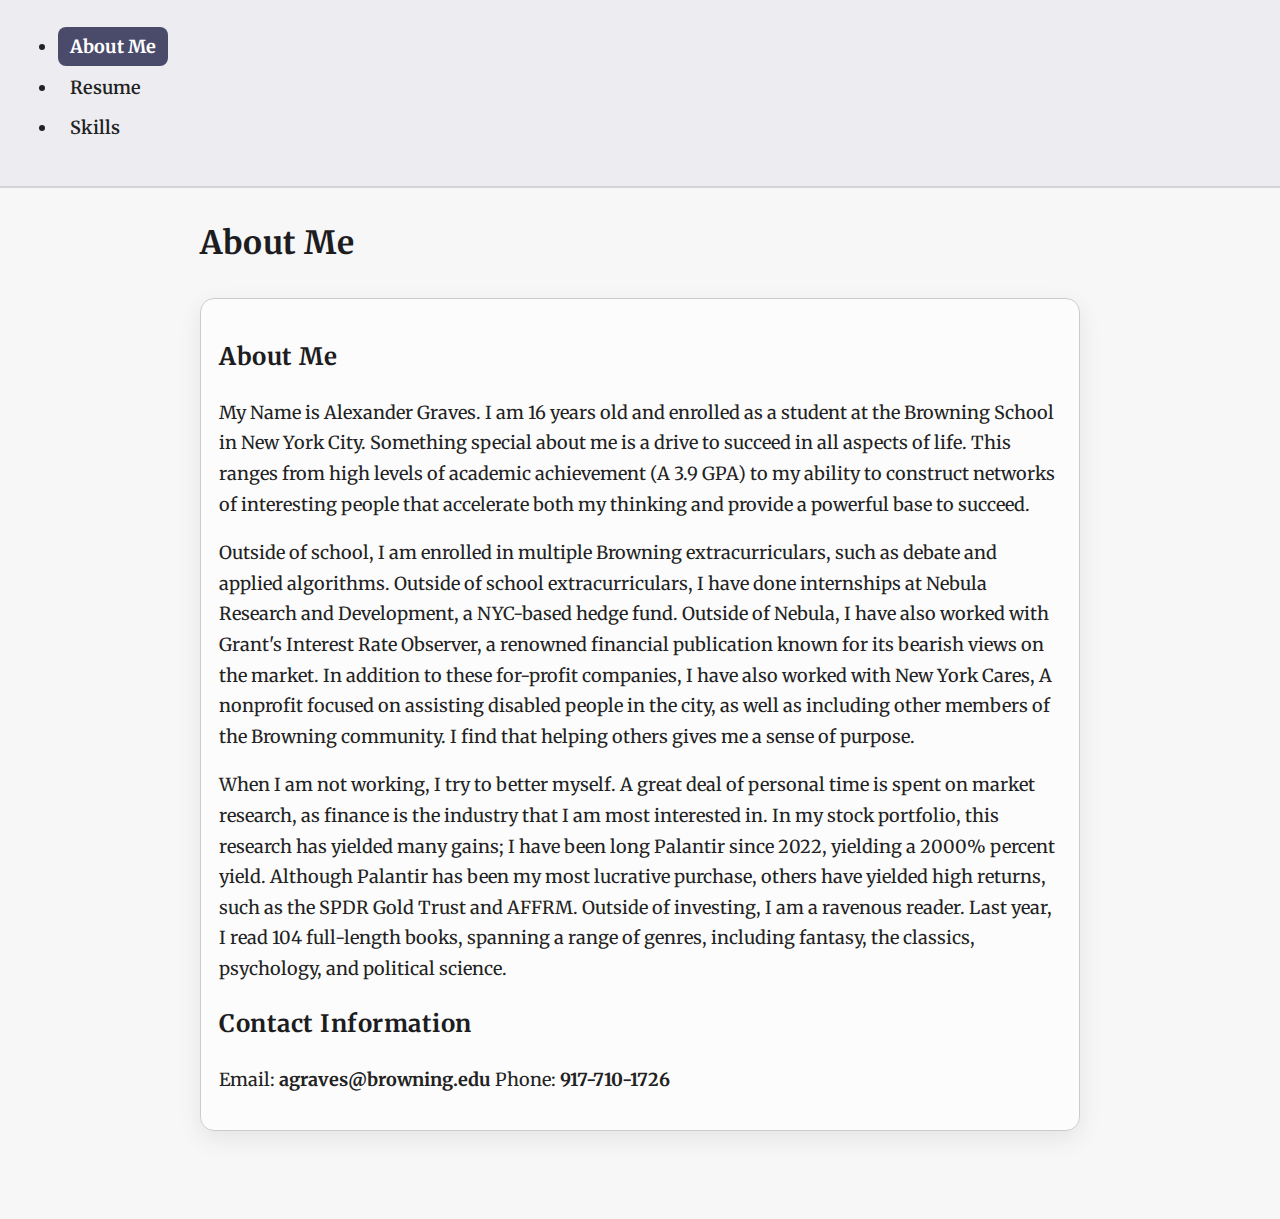
<file: index.html>
<!DOCTYPE html>
<html lang="en">
<head>
    <meta charset="UTF-8">
    <meta name="viewport" content="width=device-width, initial-scale=1.0">
    <title>About Me</title>
    <link rel="stylesheet" href="styles.css">
</head>
<body>

    <nav>
        <ul>
            <li><a class="active" href="index.html">About Me</a></li>
            <li><a href="resume.html">Resume</a></li>
            <li><a href="skills.html">Skills</a></li>
        </ul>
    </nav>

    <header>
        <h1>About Me</h1>
    </header>

    <main>
        <section class="content-box">
            <h2>About Me</h2>
            <p>
               My Name is Alexander Graves. I am 16 years old and enrolled as a student at the Browning School in New York City. Something special about me is a drive to succeed in all aspects of life. This ranges from high levels of academic achievement (A 3.9 GPA) to my ability to construct networks of interesting people that accelerate both my thinking and provide a powerful base to succeed. 
              <p>  
                Outside of school,
                I am enrolled in multiple Browning extracurriculars, such as debate and applied algorithms. Outside of school extracurriculars, I have done internships at Nebula Research and Development, a NYC-based hedge fund. Outside of Nebula, I have also worked with Grant's Interest Rate Observer, a renowned financial publication known for its bearish views on the market. In addition to these for-profit companies, I have also worked with New York Cares, A nonprofit focused on assisting disabled people in the city, as well as including other members of the Browning community. I find that helping others gives me a sense of purpose. 
                <p>
               
                    When I am not working, I try to better myself. A great deal of personal time is spent on market research, as finance is the industry that I am most interested in. In my  stock portfolio,  this research has yielded many gains; I have been long Palantir since 2022, yielding a 2000% percent yield. Although Palantir has been my most lucrative purchase,  others have yielded high returns, such as the SPDR Gold Trust and AFFRM. Outside of investing, I am a ravenous reader. Last year, I read 104 full-length books, spanning a range of genres, including fantasy, the classics, psychology, and political science.
                
        
            </p>

            <h2>Contact Information</h2>
            <p>
                Email: <strong>agraves@browning.edu</strong>
                Phone: <strong>917-710-1726</strong>
            </p>
        </section>
    </main>

</body>
</html>
</file>
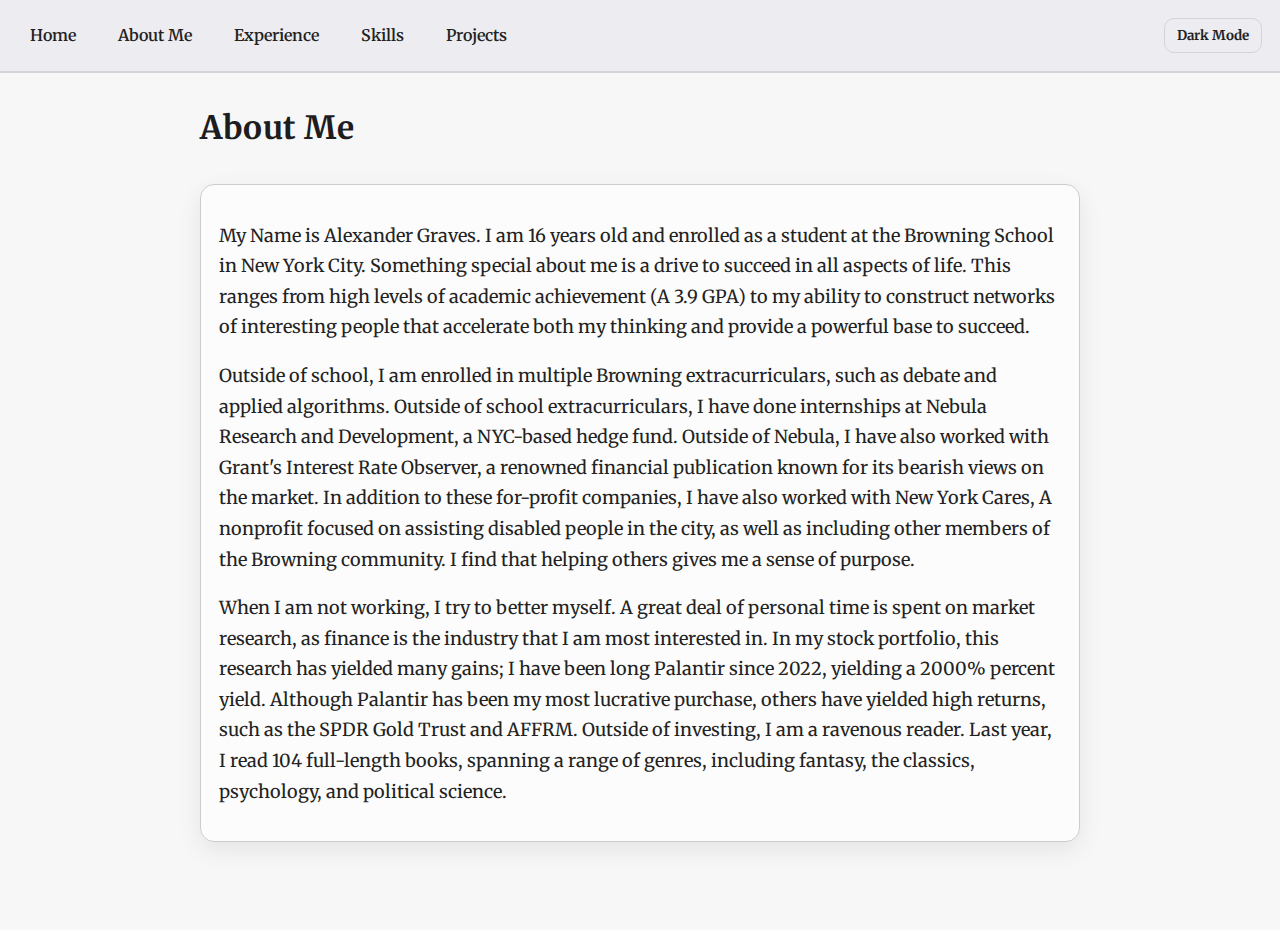
<file: about.html>
<!DOCTYPE html>
<html lang="en">
<head>
    <meta charset="UTF-8">
    <meta name="viewport" content="width=device-width, initial-scale=1.0">
    <title>About Me</title>
    <link rel="stylesheet" href="styles.css">
</head>
<body>
    
  <nav>
          <a href="index.html">Home</a>  

    <a href="about.html">About Me</a>
    <a href="resume.html">Experience</a>
    <a href="skills.html">Skills</a>
    <a href="projects.html">Projects</a>
   
    <span class="spacer"></span>
    <button id="theme-toggle" type="button">Dark Mode</button>

</nav>
    
            
    <header>
        <h1>About Me</h1>
    </header>

    <main>
        <section class="content-box">
           
            <p>
               My Name is Alexander Graves. I am 16 years old and enrolled as a student at the Browning School in New York City. Something special about me is a drive to succeed in all aspects of life. This ranges from high levels of academic achievement (A 3.9 GPA) to my ability to construct networks of interesting people that accelerate both my thinking and provide a powerful base to succeed. 
              <p>  
                Outside of school,
                I am enrolled in multiple Browning extracurriculars, such as debate and applied algorithms. Outside of school extracurriculars, I have done internships at Nebula Research and Development, a NYC-based hedge fund. Outside of Nebula, I have also worked with Grant's Interest Rate Observer, a renowned financial publication known for its bearish views on the market. In addition to these for-profit companies, I have also worked with New York Cares, A nonprofit focused on assisting disabled people in the city, as well as including other members of the Browning community. I find that helping others gives me a sense of purpose. 
                <p>
               
                    When I am not working, I try to better myself. A great deal of personal time is spent on market research, as finance is the industry that I am most interested in. In my  stock portfolio,  this research has yielded many gains; I have been long Palantir since 2022, yielding a 2000% percent yield. Although Palantir has been my most lucrative purchase,  others have yielded high returns, such as the SPDR Gold Trust and AFFRM. Outside of investing, I am a ravenous reader. Last year, I read 104 full-length books, spanning a range of genres, including fantasy, the classics, psychology, and political science.
                
        
            </p>

           
        </section>
    </main>
<script src="script.js"></script>

</body>
</html>
</file>
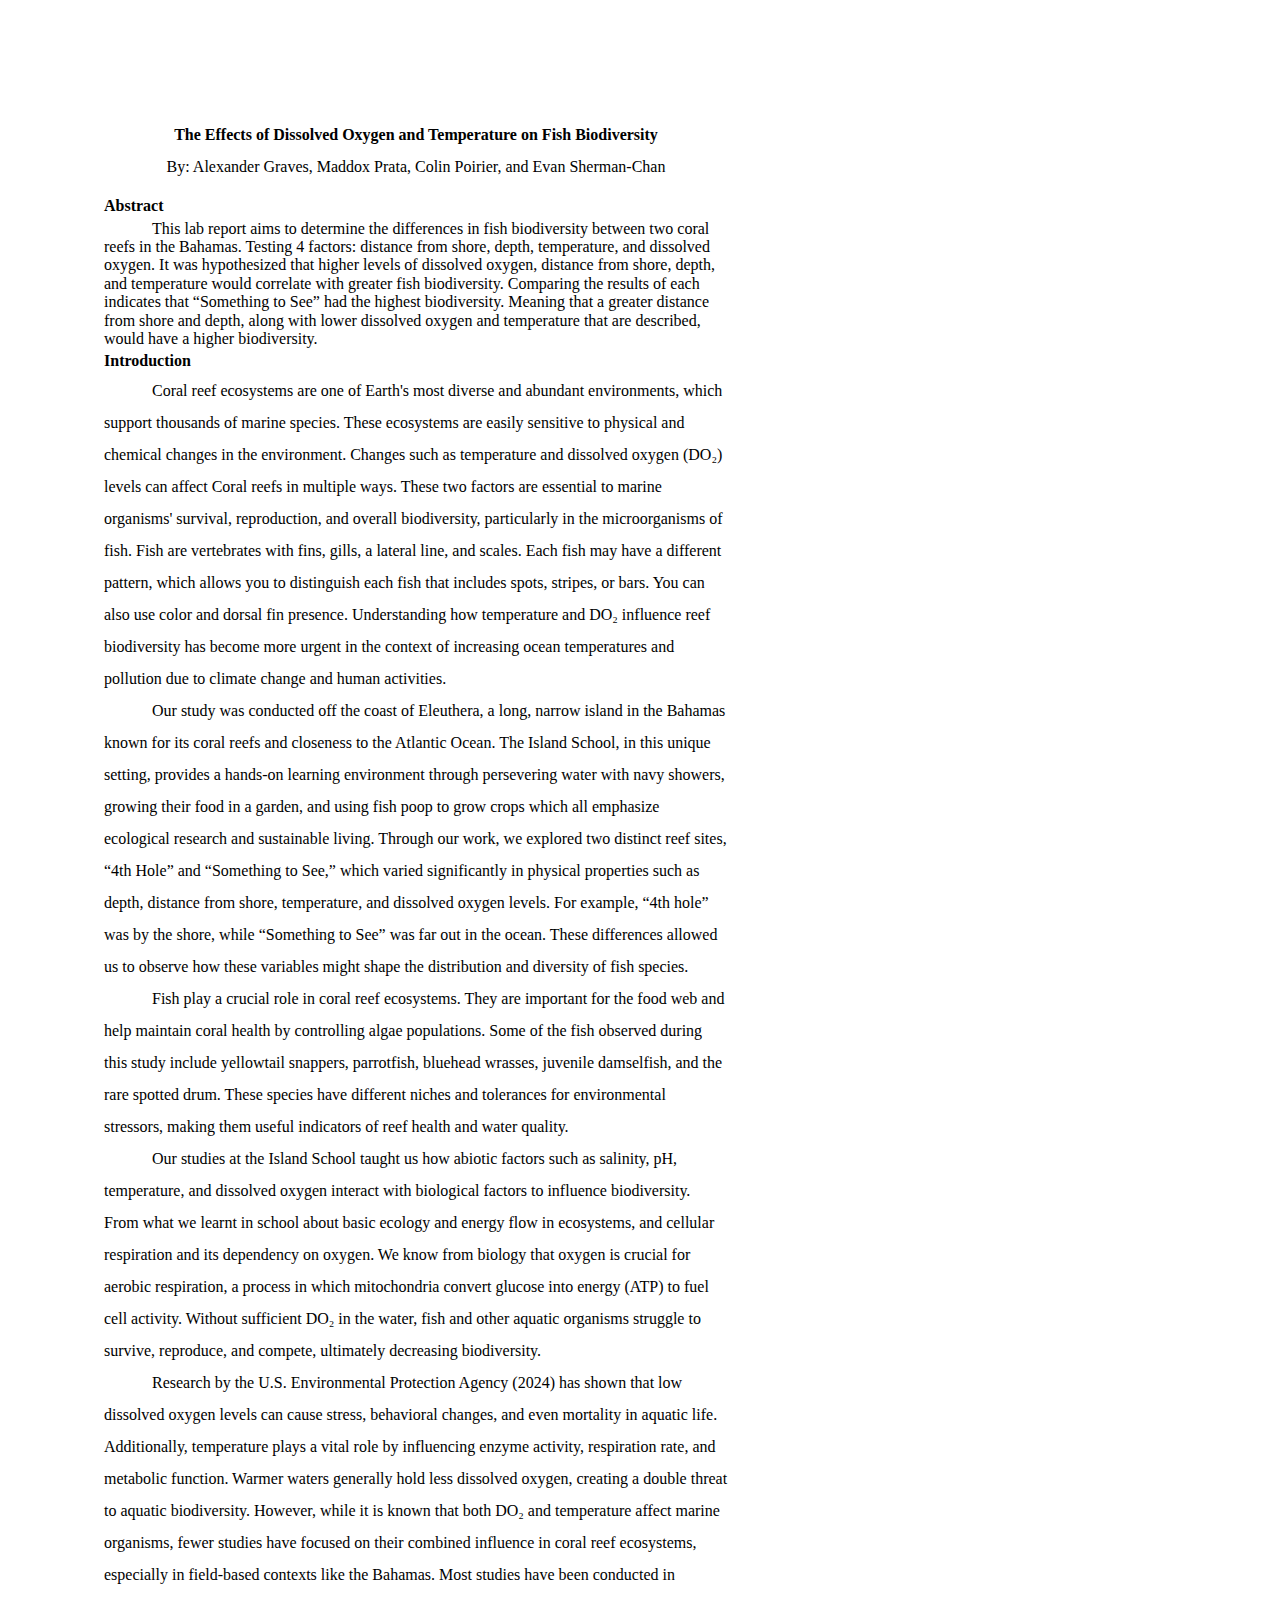
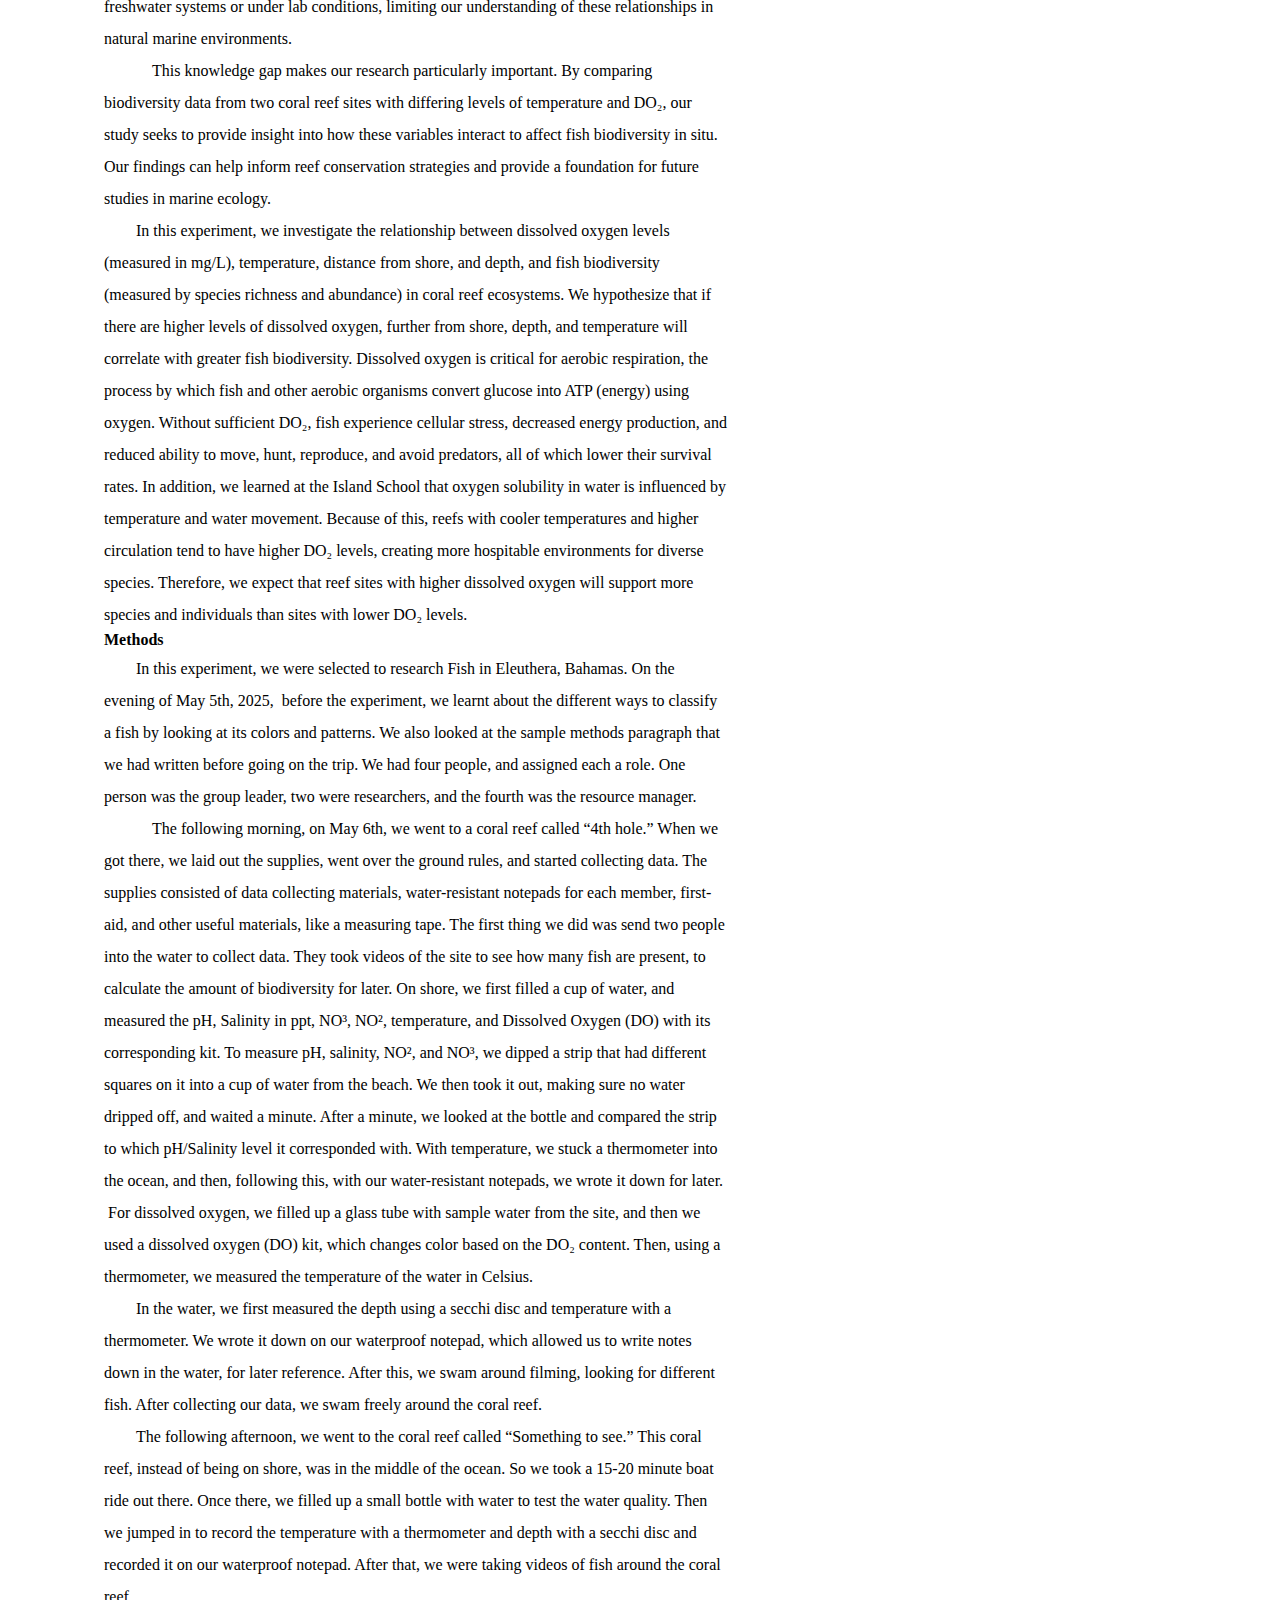
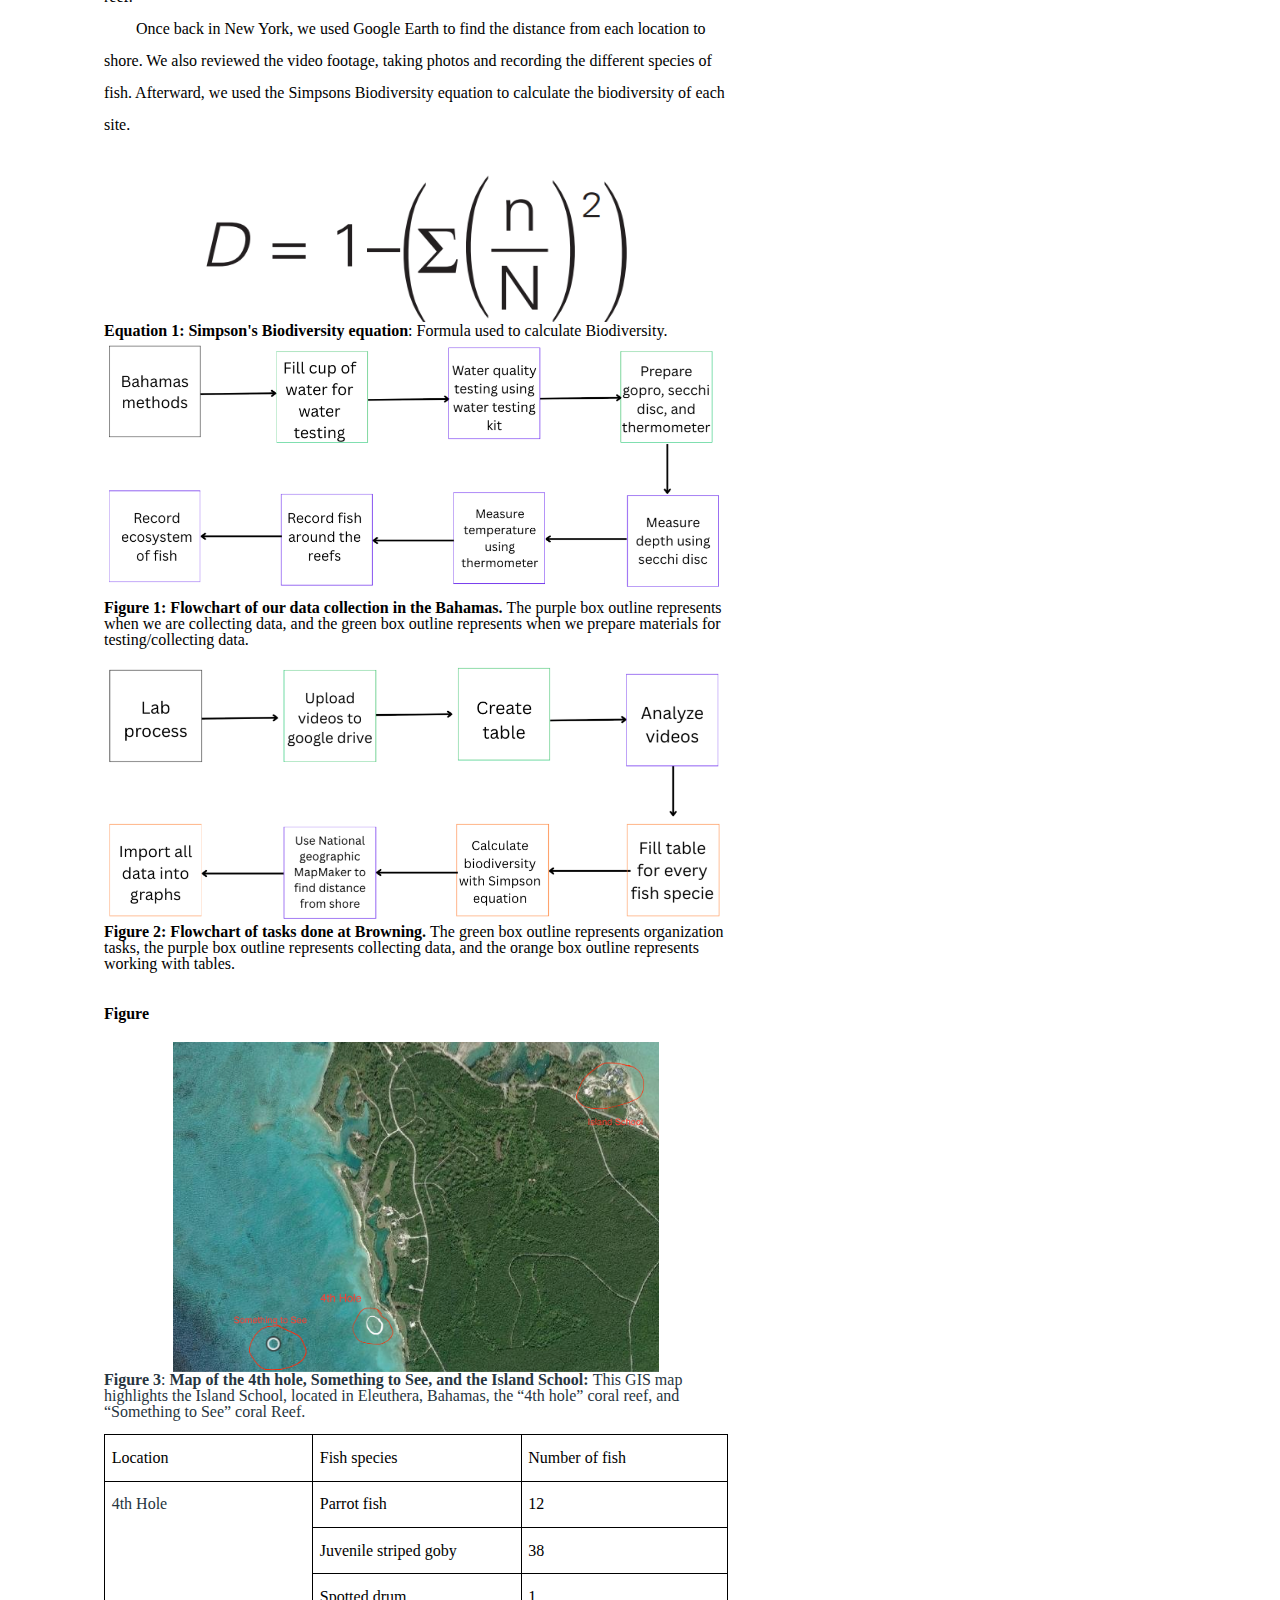
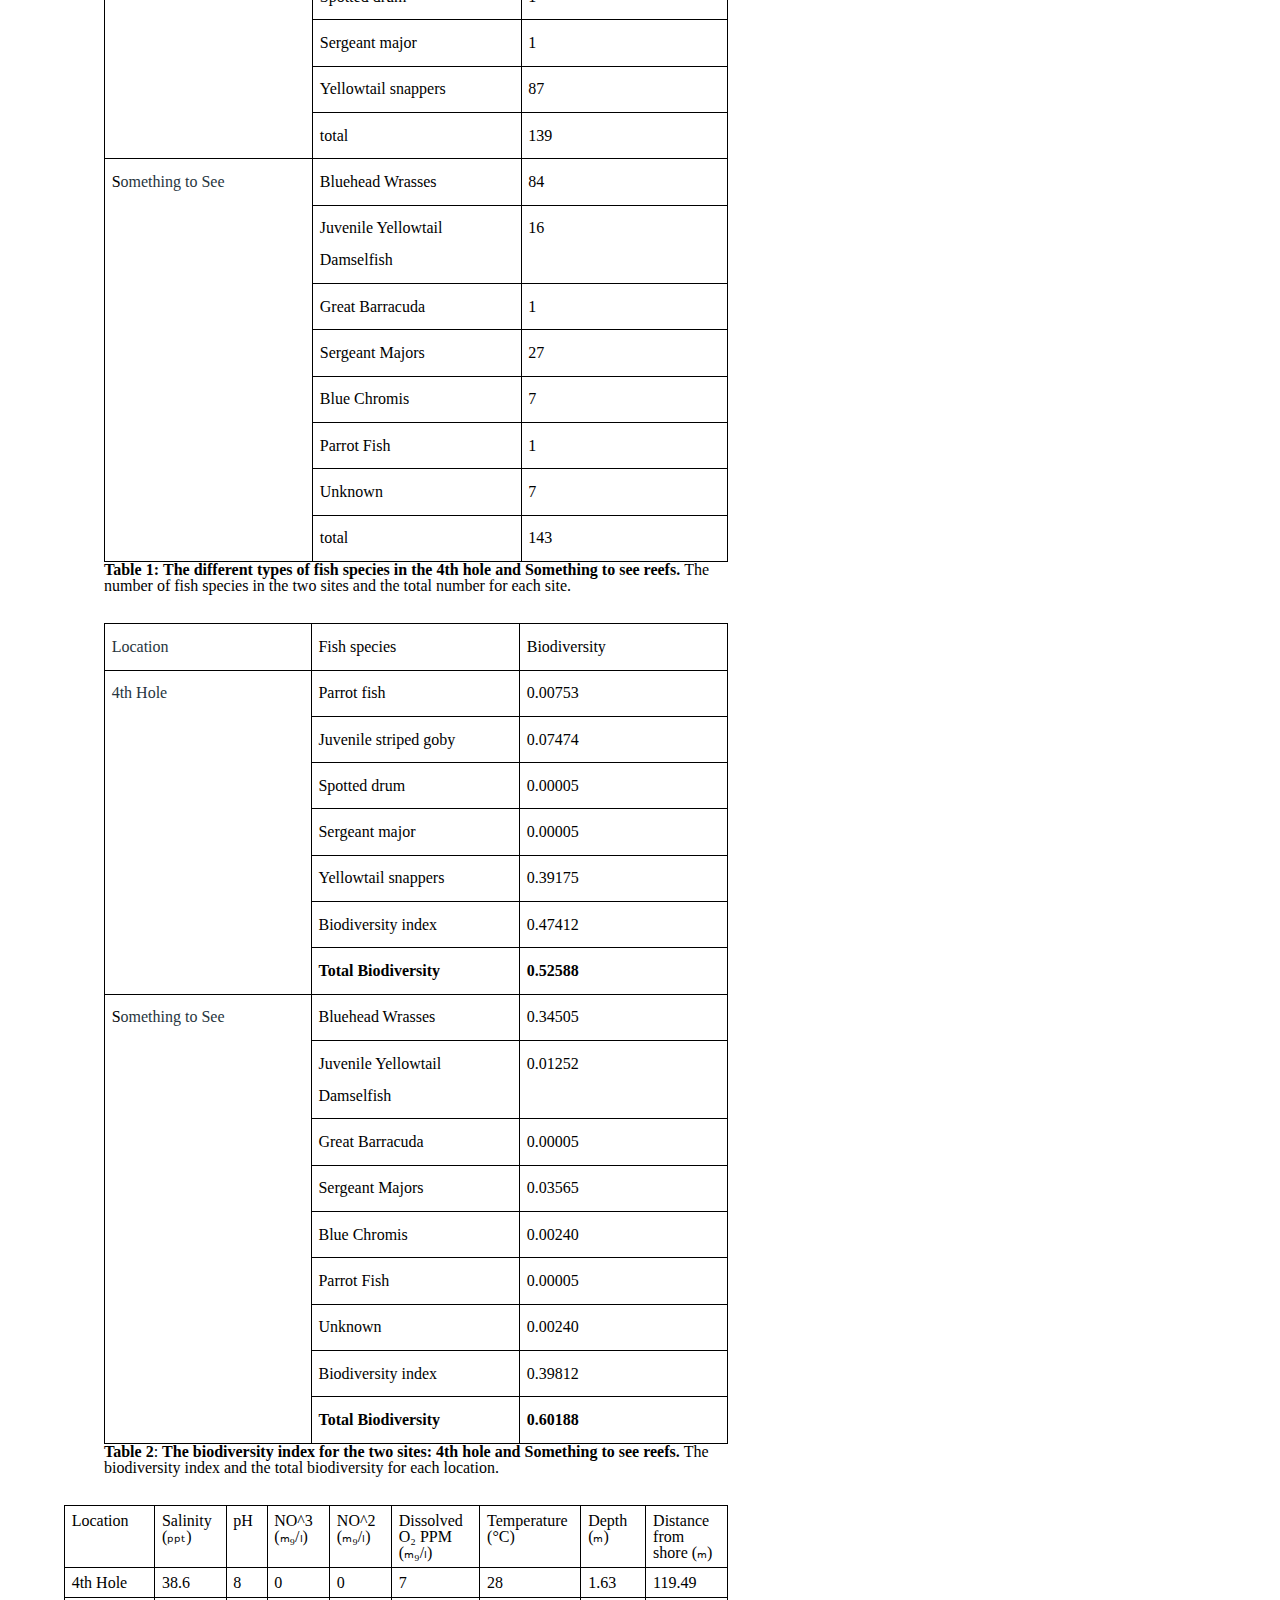
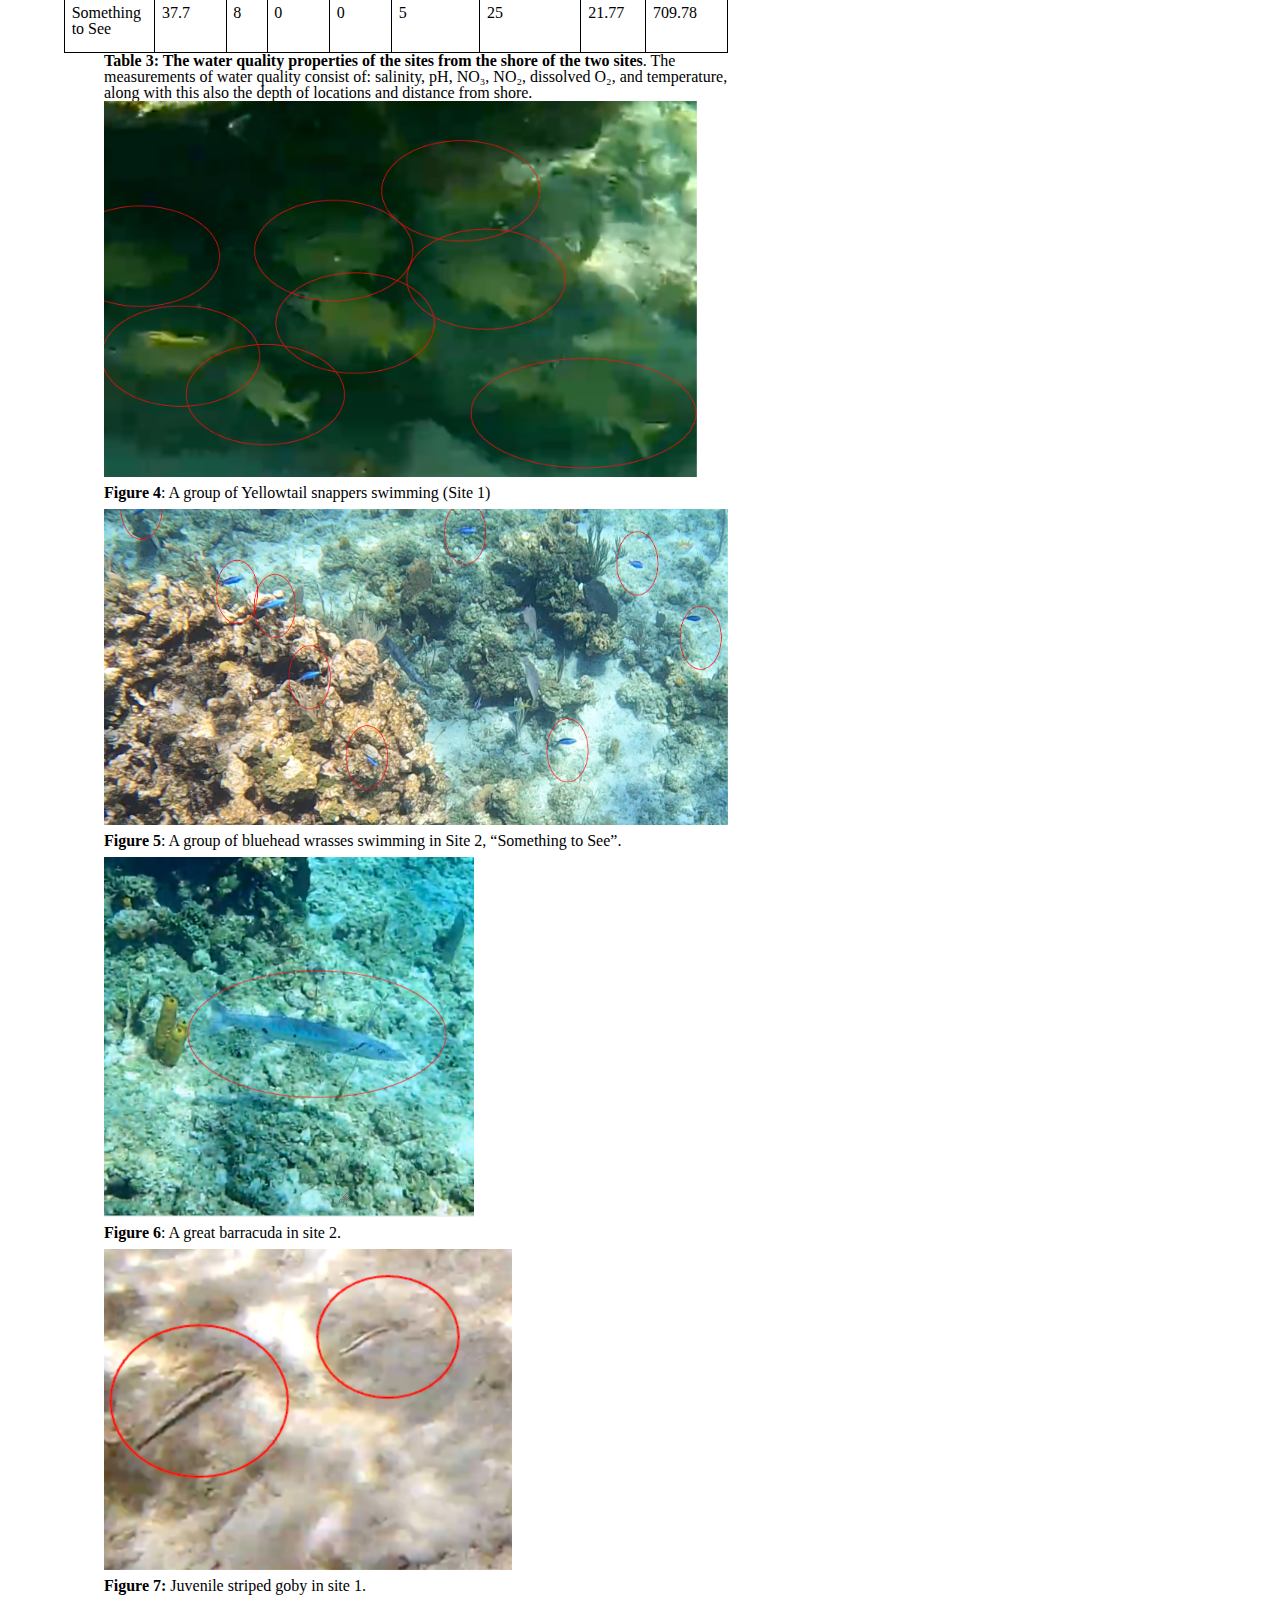
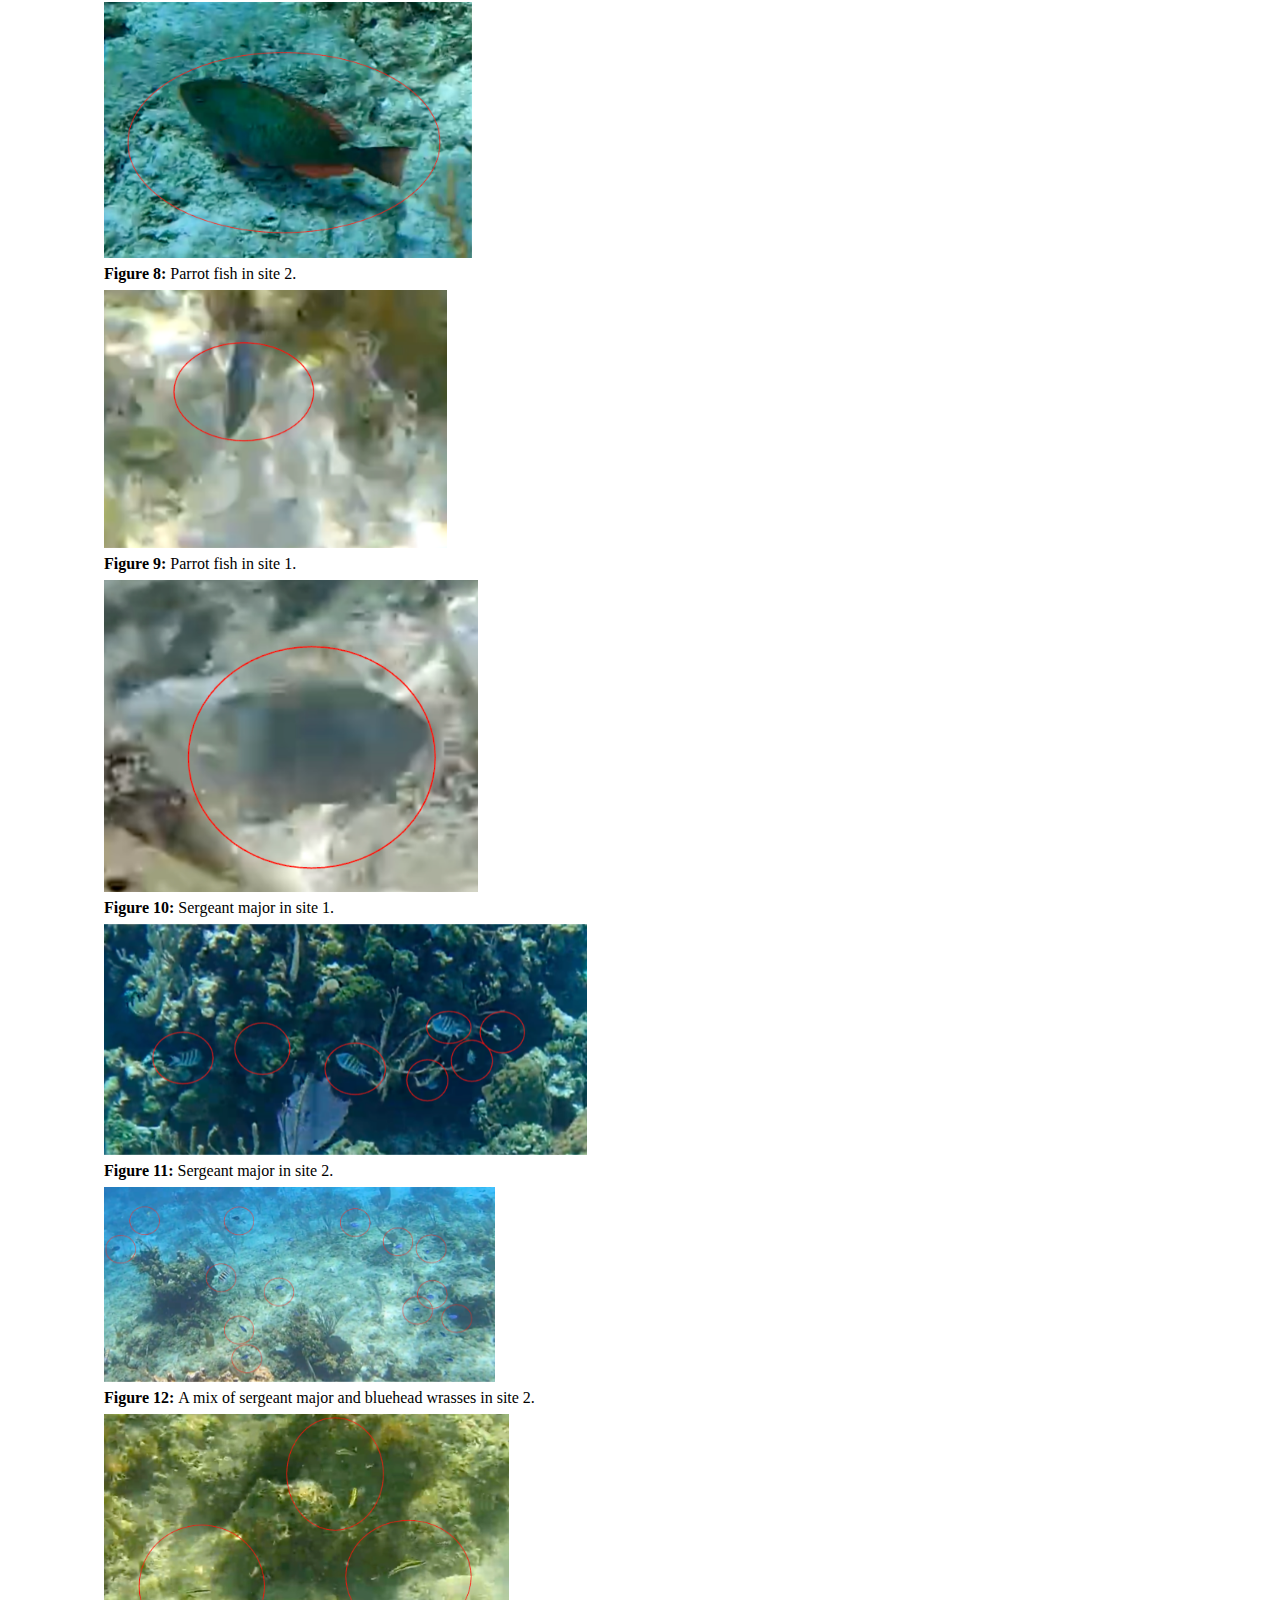
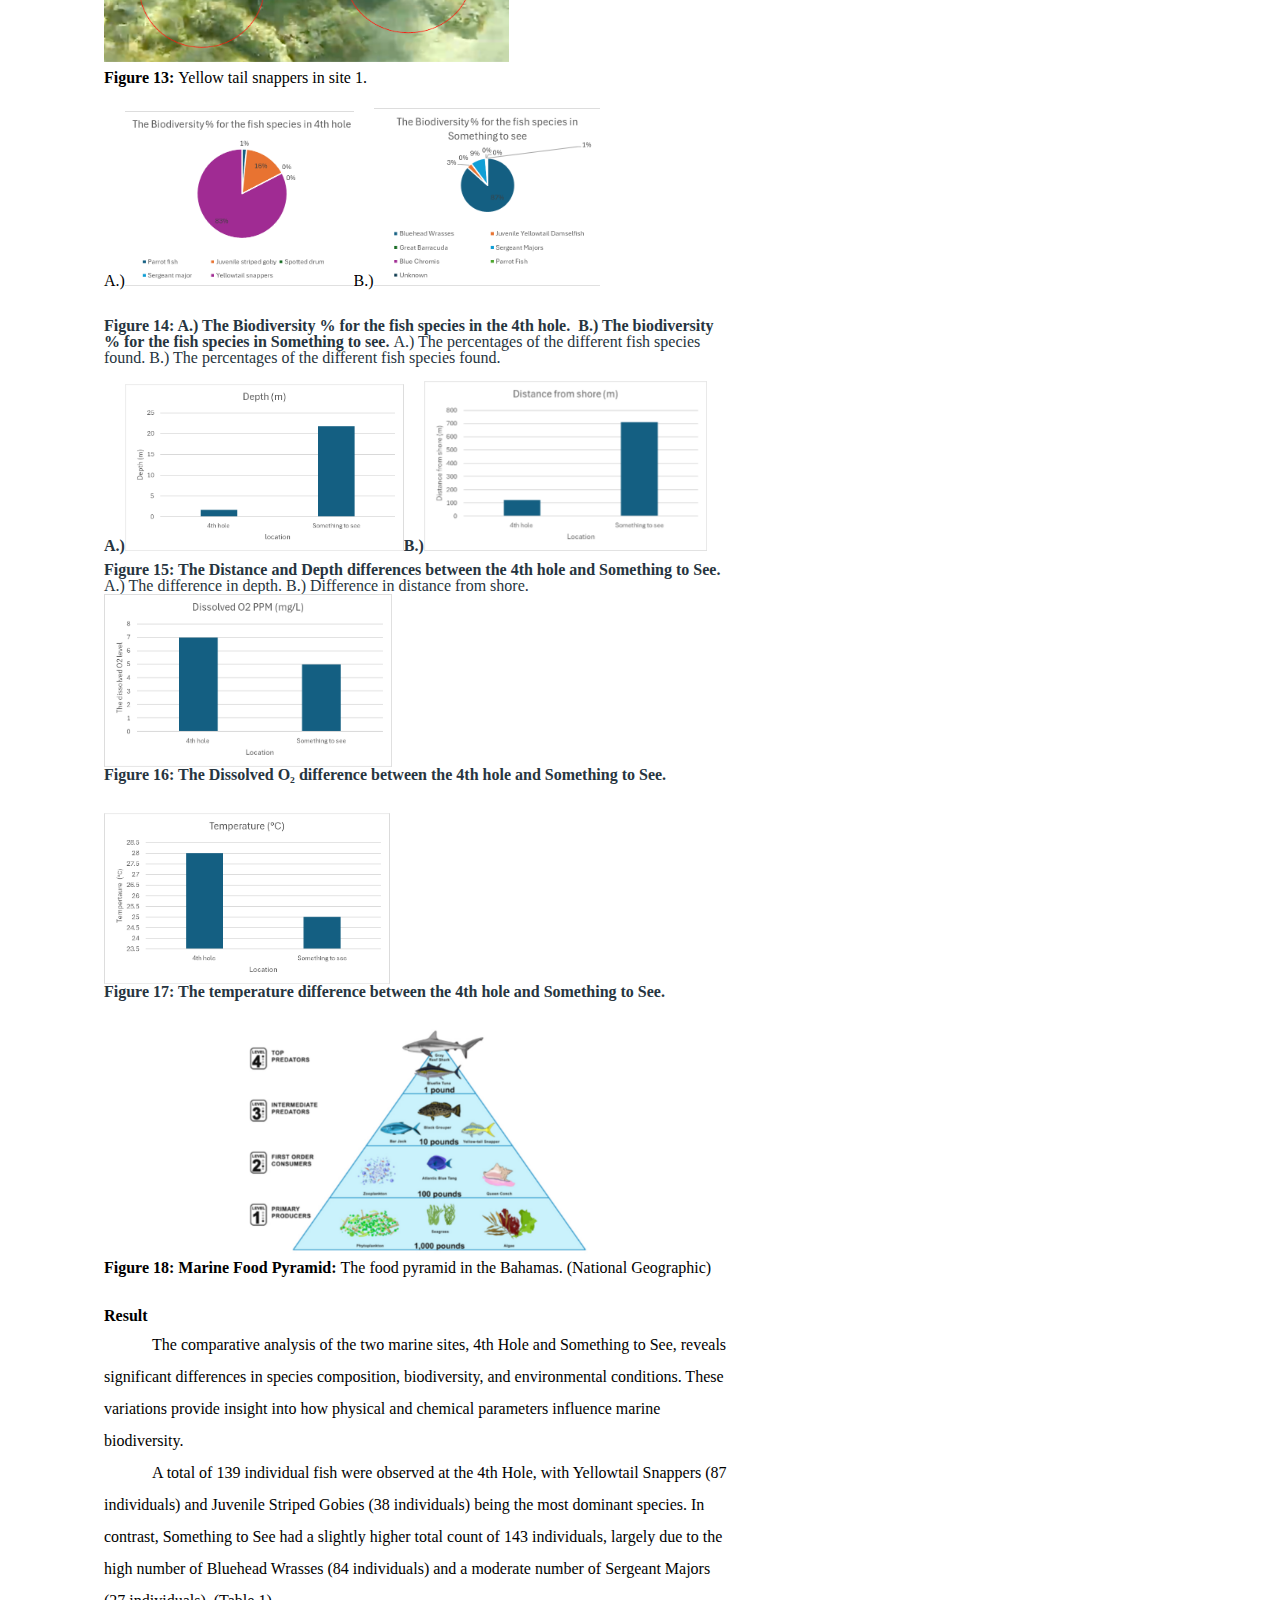
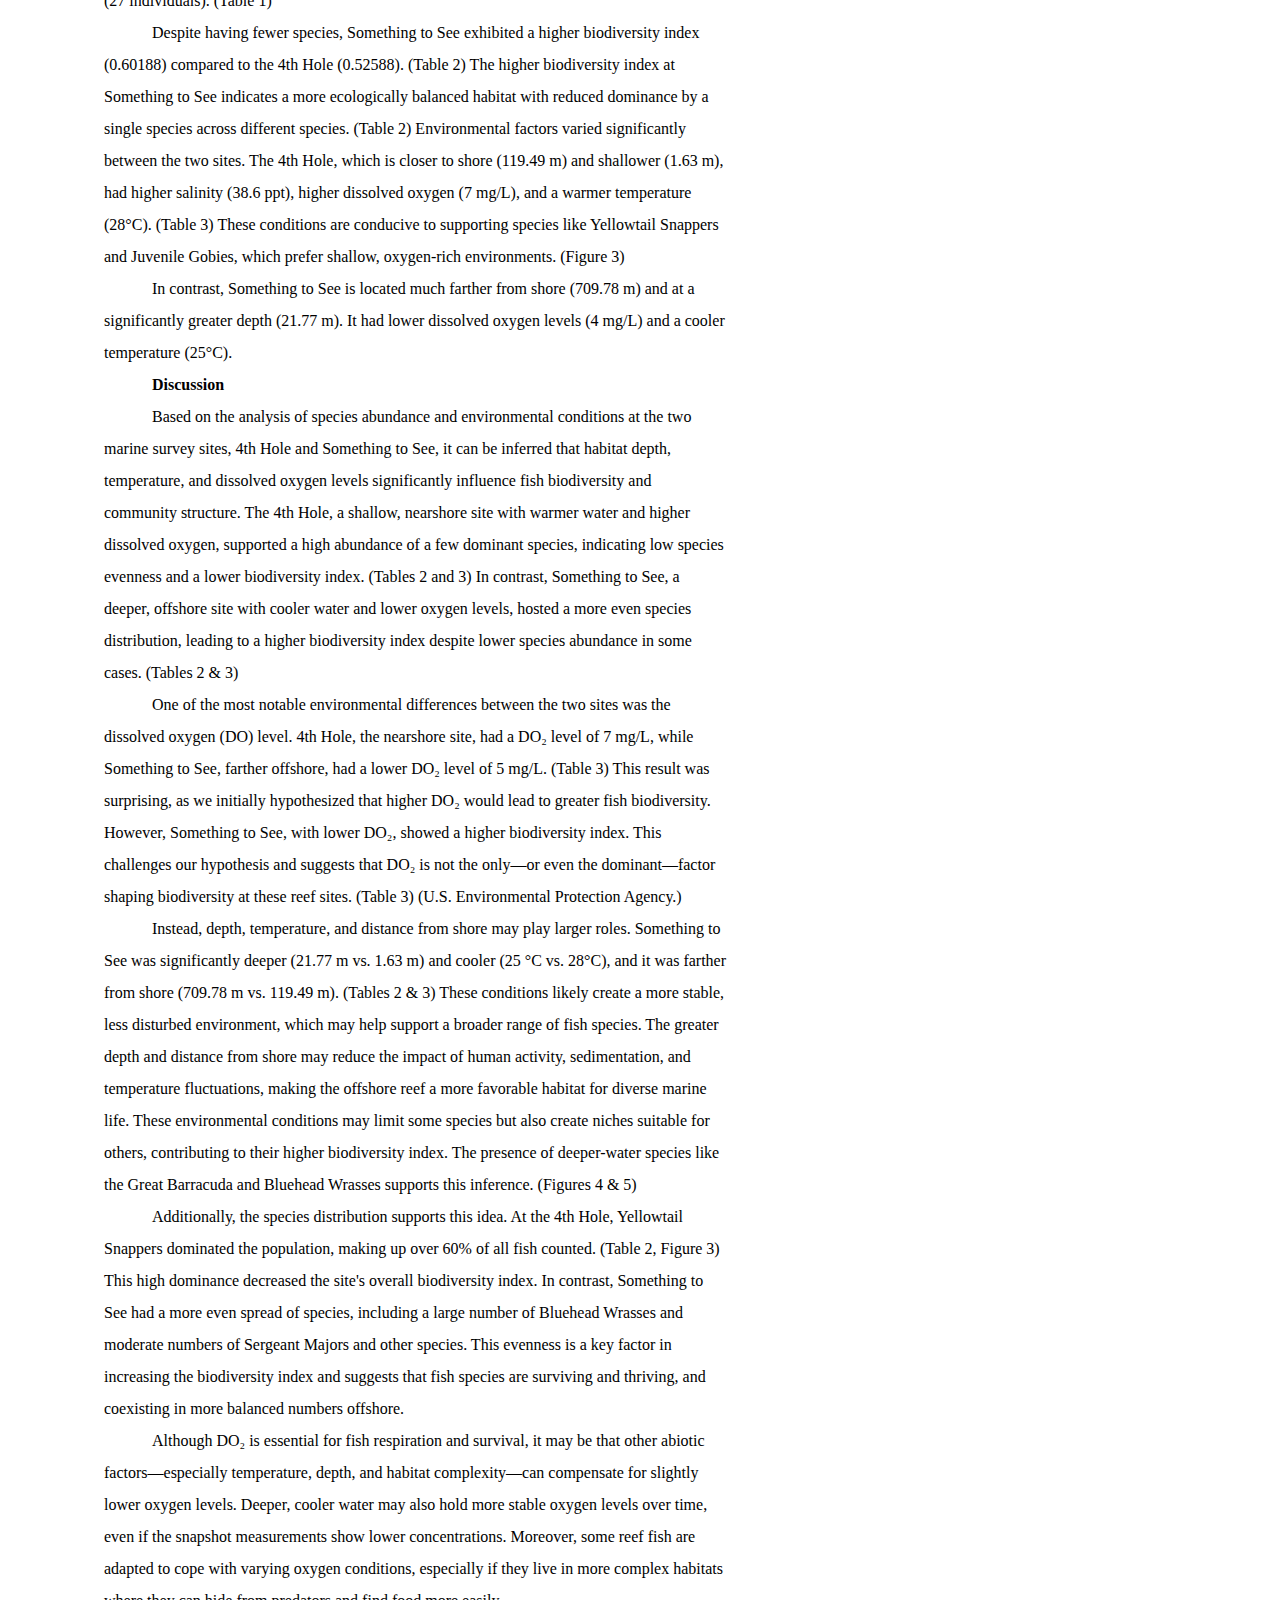
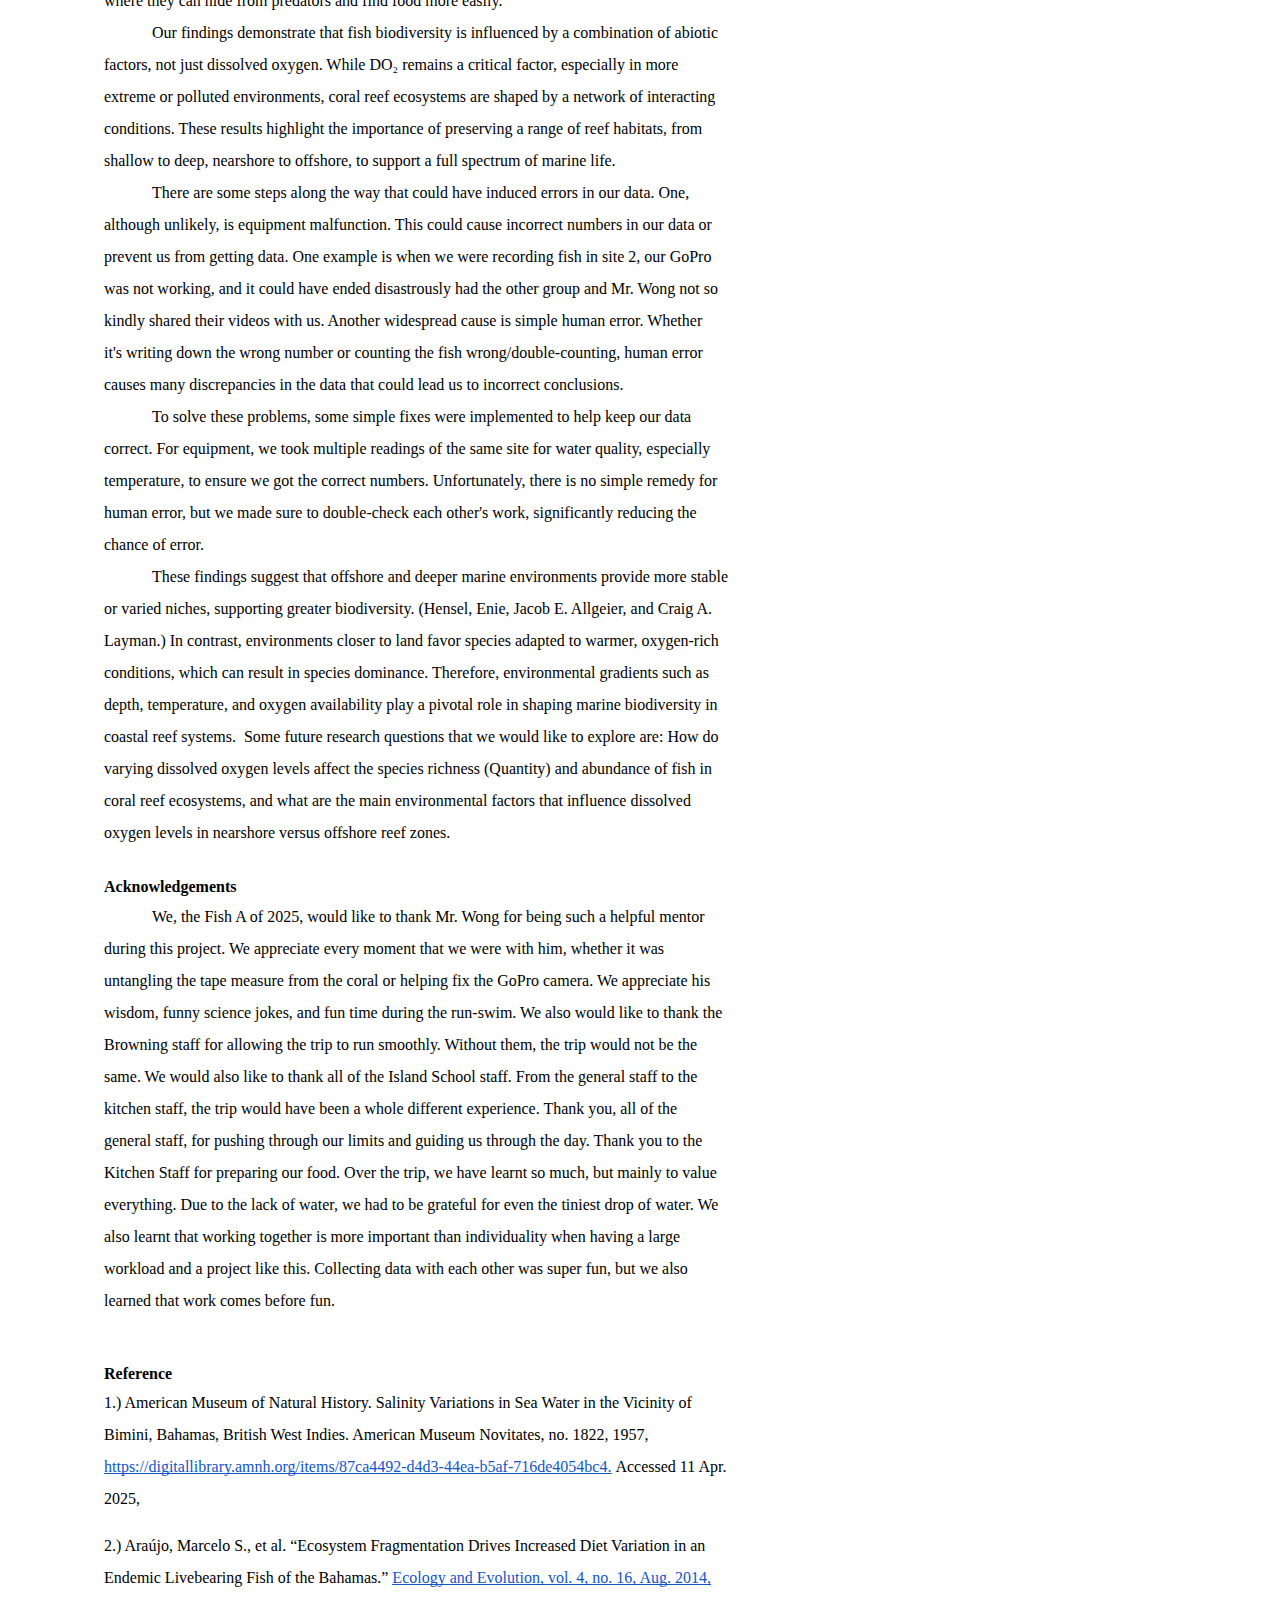
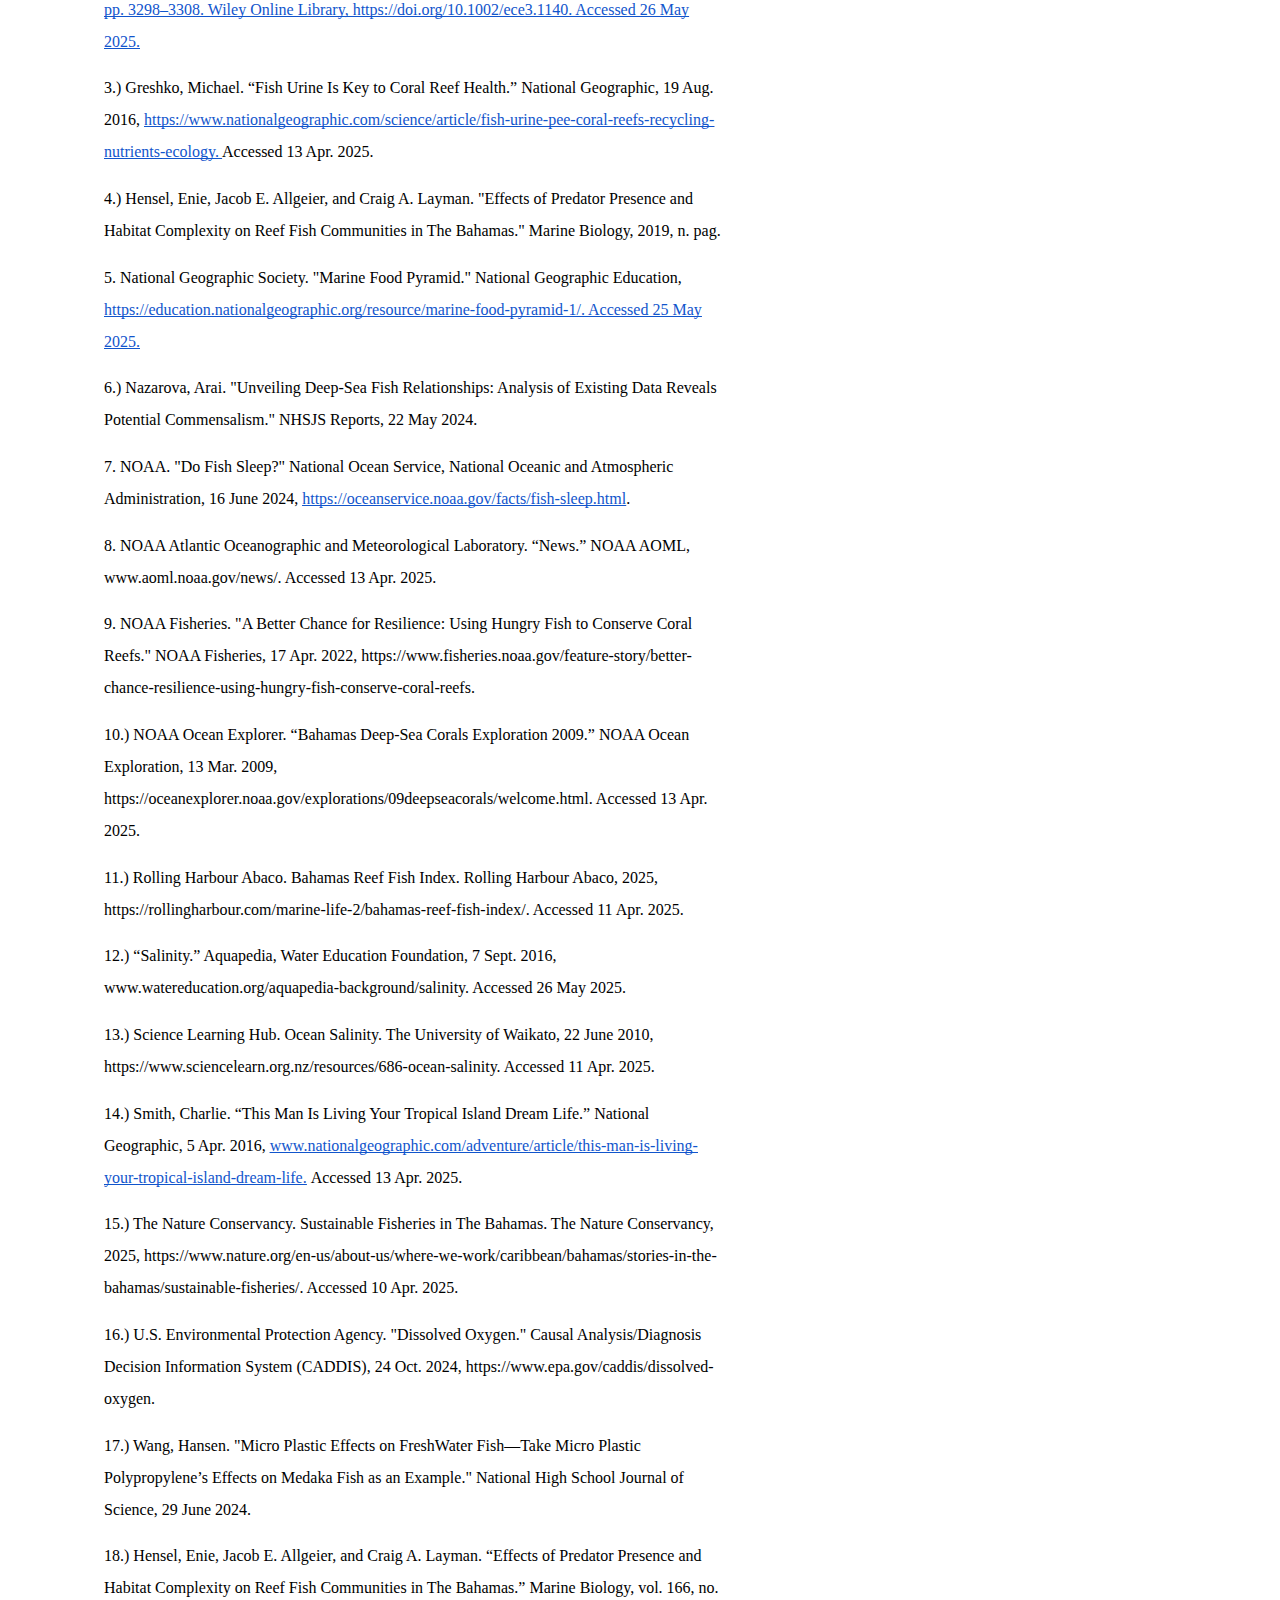
<file: Biology9FishATheEffectsofDissolvedOxygenandTe.html>
<html><head><meta content="text/html; charset=UTF-8" http-equiv="content-type"><style type="text/css">.lst-kix_f7fmdcgypu0l-4>li{counter-increment:lst-ctn-kix_f7fmdcgypu0l-4}ol.lst-kix_f7fmdcgypu0l-0.start{counter-reset:lst-ctn-kix_f7fmdcgypu0l-0 0}ol.lst-kix_f7fmdcgypu0l-3.start{counter-reset:lst-ctn-kix_f7fmdcgypu0l-3 0}.lst-kix_f7fmdcgypu0l-3>li{counter-increment:lst-ctn-kix_f7fmdcgypu0l-3}ul.lst-kix_d4h6od8vu0ys-0{list-style-type:none}ul.lst-kix_d4h6od8vu0ys-2{list-style-type:none}ul.lst-kix_d4h6od8vu0ys-1{list-style-type:none}ol.lst-kix_f7fmdcgypu0l-1.start{counter-reset:lst-ctn-kix_f7fmdcgypu0l-1 0}.lst-kix_d4h6od8vu0ys-0>li:before{content:"\0025cf   "}ul.lst-kix_d4h6od8vu0ys-4{list-style-type:none}ul.lst-kix_d4h6od8vu0ys-3{list-style-type:none}ul.lst-kix_d4h6od8vu0ys-6{list-style-type:none}ol.lst-kix_f7fmdcgypu0l-4.start{counter-reset:lst-ctn-kix_f7fmdcgypu0l-4 0}ul.lst-kix_d4h6od8vu0ys-5{list-style-type:none}ul.lst-kix_d4h6od8vu0ys-8{list-style-type:none}ul.lst-kix_d4h6od8vu0ys-7{list-style-type:none}.lst-kix_f7fmdcgypu0l-6>li:before{content:"" counter(lst-ctn-kix_f7fmdcgypu0l-6,decimal) ". "}.lst-kix_f7fmdcgypu0l-7>li:before{content:"" counter(lst-ctn-kix_f7fmdcgypu0l-7,lower-latin) ". "}.lst-kix_f7fmdcgypu0l-8>li:before{content:"" counter(lst-ctn-kix_f7fmdcgypu0l-8,lower-roman) ". "}ol.lst-kix_f7fmdcgypu0l-7.start{counter-reset:lst-ctn-kix_f7fmdcgypu0l-7 0}ol.lst-kix_f7fmdcgypu0l-5.start{counter-reset:lst-ctn-kix_f7fmdcgypu0l-5 0}.lst-kix_d4h6od8vu0ys-8>li:before{content:"\0025cf   "}.lst-kix_f7fmdcgypu0l-1>li{counter-increment:lst-ctn-kix_f7fmdcgypu0l-1}.lst-kix_d4h6od8vu0ys-6>li:before{content:"\0025cf   "}.lst-kix_f7fmdcgypu0l-7>li{counter-increment:lst-ctn-kix_f7fmdcgypu0l-7}.lst-kix_d4h6od8vu0ys-7>li:before{content:"\0025cf   "}.lst-kix_d4h6od8vu0ys-4>li:before{content:"\0025cf   "}.lst-kix_f7fmdcgypu0l-5>li:before{content:"(" counter(lst-ctn-kix_f7fmdcgypu0l-5,lower-roman) ") "}ol.lst-kix_f7fmdcgypu0l-8.start{counter-reset:lst-ctn-kix_f7fmdcgypu0l-8 0}.lst-kix_d4h6od8vu0ys-1>li:before{content:"\0025cf   "}.lst-kix_d4h6od8vu0ys-5>li:before{content:"\0025cf   "}.lst-kix_f7fmdcgypu0l-3>li:before{content:"(" counter(lst-ctn-kix_f7fmdcgypu0l-3,decimal) ") "}.lst-kix_f7fmdcgypu0l-4>li:before{content:"(" counter(lst-ctn-kix_f7fmdcgypu0l-4,lower-latin) ") "}.lst-kix_f7fmdcgypu0l-6>li{counter-increment:lst-ctn-kix_f7fmdcgypu0l-6}.lst-kix_d4h6od8vu0ys-2>li:before{content:"\0025cf   "}.lst-kix_f7fmdcgypu0l-0>li{counter-increment:lst-ctn-kix_f7fmdcgypu0l-0}.lst-kix_f7fmdcgypu0l-2>li:before{content:"" counter(lst-ctn-kix_f7fmdcgypu0l-2,lower-roman) ".) "}.lst-kix_d4h6od8vu0ys-3>li:before{content:"\0025cf   "}ol.lst-kix_f7fmdcgypu0l-1{list-style-type:none}.lst-kix_f7fmdcgypu0l-0>li:before{content:"" counter(lst-ctn-kix_f7fmdcgypu0l-0,decimal) ".) "}ol.lst-kix_f7fmdcgypu0l-2{list-style-type:none}ol.lst-kix_f7fmdcgypu0l-3{list-style-type:none}ol.lst-kix_f7fmdcgypu0l-4{list-style-type:none}ol.lst-kix_f7fmdcgypu0l-6.start{counter-reset:lst-ctn-kix_f7fmdcgypu0l-6 0}.lst-kix_f7fmdcgypu0l-1>li:before{content:"" counter(lst-ctn-kix_f7fmdcgypu0l-1,lower-latin) ".) "}ol.lst-kix_f7fmdcgypu0l-0{list-style-type:none}ol.lst-kix_f7fmdcgypu0l-5{list-style-type:none}ol.lst-kix_f7fmdcgypu0l-6{list-style-type:none}ol.lst-kix_f7fmdcgypu0l-7{list-style-type:none}ol.lst-kix_f7fmdcgypu0l-8{list-style-type:none}.lst-kix_f7fmdcgypu0l-2>li{counter-increment:lst-ctn-kix_f7fmdcgypu0l-2}.lst-kix_f7fmdcgypu0l-5>li{counter-increment:lst-ctn-kix_f7fmdcgypu0l-5}ol.lst-kix_f7fmdcgypu0l-2.start{counter-reset:lst-ctn-kix_f7fmdcgypu0l-2 0}.lst-kix_f7fmdcgypu0l-8>li{counter-increment:lst-ctn-kix_f7fmdcgypu0l-8}ol{margin:0;padding:0}table td,table th{padding:0}.c17{border-right-style:solid;padding:5pt 5pt 5pt 5pt;border-bottom-color:#000000;border-top-width:1pt;border-right-width:1pt;border-left-color:#000000;vertical-align:top;border-right-color:#000000;border-left-width:1pt;border-top-style:solid;border-left-style:solid;border-bottom-width:1pt;width:47.2pt;border-top-color:#000000;border-bottom-style:solid}.c33{border-right-style:solid;padding:5pt 5pt 5pt 5pt;border-bottom-color:#000000;border-top-width:1pt;border-right-width:1pt;border-left-color:#000000;vertical-align:top;border-right-color:#000000;border-left-width:1pt;border-top-style:solid;border-left-style:solid;border-bottom-width:1pt;width:72pt;border-top-color:#000000;border-bottom-style:solid}.c18{border-right-style:solid;padding:5pt 5pt 5pt 5pt;border-bottom-color:#000000;border-top-width:1pt;border-right-width:1pt;border-left-color:#000000;vertical-align:top;border-right-color:#000000;border-left-width:1pt;border-top-style:solid;border-left-style:solid;border-bottom-width:1pt;width:66.8pt;border-top-color:#000000;border-bottom-style:solid}.c1{border-right-style:solid;padding:5pt 5pt 5pt 5pt;border-bottom-color:#000000;border-top-width:1pt;border-right-width:1pt;border-left-color:#000000;vertical-align:top;border-right-color:#000000;border-left-width:1pt;border-top-style:solid;border-left-style:solid;border-bottom-width:1pt;width:156pt;border-top-color:#000000;border-bottom-style:solid}.c4{border-right-style:solid;padding:5pt 5pt 5pt 5pt;border-bottom-color:#000000;border-top-width:1pt;border-right-width:1pt;border-left-color:#000000;vertical-align:top;border-right-color:#000000;border-left-width:1pt;border-top-style:solid;border-left-style:solid;border-bottom-width:1pt;width:51pt;border-top-color:#000000;border-bottom-style:solid}.c28{border-right-style:solid;padding:5pt 5pt 5pt 5pt;border-bottom-color:#000000;border-top-width:1pt;border-right-width:1pt;border-left-color:#000000;vertical-align:top;border-right-color:#000000;border-left-width:1pt;border-top-style:solid;border-left-style:solid;border-bottom-width:1pt;width:27.8pt;border-top-color:#000000;border-bottom-style:solid}.c31{border-right-style:solid;padding:5pt 5pt 5pt 5pt;border-bottom-color:#000000;border-top-width:1pt;border-right-width:1pt;border-left-color:#000000;vertical-align:top;border-right-color:#000000;border-left-width:1pt;border-top-style:solid;border-left-style:solid;border-bottom-width:1pt;width:64.5pt;border-top-color:#000000;border-bottom-style:solid}.c27{border-right-style:solid;padding:5pt 5pt 5pt 5pt;border-bottom-color:#000000;border-top-width:1pt;border-right-width:1pt;border-left-color:#000000;vertical-align:top;border-right-color:#000000;border-left-width:1pt;border-top-style:solid;border-left-style:solid;border-bottom-width:1pt;width:45.8pt;border-top-color:#000000;border-bottom-style:solid}.c12{border-right-style:solid;padding:5pt 5pt 5pt 5pt;border-bottom-color:#000000;border-top-width:1pt;border-right-width:1pt;border-left-color:#000000;vertical-align:top;border-right-color:#000000;border-left-width:1pt;border-top-style:solid;border-left-style:solid;border-bottom-width:1pt;width:63pt;border-top-color:#000000;border-bottom-style:solid}.c3{color:#000000;font-weight:700;text-decoration:none;vertical-align:baseline;font-size:12pt;font-family:"Times New Roman";font-style:normal}.c24{color:#000000;font-weight:400;text-decoration:none;vertical-align:baseline;font-size:11pt;font-family:"Arial";font-style:normal}.c2{color:#000000;font-weight:400;text-decoration:none;vertical-align:baseline;font-size:12pt;font-family:"Times New Roman";font-style:normal}.c0{padding-top:0pt;padding-bottom:0pt;line-height:1.0;orphans:2;widows:2;text-align:left}.c21{-webkit-text-decoration-skip:none;color:#1155cc;text-decoration:underline;text-decoration-skip-ink:none}.c30{border-spacing:0;border-collapse:collapse;margin-right:auto}.c8{padding-top:0pt;padding-bottom:0pt;line-height:1.0;text-align:left}.c6{padding-top:0pt;padding-bottom:0pt;line-height:2.0;text-align:left}.c35{margin-left:-30pt;border-spacing:0;border-collapse:collapse;margin-right:auto}.c22{padding-top:0pt;padding-bottom:0pt;line-height:1.15;text-align:left}.c15{color:#273540;text-decoration:none;vertical-align:baseline;font-style:normal}.c29{padding-top:0pt;padding-bottom:0pt;line-height:1.15;text-align:center}.c23{padding-top:0pt;padding-bottom:0pt;line-height:2.0;text-align:center}.c14{font-size:12pt;font-weight:700;font-family:"Times New Roman"}.c9{font-size:12pt;font-weight:400;font-family:"Times New Roman"}.c10{orphans:2;widows:2}.c32{max-width:468pt;padding:72pt 72pt 72pt 72pt}.c16{color:inherit;text-decoration:inherit}.c20{background-color:#ffffff}.c25{height:41.2pt}.c13{page-break-after:avoid}.c34{height:0pt}.c19{height:22pt}.c26{color:#273540}.c5{height:24pt}.c7{height:11pt}.c11{text-indent:36pt}.title{padding-top:0pt;color:#000000;font-size:26pt;padding-bottom:3pt;font-family:"Arial";line-height:1.15;page-break-after:avoid;orphans:2;widows:2;text-align:left}.subtitle{padding-top:0pt;color:#666666;font-size:15pt;padding-bottom:16pt;font-family:"Arial";line-height:1.15;page-break-after:avoid;orphans:2;widows:2;text-align:left}li{color:#000000;font-size:11pt;font-family:"Arial"}p{margin:0;color:#000000;font-size:11pt;font-family:"Arial"}h1{padding-top:20pt;color:#000000;font-size:20pt;padding-bottom:6pt;font-family:"Arial";line-height:1.15;page-break-after:avoid;orphans:2;widows:2;text-align:left}h2{padding-top:18pt;color:#000000;font-size:16pt;padding-bottom:6pt;font-family:"Arial";line-height:1.15;page-break-after:avoid;orphans:2;widows:2;text-align:left}h3{padding-top:16pt;color:#434343;font-size:14pt;padding-bottom:4pt;font-family:"Arial";line-height:1.15;page-break-after:avoid;orphans:2;widows:2;text-align:left}h4{padding-top:14pt;color:#666666;font-size:12pt;padding-bottom:4pt;font-family:"Arial";line-height:1.15;page-break-after:avoid;orphans:2;widows:2;text-align:left}h5{padding-top:12pt;color:#666666;font-size:11pt;padding-bottom:4pt;font-family:"Arial";line-height:1.15;page-break-after:avoid;orphans:2;widows:2;text-align:left}h6{padding-top:12pt;color:#666666;font-size:11pt;padding-bottom:4pt;font-family:"Arial";line-height:1.15;page-break-after:avoid;font-style:italic;orphans:2;widows:2;text-align:left}</style></head><body class="c20 c32 doc-content"><div><p class="c10 c7 c22"><span class="c24"></span></p></div><p class="c23 c10"><span class="c14">The Effects of Dissolved Oxygen and Temperature on Fish Biodiversity</span></p><p class="c10 c23"><span class="c2">By: Alexander Graves, Maddox Prata, Colin Poirier, and Evan Sherman-Chan</span></p><p class="c22 c10 c7"><span class="c3"></span></p><p class="c22 c10 c13 title" id="h.pohqavdnxdf5"><span class="c14">Abstract</span><span class="c14">&nbsp;</span><span class="c3">&nbsp;</span></p><p class="c6 c10 c13 c11 title" id="h.4vi5cyaym60m"><span class="c9">This lab report aims to determine the differences in fish biodiversity between two coral reefs in the Bahamas. Testing 4 factors: distance from shore, depth, temperature, and dissolved oxygen. It was hypothesized that higher levels of dissolved oxygen, distance from shore, depth, and temperature would correlate with greater fish biodiversity. Comparing the results of each indicates that &ldquo;Something to See&rdquo; had the highest biodiversity. Meaning that a greater distance from shore and depth, along with lower dissolved oxygen and temperature that are described, would have a higher biodiversity.</span></p><p class="c6 c10 c13 title" id="h.teost03a2yw2"><span class="c14">Introduction </span></p><p class="c6 c10 c11"><span class="c9">Coral reef ecosystems are one of Earth&#39;s most diverse and abundant environments, which support thousands of marine species. These ecosystems are easily sensitive to physical and chemical changes in the environment. Changes such as temperature and dissolved oxygen (DO&#8322;) levels can affect Coral reefs in multiple ways. These two factors are essential to marine organisms&#39; survival, reproduction, and overall biodiversity, particularly in the microorganisms of fish. </span><span class="c9">Fish are vertebrates with fins, gills, a lateral line, and scales. Each fish may have a different pattern, which allows you to distinguish each fish that includes spots, stripes, or bars. You can also use color and dorsal fin presence. </span><span class="c2">Understanding how temperature and DO&#8322; influence reef biodiversity has become more urgent in the context of increasing ocean temperatures and pollution due to climate change and human activities.</span></p><p class="c6 c10 c11"><span class="c2">Our study was conducted off the coast of Eleuthera, a long, narrow island in the Bahamas known for its coral reefs and closeness to the Atlantic Ocean. The Island School, in this unique setting, provides a hands-on learning environment through persevering water with navy showers, growing their food in a garden, and using fish poop to grow crops which all emphasize ecological research and sustainable living. Through our work, we explored two distinct reef sites, &ldquo;4th Hole&rdquo; and &ldquo;Something to See,&rdquo; which varied significantly in physical properties such as depth, distance from shore, temperature, and dissolved oxygen levels. For example, &ldquo;4th hole&rdquo; was by the shore, while &ldquo;Something to See&rdquo; was far out in the ocean. These differences allowed us to observe how these variables might shape the distribution and diversity of fish species.</span></p><p class="c6 c10 c11"><span class="c2">Fish play a crucial role in coral reef ecosystems. They are important for the food web and help maintain coral health by controlling algae populations. Some of the fish observed during this study include yellowtail snappers, parrotfish, bluehead wrasses, juvenile damselfish, and the rare spotted drum. These species have different niches and tolerances for environmental stressors, making them useful indicators of reef health and water quality.</span></p><p class="c6 c10 c11"><span class="c2">Our studies at the Island School taught us how abiotic factors such as salinity, pH, temperature, and dissolved oxygen interact with biological factors to influence biodiversity. From what we learnt in school about basic ecology and energy flow in ecosystems, and cellular respiration and its dependency on oxygen. We know from biology that oxygen is crucial for aerobic respiration, a process in which mitochondria convert glucose into energy (ATP) to fuel cell activity. Without sufficient DO&#8322; in the water, fish and other aquatic organisms struggle to survive, reproduce, and compete, ultimately decreasing biodiversity.</span></p><p class="c6 c10 c11"><span class="c2">Research by the U.S. Environmental Protection Agency (2024) has shown that low dissolved oxygen levels can cause stress, behavioral changes, and even mortality in aquatic life. Additionally, temperature plays a vital role by influencing enzyme activity, respiration rate, and metabolic function. Warmer waters generally hold less dissolved oxygen, creating a double threat to aquatic biodiversity. However, while it is known that both DO&#8322; and temperature affect marine organisms, fewer studies have focused on their combined influence in coral reef ecosystems, especially in field-based contexts like the Bahamas. Most studies have been conducted in freshwater systems or under lab conditions, limiting our understanding of these relationships in natural marine environments.</span></p><p class="c6 c10 c11"><span class="c9">This knowledge gap makes our research particularly important. By comparing biodiversity data from two coral reef sites with differing levels of temperature and DO&#8322;, our study seeks to provide insight into how these variables interact to affect fish biodiversity in situ. Our findings can help inform reef conservation strategies and provide a foundation for future studies in marine ecology. <br>&nbsp;&nbsp;&nbsp;&nbsp;&nbsp;&nbsp;&nbsp;&nbsp;</span><span class="c9">In this experiment, we investigate the relationship between dissolved oxygen levels (measured in mg/L), temperature, distance from shore, and depth, and fish biodiversity (measured by species richness and abundance) in coral reef ecosystems. </span><span class="c9">We hypothesize </span><span class="c9">that if there are higher levels of dissolved oxygen, further from shore, depth, and temperature will correlate with greater fish biodiversity. Dissolved oxygen is critical for aerobic respiration, the process by which fish and other aerobic organisms convert glucose into ATP (energy) using oxygen. Without sufficient DO&#8322;, fish experience cellular stress, decreased energy production, and reduced ability to move, hunt, reproduce, and avoid predators, all of which lower their survival rates. In addition, we learned at the Island School that oxygen solubility in water is influenced by temperature and water movement. Because of this, reefs with cooler temperatures and higher circulation tend to have higher DO&#8322; levels, creating more hospitable environments for diverse species. Therefore, we expect that reef sites with higher dissolved oxygen will support more species and individuals than sites with lower DO&#8322; levels.</span></p><p class="c22 c10 c13 title" id="h.lchtqcy1h83p"><span class="c14">Methods </span></p><p class="c6 c10"><span class="c2">&nbsp;&nbsp;&nbsp;&nbsp;&nbsp;&nbsp;&nbsp;&nbsp;In this experiment, we were selected to research Fish in Eleuthera, Bahamas. On the evening of May 5th, 2025, &nbsp;before the experiment, we learnt about the different ways to classify a fish by looking at its colors and patterns. We also looked at the sample methods paragraph that we had written before going on the trip. We had four people, and assigned each a role. One person was the group leader, two were researchers, and the fourth was the resource manager.</span></p><p class="c6 c10 c11"><span class="c9">The following morning, on May 6th, we went to a coral reef called &ldquo;4th hole.&rdquo; When we got there, we laid out the supplies, went over the ground rules, and started collecting data. The supplies consisted of data collecting materials, water-resistant notepads for each member, first-aid, and other useful materials, like a measuring tape. The first thing we did was send two people into the water to collect data. They took videos of the site to see how many fish are present, to calculate the amount of biodiversity for later. On shore, we first filled a cup of water, and measured the pH, Salinity in ppt, NO&sup3;, NO&sup2;, temperature, and Dissolved Oxygen (DO) with its corresponding kit. To measure pH, salinity, NO&sup2;, and NO&sup3;, we dipped a strip that had different squares on it into a cup of water from the beach. We then took it out, making sure no water dripped off, and waited a minute. After a minute, we looked at the bottle and compared the strip to which pH/Salinity level it corresponded with. With temperature, we stuck a thermometer into the ocean, and then, following this, with our water-resistant notepads, we wrote it down for later. </span><span class="c9">&nbsp;For dissolved oxygen, we filled up a glass tube with sample water from the site, and then we used a dissolved oxygen (DO) kit, which changes color based on the DO&#8322; content</span><span class="c2">. Then, using a thermometer, we measured the temperature of the water in Celsius. </span></p><p class="c6 c10"><span class="c9">&nbsp;&nbsp;&nbsp;&nbsp;&nbsp;&nbsp;&nbsp;&nbsp;In the water, we first measured the depth using a secchi disc and temperature with a thermometer. We wrote it down on our waterproof notepad, which allowed us to write notes down in the water, for later reference. </span><span class="c9">After this, we swam around filming, looking for different fish. </span><span class="c2">After collecting our data, we swam freely around the coral reef. </span></p><p class="c6 c10"><span class="c2">&nbsp;&nbsp;&nbsp;&nbsp;&nbsp;&nbsp;&nbsp;&nbsp;The following afternoon, we went to the coral reef called &ldquo;Something to see.&rdquo; This coral reef, instead of being on shore, was in the middle of the ocean. So we took a 15-20 minute boat ride out there. Once there, we filled up a small bottle with water to test the water quality. Then we jumped in to record the temperature with a thermometer and depth with a secchi disc and recorded it on our waterproof notepad. After that, we were taking videos of fish around the coral reef. &nbsp;</span></p><p class="c6 c10"><span class="c2">&nbsp;&nbsp;&nbsp;&nbsp;&nbsp;&nbsp;&nbsp;&nbsp;Once back in New York, we used Google Earth to find the distance from each location to shore. We also reviewed the video footage, taking photos and recording the different species of fish. Afterward, we used the Simpsons Biodiversity equation to calculate the biodiversity of each site.</span></p><p class="c23 c10"><span style="overflow: hidden; display: inline-block; margin: 0.00px 0.00px; border: 0.00px solid #000000; transform: rotate(0.00rad) translateZ(0px); -webkit-transform: rotate(0.00rad) translateZ(0px); width: 458.34px; height: 180.50px;"><img alt="Biology Notes for A level: #146 Assessing species diversity" src="images/image3.png" style="width: 458.34px; height: 199.56px; margin-left: 0.00px; margin-top: 19.39px; transform: rotate(0.00rad) translateZ(0px); -webkit-transform: rotate(0.00rad) translateZ(0px);" title=""></span></p><p class="c22 c10"><span class="c14">Equation 1: Simpson&#39;s </span><span class="c14">Biodiversity</span><span class="c14">&nbsp;equation</span><span class="c2">: Formula used to calculate Biodiversity.</span></p><p class="c23 c10"><span style="overflow: hidden; display: inline-block; margin: 0.00px 0.00px; border: 0.00px solid #000000; transform: rotate(0.00rad) translateZ(0px); -webkit-transform: rotate(0.00rad) translateZ(0px); width: 624.00px; height: 260.00px;"><img alt="" src="images/image9.png" style="width: 624.00px; height: 260.00px; margin-left: 0.00px; margin-top: 0.00px; transform: rotate(0.00rad) translateZ(0px); -webkit-transform: rotate(0.00rad) translateZ(0px);" title=""></span></p><p class="c0"><span class="c14">Figure 1: Flowchart of our data collection in the Bahamas. </span><span class="c2">The purple box outline represents when we are collecting data, and the green box outline represents when we prepare materials for testing/collecting data.</span></p><p class="c6 c10 c7"><span class="c2"></span></p><p class="c23 c10"><span style="overflow: hidden; display: inline-block; margin: 0.00px 0.00px; border: 0.00px solid #000000; transform: rotate(0.00rad) translateZ(0px); -webkit-transform: rotate(0.00rad) translateZ(0px); width: 624.00px; height: 261.33px;"><img alt="" src="images/image5.png" style="width: 624.00px; height: 261.33px; margin-left: 0.00px; margin-top: 0.00px; transform: rotate(0.00rad) translateZ(0px); -webkit-transform: rotate(0.00rad) translateZ(0px);" title=""></span></p><p class="c0"><span class="c14">Figure 2: Flowchart of tasks done at Browning. </span><span class="c2">The green box outline represents organization tasks, the purple box outline represents collecting data, and the orange box outline represents working with tables.</span></p><p class="c22 c10 c13 c7 title" id="h.7lubtxap7rkq"><span class="c3"></span></p><p class="c22 c10 c7"><span class="c24"></span></p><p class="c22 c10 c13 title" id="h.dup21v6rt49f"><span class="c14">Figure</span></p><p class="c22 c10 c7"><span class="c3"></span></p><p class="c23 c10 c20"><span style="overflow: hidden; display: inline-block; margin: 0.00px 0.00px; border: 0.00px solid #000000; transform: rotate(0.00rad) translateZ(0px); -webkit-transform: rotate(0.00rad) translateZ(0px); width: 485.50px; height: 329.11px;"><img alt="" src="images/image14.png" style="width: 485.50px; height: 329.11px; margin-left: 0.00px; margin-top: 0.00px; transform: rotate(0.00rad) translateZ(0px); -webkit-transform: rotate(0.00rad) translateZ(0px);" title=""></span></p><p class="c0 c20"><span class="c14 c26">Figure 3</span><span class="c9 c26">: </span><span class="c14 c26">Map </span><span class="c14 c26">of the 4th hole, Something to See, and the Island School: </span><span class="c9 c26">This GIS map highlights the Island School, located in Eleuthera, Bahamas, the &ldquo;4th hole&rdquo; coral reef, and &ldquo;Something to See&rdquo; coral Reef.</span></p><p class="c6 c10 c7"><span class="c3"></span></p><table class="c30"><tr class="c5"><td class="c1" colspan="1" rowspan="1"><p class="c6 c10 c20"><span class="c2">Location</span></p></td><td class="c1" colspan="1" rowspan="1"><p class="c6"><span class="c2">Fish species</span></p></td><td class="c1" colspan="1" rowspan="1"><p class="c6"><span class="c2">Number of fish</span></p></td></tr><tr class="c5"><td class="c1" colspan="1" rowspan="6"><p class="c6 c10 c20"><span class="c9 c26">4th Hole</span></p></td><td class="c1" colspan="1" rowspan="1"><p class="c6"><span class="c2">Parrot fish</span></p></td><td class="c1" colspan="1" rowspan="1"><p class="c6"><span class="c2">12</span></p></td></tr><tr class="c5"><td class="c1" colspan="1" rowspan="1"><p class="c6"><span class="c2">Juvenile striped goby</span></p></td><td class="c1" colspan="1" rowspan="1"><p class="c6"><span class="c2">38</span></p></td></tr><tr class="c5"><td class="c1" colspan="1" rowspan="1"><p class="c6"><span class="c2">Spotted drum</span></p></td><td class="c1" colspan="1" rowspan="1"><p class="c6"><span class="c2">1</span></p></td></tr><tr class="c5"><td class="c1" colspan="1" rowspan="1"><p class="c6"><span class="c2">Sergeant major</span></p></td><td class="c1" colspan="1" rowspan="1"><p class="c6"><span class="c2">1</span></p></td></tr><tr class="c5"><td class="c1" colspan="1" rowspan="1"><p class="c6"><span class="c2">Yellowtail snappers</span></p></td><td class="c1" colspan="1" rowspan="1"><p class="c6"><span class="c2">87</span></p></td></tr><tr class="c5"><td class="c1" colspan="1" rowspan="1"><p class="c6"><span class="c2">total</span></p></td><td class="c1" colspan="1" rowspan="1"><p class="c6"><span class="c2">139</span></p></td></tr><tr class="c5"><td class="c1" colspan="1" rowspan="8"><p class="c6"><span class="c9">S</span><span class="c9 c26">omething to See</span></p></td><td class="c1" colspan="1" rowspan="1"><p class="c6"><span class="c2">Bluehead Wrasses</span></p></td><td class="c1" colspan="1" rowspan="1"><p class="c6"><span class="c2">84</span></p></td></tr><tr class="c5"><td class="c1" colspan="1" rowspan="1"><p class="c6"><span class="c2">Juvenile Yellowtail Damselfish</span></p></td><td class="c1" colspan="1" rowspan="1"><p class="c6"><span class="c2">16</span></p></td></tr><tr class="c5"><td class="c1" colspan="1" rowspan="1"><p class="c6"><span class="c2">Great Barracuda</span></p></td><td class="c1" colspan="1" rowspan="1"><p class="c6"><span class="c2">1</span></p></td></tr><tr class="c5"><td class="c1" colspan="1" rowspan="1"><p class="c6"><span class="c2">Sergeant Majors</span></p></td><td class="c1" colspan="1" rowspan="1"><p class="c6"><span class="c2">27</span></p></td></tr><tr class="c5"><td class="c1" colspan="1" rowspan="1"><p class="c6"><span class="c2">Blue Chromis</span></p></td><td class="c1" colspan="1" rowspan="1"><p class="c6"><span class="c2">7</span></p></td></tr><tr class="c5"><td class="c1" colspan="1" rowspan="1"><p class="c6"><span class="c2">Parrot Fish</span></p></td><td class="c1" colspan="1" rowspan="1"><p class="c6"><span class="c2">1</span></p></td></tr><tr class="c5"><td class="c1" colspan="1" rowspan="1"><p class="c6"><span class="c2">Unknown</span></p></td><td class="c1" colspan="1" rowspan="1"><p class="c6"><span class="c2">7</span></p></td></tr><tr class="c5"><td class="c1" colspan="1" rowspan="1"><p class="c6"><span class="c2">total</span></p></td><td class="c1" colspan="1" rowspan="1"><p class="c6"><span class="c2">143</span></p></td></tr></table><p class="c0"><span class="c14">Table 1:</span><span class="c9">&nbsp;</span><span class="c14">The different types of fish species in the 4th hole and Something to see reefs. </span><span class="c2">The number of fish species in the two sites and the total number for each site.</span></p><p class="c6 c10 c7"><span class="c2"></span></p><p class="c6 c10 c7"><span class="c2"></span></p><table class="c30"><tr class="c5"><td class="c1" colspan="1" rowspan="1"><p class="c6 c10 c20"><span class="c15 c9">Location</span></p></td><td class="c1" colspan="1" rowspan="1"><p class="c6"><span class="c2">Fish species</span></p></td><td class="c1" colspan="1" rowspan="1"><p class="c6"><span class="c2">Biodiversity</span></p></td></tr><tr class="c5"><td class="c1" colspan="1" rowspan="7"><p class="c6 c10 c20"><span class="c9 c26">4th Hole</span></p><p class="c6 c7"><span class="c2"></span></p></td><td class="c1" colspan="1" rowspan="1"><p class="c6"><span class="c2">Parrot fish</span></p></td><td class="c1" colspan="1" rowspan="1"><p class="c6"><span class="c2">0.00753</span></p></td></tr><tr class="c5"><td class="c1" colspan="1" rowspan="1"><p class="c6"><span class="c2">Juvenile striped goby</span></p></td><td class="c1" colspan="1" rowspan="1"><p class="c6"><span class="c2">0.07474</span></p></td></tr><tr class="c5"><td class="c1" colspan="1" rowspan="1"><p class="c6"><span class="c2">Spotted drum</span></p></td><td class="c1" colspan="1" rowspan="1"><p class="c6"><span class="c2">0.00005</span></p></td></tr><tr class="c5"><td class="c1" colspan="1" rowspan="1"><p class="c6"><span class="c2">Sergeant major</span></p></td><td class="c1" colspan="1" rowspan="1"><p class="c6"><span class="c2">0.00005</span></p></td></tr><tr class="c5"><td class="c1" colspan="1" rowspan="1"><p class="c6"><span class="c2">Yellowtail snappers</span></p></td><td class="c1" colspan="1" rowspan="1"><p class="c6"><span class="c2">0.39175</span></p></td></tr><tr class="c5"><td class="c1" colspan="1" rowspan="1"><p class="c6"><span class="c2">Biodiversity index</span></p></td><td class="c1" colspan="1" rowspan="1"><p class="c6"><span class="c2">0.47412</span></p></td></tr><tr class="c5"><td class="c1" colspan="1" rowspan="1"><p class="c6"><span class="c3">Total Biodiversity</span></p></td><td class="c1" colspan="1" rowspan="1"><p class="c6"><span class="c3">0.52588</span></p></td></tr><tr class="c19"><td class="c1" colspan="1" rowspan="9"><p class="c6"><span class="c9">S</span><span class="c9 c26">omething to See</span></p></td><td class="c1" colspan="1" rowspan="1"><p class="c6"><span class="c2">Bluehead Wrasses</span></p></td><td class="c1" colspan="1" rowspan="1"><p class="c6"><span class="c2">0.34505</span></p></td></tr><tr class="c19"><td class="c1" colspan="1" rowspan="1"><p class="c6"><span class="c2">Juvenile Yellowtail Damselfish</span></p></td><td class="c1" colspan="1" rowspan="1"><p class="c6"><span class="c2">0.01252</span></p></td></tr><tr class="c19"><td class="c1" colspan="1" rowspan="1"><p class="c6"><span class="c2">Great Barracuda</span></p></td><td class="c1" colspan="1" rowspan="1"><p class="c6"><span class="c2">0.00005</span></p></td></tr><tr class="c19"><td class="c1" colspan="1" rowspan="1"><p class="c6"><span class="c2">Sergeant Majors</span></p></td><td class="c1" colspan="1" rowspan="1"><p class="c6"><span class="c2">0.03565</span></p></td></tr><tr class="c19"><td class="c1" colspan="1" rowspan="1"><p class="c6"><span class="c2">Blue Chromis</span></p></td><td class="c1" colspan="1" rowspan="1"><p class="c6"><span class="c2">0.00240</span></p></td></tr><tr class="c19"><td class="c1" colspan="1" rowspan="1"><p class="c6"><span class="c2">Parrot Fish</span></p></td><td class="c1" colspan="1" rowspan="1"><p class="c6"><span class="c2">0.00005</span></p></td></tr><tr class="c19"><td class="c1" colspan="1" rowspan="1"><p class="c6"><span class="c2">Unknown</span></p></td><td class="c1" colspan="1" rowspan="1"><p class="c6"><span class="c2">0.00240</span></p></td></tr><tr class="c19"><td class="c1" colspan="1" rowspan="1"><p class="c6"><span class="c2">Biodiversity index </span></p></td><td class="c1" colspan="1" rowspan="1"><p class="c6"><span class="c2">0.39812</span></p></td></tr><tr class="c19"><td class="c1" colspan="1" rowspan="1"><p class="c6"><span class="c3">Total Biodiversity</span></p></td><td class="c1" colspan="1" rowspan="1"><p class="c6"><span class="c3">0.60188</span></p></td></tr></table><p class="c0"><span class="c14">Table 2</span><span class="c9">: </span><span class="c14">The biodiversity index for the two sites: 4th hole and Something to see reefs.</span><span class="c14">&nbsp;</span><span class="c9">The biodiversity index and the total biodiversity for each location.</span></p><p class="c22 c10 c7"><span class="c24"></span></p><p class="c6 c10 c7"><span class="c2"></span></p><table class="c35"><tr class="c34"><td class="c31" colspan="1" rowspan="1"><p class="c8"><span class="c2">Location</span></p></td><td class="c4" colspan="1" rowspan="1"><p class="c8"><span class="c2">Salinity (&#8346;&#8346;&#8348;)</span></p></td><td class="c28" colspan="1" rowspan="1"><p class="c8"><span class="c2">pH</span></p></td><td class="c17" colspan="1" rowspan="1"><p class="c8"><span class="c2">NO^3 (&#8344;&#8329;/&#8343;)</span></p></td><td class="c27" colspan="1" rowspan="1"><p class="c8"><span class="c2">NO^2 (&#8344;&#8329;/&#8343;)</span></p></td><td class="c18" colspan="1" rowspan="1"><p class="c8"><span class="c2">Dissolved O&#8322; PPM (&#8344;&#8329;/&#8343;)</span></p></td><td class="c33" colspan="1" rowspan="1"><p class="c8"><span class="c2">Temperature (&deg;C)</span></p></td><td class="c4" colspan="1" rowspan="1"><p class="c8"><span class="c2">Depth (&#8344;)</span></p></td><td class="c12" colspan="1" rowspan="1"><p class="c8"><span class="c2">Distance from shore (&#8344;)</span></p></td></tr><tr class="c34"><td class="c31" colspan="1" rowspan="1"><p class="c8"><span class="c2">4th Hole</span></p></td><td class="c4" colspan="1" rowspan="1"><p class="c8"><span class="c2">38.6</span></p></td><td class="c28" colspan="1" rowspan="1"><p class="c8"><span class="c2">8</span></p></td><td class="c17" colspan="1" rowspan="1"><p class="c8"><span class="c2">0</span></p></td><td class="c27" colspan="1" rowspan="1"><p class="c8"><span class="c2">0</span></p></td><td class="c18" colspan="1" rowspan="1"><p class="c8"><span class="c2">7</span></p></td><td class="c33" colspan="1" rowspan="1"><p class="c8"><span class="c2">28</span></p></td><td class="c4" colspan="1" rowspan="1"><p class="c8"><span class="c2">1.63</span></p></td><td class="c12" colspan="1" rowspan="1"><p class="c8"><span class="c2">119.49</span></p></td></tr><tr class="c25"><td class="c31" colspan="1" rowspan="1"><p class="c8"><span class="c2">Something to See</span></p></td><td class="c4" colspan="1" rowspan="1"><p class="c8"><span class="c2">37.7</span></p></td><td class="c28" colspan="1" rowspan="1"><p class="c8"><span class="c2">8</span></p></td><td class="c17" colspan="1" rowspan="1"><p class="c8"><span class="c2">0</span></p></td><td class="c27" colspan="1" rowspan="1"><p class="c8"><span class="c2">0</span></p></td><td class="c18" colspan="1" rowspan="1"><p class="c8"><span class="c2">5</span></p></td><td class="c33" colspan="1" rowspan="1"><p class="c8"><span class="c2">25</span></p></td><td class="c4" colspan="1" rowspan="1"><p class="c8"><span class="c2">21.77</span></p></td><td class="c12" colspan="1" rowspan="1"><p class="c8"><span class="c2">709.78</span></p></td></tr></table><p class="c0"><span class="c14">Table 3: The water quality properties of the sites from the shore of the two sites</span><span class="c9">. The measurements of water quality consist of: salinity,</span><span class="c9">&nbsp;pH, NO&#8323;, NO&#8322;, dissolved O</span><span class="c9">&#8322;, and temperature, along with this also the depth of locations and distance from shore.</span></p><p class="c6 c10"><span style="overflow: hidden; display: inline-block; margin: 0.00px 0.00px; border: 0.00px solid #000000; transform: rotate(0.00rad) translateZ(0px); -webkit-transform: rotate(0.00rad) translateZ(0px); width: 592.50px; height: 375.92px;"><img alt="" src="images/image15.png" style="width: 592.50px; height: 375.92px; margin-left: 0.00px; margin-top: 0.00px; transform: rotate(0.00rad) translateZ(0px); -webkit-transform: rotate(0.00rad) translateZ(0px);" title=""></span></p><p class="c6 c10"><span class="c14">Figure 4</span><span class="c2">: A group of Yellowtail snappers swimming (Site 1)</span></p><p class="c6 c10"><span style="overflow: hidden; display: inline-block; margin: 0.00px 0.00px; border: 0.00px solid #000000; transform: rotate(0.00rad) translateZ(0px); -webkit-transform: rotate(0.00rad) translateZ(0px); width: 624.00px; height: 316.00px;"><img alt="" src="images/image6.png" style="width: 624.00px; height: 316.00px; margin-left: 0.00px; margin-top: 0.00px; transform: rotate(0.00rad) translateZ(0px); -webkit-transform: rotate(0.00rad) translateZ(0px);" title=""></span></p><p class="c6 c10"><span class="c14">Figure 5</span><span class="c2">: A group of bluehead wrasses swimming in Site 2, &ldquo;Something to See&rdquo;.</span></p><p class="c6 c10"><span style="overflow: hidden; display: inline-block; margin: 0.00px 0.00px; border: 0.00px solid #000000; transform: rotate(0.00rad) translateZ(0px); -webkit-transform: rotate(0.00rad) translateZ(0px); width: 369.50px; height: 359.43px;"><img alt="" src="images/image12.png" style="width: 369.50px; height: 359.43px; margin-left: 0.00px; margin-top: 0.00px; transform: rotate(0.00rad) translateZ(0px); -webkit-transform: rotate(0.00rad) translateZ(0px);" title=""></span></p><p class="c6 c10"><span class="c14">Figure 6</span><span class="c2">: A great barracuda in site 2.</span></p><p class="c6 c10"><span style="overflow: hidden; display: inline-block; margin: 0.00px 0.00px; border: 0.00px solid #000000; transform: rotate(0.00rad) translateZ(0px); -webkit-transform: rotate(0.00rad) translateZ(0px); width: 407.76px; height: 321.50px;"><img alt="" src="images/image4.png" style="width: 407.76px; height: 321.50px; margin-left: 0.00px; margin-top: 0.00px; transform: rotate(0.00rad) translateZ(0px); -webkit-transform: rotate(0.00rad) translateZ(0px);" title=""></span></p><p class="c6 c10"><span class="c14">Figure 7:</span><span class="c9">&nbsp;Juvenile striped goby </span><span class="c9">in site</span><span class="c2">&nbsp;1.</span></p><p class="c6 c10"><span style="overflow: hidden; display: inline-block; margin: 0.00px 0.00px; border: 0.00px solid #000000; transform: rotate(0.00rad) translateZ(0px); -webkit-transform: rotate(0.00rad) translateZ(0px); width: 367.50px; height: 256.19px;"><img alt="" src="images/image20.png" style="width: 367.50px; height: 256.19px; margin-left: 0.00px; margin-top: 0.00px; transform: rotate(0.00rad) translateZ(0px); -webkit-transform: rotate(0.00rad) translateZ(0px);" title=""></span></p><p class="c6 c10"><span class="c14">Figure 8: </span><span class="c2">Parrot fish in site 2.</span></p><p class="c6 c10"><span style="overflow: hidden; display: inline-block; margin: 0.00px 0.00px; border: 0.00px solid #000000; transform: rotate(0.00rad) translateZ(0px); -webkit-transform: rotate(0.00rad) translateZ(0px); width: 342.60px; height: 257.50px;"><img alt="" src="images/image16.png" style="width: 342.60px; height: 257.50px; margin-left: 0.00px; margin-top: 0.00px; transform: rotate(0.00rad) translateZ(0px); -webkit-transform: rotate(0.00rad) translateZ(0px);" title=""></span></p><p class="c6 c10"><span class="c14">Figure 9: </span><span class="c2">Parrot fish in site 1.</span></p><p class="c6 c10"><span style="overflow: hidden; display: inline-block; margin: 0.00px 0.00px; border: 0.00px solid #000000; transform: rotate(0.00rad) translateZ(0px); -webkit-transform: rotate(0.00rad) translateZ(0px); width: 374.21px; height: 311.84px;"><img alt="" src="images/image13.png" style="width: 374.21px; height: 311.84px; margin-left: 0.00px; margin-top: 0.00px; transform: rotate(0.00rad) translateZ(0px); -webkit-transform: rotate(0.00rad) translateZ(0px);" title=""></span></p><p class="c6 c10"><span class="c14">Figure 10: </span><span class="c2">Sergeant major in site 1.</span></p><p class="c6 c10"><span style="overflow: hidden; display: inline-block; margin: 0.00px 0.00px; border: 0.00px solid #000000; transform: rotate(0.00rad) translateZ(0px); -webkit-transform: rotate(0.00rad) translateZ(0px); width: 483.13px; height: 231.50px;"><img alt="" src="images/image1.png" style="width: 483.13px; height: 231.50px; margin-left: 0.00px; margin-top: 0.00px; transform: rotate(0.00rad) translateZ(0px); -webkit-transform: rotate(0.00rad) translateZ(0px);" title=""></span></p><p class="c6 c10"><span class="c14">Figure 11: </span><span class="c2">Sergeant major in site 2.</span></p><p class="c6 c10"><span style="overflow: hidden; display: inline-block; margin: 0.00px 0.00px; border: 0.00px solid #000000; transform: rotate(0.00rad) translateZ(0px); -webkit-transform: rotate(0.00rad) translateZ(0px); width: 390.50px; height: 194.84px;"><img alt="" src="images/image19.png" style="width: 390.50px; height: 194.84px; margin-left: 0.00px; margin-top: 0.00px; transform: rotate(0.00rad) translateZ(0px); -webkit-transform: rotate(0.00rad) translateZ(0px);" title=""></span></p><p class="c6 c10"><span class="c14">Figure 12: </span><span class="c2">A mix of sergeant major and bluehead wrasses in site 2.</span></p><p class="c6 c10"><span style="overflow: hidden; display: inline-block; margin: 0.00px 0.00px; border: 0.00px solid #000000; transform: rotate(0.00rad) translateZ(0px); -webkit-transform: rotate(0.00rad) translateZ(0px); width: 405.35px; height: 247.50px;"><img alt="" src="images/image11.png" style="width: 405.35px; height: 247.50px; margin-left: 0.00px; margin-top: 0.00px; transform: rotate(0.00rad) translateZ(0px); -webkit-transform: rotate(0.00rad) translateZ(0px);" title=""></span></p><p class="c6 c10"><span class="c14">Figure 13: </span><span class="c2">Yellow tail snappers in site 1.</span></p><p class="c0 c7"><span class="c2"></span></p><p class="c0"><span class="c9">A.)</span><span style="overflow: hidden; display: inline-block; margin: 0.00px 0.00px; border: 0.00px solid #000000; transform: rotate(0.00rad) translateZ(0px); -webkit-transform: rotate(0.00rad) translateZ(0px); width: 228.62px; height: 175.38px;"><img alt="" src="images/image7.png" style="width: 294.12px; height: 175.38px; margin-left: -30.02px; margin-top: 0.00px; transform: rotate(0.00rad) translateZ(0px); -webkit-transform: rotate(0.00rad) translateZ(0px);" title=""></span><span class="c9">B.)</span><span style="overflow: hidden; display: inline-block; margin: 0.00px 0.00px; border: 0.00px solid #000000; transform: rotate(0.00rad) translateZ(0px); -webkit-transform: rotate(0.00rad) translateZ(0px); width: 226.62px; height: 177.76px;"><img alt="" src="images/image8.png" style="width: 297.33px; height: 177.76px; margin-left: -34.44px; margin-top: 0.00px; transform: rotate(0.00rad) translateZ(0px); -webkit-transform: rotate(0.00rad) translateZ(0px);" title=""></span></p><p class="c0 c7"><span class="c2"></span></p><p class="c0 c7"><span class="c2"></span></p><p class="c0 c20"><span class="c14 c26">Figure 14: A.) The Biodiversity % for the fish species in the 4th hole. &nbsp;B.) The biodiversity % for the fish species in Something to see.</span><span class="c15 c9">&nbsp;A.) The percentages of the different fish species found. B.) The percentages of the different fish species found.</span></p><p class="c0 c20 c7"><span class="c15 c14"></span></p><p class="c6 c10 c20"><span class="c14 c26">A.)</span><span style="overflow: hidden; display: inline-block; margin: 0.00px 0.00px; border: 0.00px solid #000000; transform: rotate(0.00rad) translateZ(0px); -webkit-transform: rotate(0.00rad) translateZ(0px); width: 278.98px; height: 167.60px;"><img alt="" src="images/image18.png" style="width: 278.98px; height: 167.60px; margin-left: 0.00px; margin-top: 0.00px; transform: rotate(0.00rad) translateZ(0px); -webkit-transform: rotate(0.00rad) translateZ(0px);" title=""></span><span class="c14 c26">B.)</span><span style="overflow: hidden; display: inline-block; margin: 0.00px 0.00px; border: 0.00px solid #000000; transform: rotate(0.00rad) translateZ(0px); -webkit-transform: rotate(0.00rad) translateZ(0px); width: 283.23px; height: 170.40px;"><img alt="" src="images/image21.png" style="width: 283.23px; height: 170.40px; margin-left: 0.00px; margin-top: 0.00px; transform: rotate(0.00rad) translateZ(0px); -webkit-transform: rotate(0.00rad) translateZ(0px);" title=""></span></p><p class="c0 c20"><span class="c14 c26">Figure 15: The Distance and Depth differences between the 4th hole and Something to See. </span><span class="c15 c9">A.) The difference in depth. B.) Difference in distance from shore.</span></p><p class="c0 c20"><span style="overflow: hidden; display: inline-block; margin: 0.00px 0.00px; border: 0.00px solid #000000; transform: rotate(0.00rad) translateZ(0px); -webkit-transform: rotate(0.00rad) translateZ(0px); width: 288.10px; height: 172.86px;"><img alt="" src="images/image10.png" style="width: 288.10px; height: 172.86px; margin-left: 0.00px; margin-top: 0.00px; transform: rotate(0.00rad) translateZ(0px); -webkit-transform: rotate(0.00rad) translateZ(0px);" title=""></span></p><p class="c0 c20"><span class="c15 c14">Figure 16: The Dissolved O&#8322; difference between the 4th hole and Something to See.</span></p><p class="c0 c20 c7"><span class="c15 c14"></span></p><p class="c0 c20 c7"><span class="c15 c14"></span></p><p class="c0 c20"><span style="overflow: hidden; display: inline-block; margin: 0.00px 0.00px; border: 0.00px solid #000000; transform: rotate(0.00rad) translateZ(0px); -webkit-transform: rotate(0.00rad) translateZ(0px); width: 285.62px; height: 171.37px;"><img alt="" src="images/image17.png" style="width: 285.62px; height: 171.37px; margin-left: 0.00px; margin-top: 0.00px; transform: rotate(0.00rad) translateZ(0px); -webkit-transform: rotate(0.00rad) translateZ(0px);" title=""></span></p><p class="c0 c20"><span class="c15 c14">Figure 17: The temperature difference between the 4th hole and Something to See.</span></p><p class="c6 c10 c20 c7"><span class="c15 c9"></span></p><p class="c10 c29"><span style="overflow: hidden; display: inline-block; margin: 0.00px 0.00px; border: 0.00px solid #000000; transform: rotate(0.00rad) translateZ(0px); -webkit-transform: rotate(0.00rad) translateZ(0px); width: 350.50px; height: 244.34px;"><img alt="" src="images/image2.png" style="width: 350.50px; height: 244.34px; margin-left: 0.00px; margin-top: 0.00px; transform: rotate(0.00rad) translateZ(0px); -webkit-transform: rotate(0.00rad) translateZ(0px);" title=""></span></p><p class="c22 c10"><span class="c14">Figure 18: Marine Food Pyramid: </span><span class="c9">The food pyramid in the Bahamas. (National Geographic)</span></p><p class="c22 c10 c7"><span class="c3"></span></p><p class="c22 c10 c7"><span class="c3"></span></p><p class="c22 c10 c13 title" id="h.k2183qvmo69z"><span class="c14">Result </span></p><p class="c6 c10 c11"><span class="c9">The comparative analysis of the two marine sites, 4th Hole and Something to See, reveals significant differences in species composition, biodiversity, and environmental conditions. </span><span class="c2">These variations provide insight into how physical and chemical parameters influence marine biodiversity.</span></p><p class="c6 c10 c11"><span class="c2">A total of 139 individual fish were observed at the 4th Hole, with Yellowtail Snappers (87 individuals) and Juvenile Striped Gobies (38 individuals) being the most dominant species. In contrast, Something to See had a slightly higher total count of 143 individuals, largely due to the high number of Bluehead Wrasses (84 individuals) and a moderate number of Sergeant Majors (27 individuals). (Table 1)</span></p><p class="c6 c10 c11"><span class="c9">Despite having fewer species, Something to See exhibited a higher biodiversity index (0.60188) compared to the 4th Hole (0.52588). (Table 2) </span><span class="c9">The higher biodiversity index at Something to See indicates a more ecologically balanced habitat with reduced dominance by a single species</span><span class="c9">&nbsp;across different species. (Table 2) </span><span class="c9">Environmental factors varied significantly between the two sites. The 4th Hole, which is closer to shore (119.49 m) and shallower (1.63 m), had higher salinity (38.6 ppt), higher dissolved oxygen (7 mg/L), and a warmer temperature (28&deg;C). (Table 3) </span><span class="c9">These conditions are conducive to supporting species like Yellowtail Snappers and Juvenile Gobies, which prefer shallow, oxygen-rich environments</span><span class="c2">. (Figure 3)</span></p><p class="c6 c10 c11"><span class="c9">In contrast, Something to See is located much farther from shore (709.78 m) and at a significantly greater depth (21.77 m). It had lower dissolved oxygen levels (4 mg/L) and a cooler temperature (25&deg;C). </span></p><p class="c6 c10 c11"><span class="c14">Discussion</span></p><p class="c6 c10 c11"><span class="c2">Based on the analysis of species abundance and environmental conditions at the two marine survey sites, 4th Hole and Something to See, it can be inferred that habitat depth, temperature, and dissolved oxygen levels significantly influence fish biodiversity and community structure. The 4th Hole, a shallow, nearshore site with warmer water and higher dissolved oxygen, supported a high abundance of a few dominant species, indicating low species evenness and a lower biodiversity index. (Tables 2 and 3) In contrast, Something to See, a deeper, offshore site with cooler water and lower oxygen levels, hosted a more even species distribution, leading to a higher biodiversity index despite lower species abundance in some cases. (Tables 2 &amp; 3)</span></p><p class="c6 c10 c11"><span class="c2">One of the most notable environmental differences between the two sites was the dissolved oxygen (DO) level. 4th Hole, the nearshore site, had a DO&#8322; level of 7 mg/L, while Something to See, farther offshore, had a lower DO&#8322; level of 5 mg/L. (Table 3) This result was surprising, as we initially hypothesized that higher DO&#8322; would lead to greater fish biodiversity. However, Something to See, with lower DO&#8322;, showed a higher biodiversity index. This challenges our hypothesis and suggests that DO&#8322; is not the only&mdash;or even the dominant&mdash;factor shaping biodiversity at these reef sites. (Table 3) (U.S. Environmental Protection Agency.)</span></p><p class="c6 c10 c11"><span class="c9">Instead, depth, temperature, and distance from shore may play larger roles. Something to See was significantly deeper (21.77 m vs. 1.63 m) and cooler (</span><span class="c9">25 &deg;C</span><span class="c9">&nbsp;vs. </span><span class="c9">28&deg;C</span><span class="c9">), and it was farther from shore (709.78 m vs. 119.49 m). (Tables 2 &amp; 3) These conditions likely create a more stable, less disturbed environment, which may help support a broader range of fish species. The greater depth and distance from shore may reduce the impact of human activity, sedimentation, and temperature fluctuations, making the offshore reef a more favorable habitat for diverse marine life. </span><span class="c9">These environmental conditions may limit some species but also create niches suitable for others</span><span class="c2">, contributing to their higher biodiversity index. The presence of deeper-water species like the Great Barracuda and Bluehead Wrasses supports this inference. (Figures 4 &amp; 5)</span></p><p class="c6 c10 c11"><span class="c2">Additionally, the species distribution supports this idea. At the 4th Hole, Yellowtail Snappers dominated the population, making up over 60% of all fish counted. (Table 2, Figure 3) This high dominance decreased the site&#39;s overall biodiversity index. In contrast, Something to See had a more even spread of species, including a large number of Bluehead Wrasses and moderate numbers of Sergeant Majors and other species. This evenness is a key factor in increasing the biodiversity index and suggests that fish species are surviving and thriving, and coexisting in more balanced numbers offshore.</span></p><p class="c6 c10 c11"><span class="c2">Although DO&#8322; is essential for fish respiration and survival, it may be that other abiotic factors&mdash;especially temperature, depth, and habitat complexity&mdash;can compensate for slightly lower oxygen levels. Deeper, cooler water may also hold more stable oxygen levels over time, even if the snapshot measurements show lower concentrations. Moreover, some reef fish are adapted to cope with varying oxygen conditions, especially if they live in more complex habitats where they can hide from predators and find food more easily.</span></p><p class="c6 c10 c11"><span class="c2">Our findings demonstrate that fish biodiversity is influenced by a combination of abiotic factors, not just dissolved oxygen. While DO&#8322; remains a critical factor, especially in more extreme or polluted environments, coral reef ecosystems are shaped by a network of interacting conditions. These results highlight the importance of preserving a range of reef habitats, from shallow to deep, nearshore to offshore, to support a full spectrum of marine life.</span></p><p class="c6 c10 c11"><span class="c9">There</span><span class="c9">&nbsp;are some steps along the way that could have induced errors in our data. One, although unlikely, is equipment malfunction. This could cause incorrect numbers in our data or prevent us from getting data. One example is when we </span><span class="c9">were</span><span class="c9">&nbsp;recording fish in site 2, our GoPro was not working, and it could have ended disastrously had the other group and Mr. </span><span class="c9">Wong</span><span class="c9">&nbsp;not so kindly shared their videos </span><span class="c9">with</span><span class="c9">&nbsp;us. Another widespread cause is simple human error. Whether </span><span class="c9">it&#39;s</span><span class="c9">&nbsp;writing down the wrong number or counting the fish wrong/</span><span class="c9">double-counting</span><span class="c2">, human error causes many discrepancies in the data that could lead us to incorrect conclusions.</span></p><p class="c6 c10 c11"><span class="c9">To solve these problems, </span><span class="c9">some simple fixes were</span><span class="c9">&nbsp;implemented to help keep our data correct. For equipment, we took multiple readings of the same site for water quality, especially temperature, to ensure we got the correct numbers. Unfortunately, </span><span class="c9">there</span><span class="c9">&nbsp;is no simple remedy for human error, but we made sure to </span><span class="c9">double-check</span><span class="c9">&nbsp;each </span><span class="c9">other&#39;s</span><span class="c9">&nbsp;work, significantly reducing the </span><span class="c9">chance</span><span class="c2">&nbsp;of error.</span></p><p class="c6 c10 c11"><span class="c9">These findings suggest that offshore and deeper marine environments provide more stable or varied niches, supporting greater biodiversity. (Hensel, Enie, Jacob E. Allgeier, and Craig A. Layman.) In contrast, environments closer to land favor species adapted to warmer, oxygen-rich conditions, which can result in species dominance. Therefore, environmental gradients such as depth, temperature, and oxygen availability play a pivotal role in shaping marine biodiversity in coastal reef systems. &nbsp;Some future research questions that we would like to explore are: </span><span class="c2">How do varying dissolved oxygen levels affect the species richness (Quantity) and abundance of fish in coral reef ecosystems, and what are the main environmental factors that influence dissolved oxygen levels in nearshore versus offshore reef zones.</span></p><p class="c6 c10 c7 c11"><span class="c2"></span></p><p class="c22 c10 c7"><span class="c2"></span></p><p class="c22 c10 c13 title" id="h.abbpp8fx7n5v"><span class="c3">Acknowledgements </span></p><p class="c6 c10 c11"><span class="c2">We, the Fish A of 2025, would like to thank Mr. Wong for being such a helpful mentor during this project. We appreciate every moment that we were with him, whether it was untangling the tape measure from the coral or helping fix the GoPro camera. We appreciate his wisdom, funny science jokes, and fun time during the run-swim. We also would like to thank the Browning staff for allowing the trip to run smoothly. Without them, the trip would not be the same. We would also like to thank all of the Island School staff. From the general staff to the kitchen staff, the trip would have been a whole different experience. Thank you, all of the general staff, for pushing through our limits and guiding us through the day. Thank you to the Kitchen Staff for preparing our food. Over the trip, we have learnt so much, but mainly to value everything. Due to the lack of water, we had to be grateful for even the tiniest drop of water. We also learnt that working together is more important than individuality when having a large workload and a project like this. Collecting data with each other was super fun, but we also learned that work comes before fun. </span></p><p class="c22 c10 c7"><span class="c3"></span></p><p class="c22 c10 c13 c7 title" id="h.12hiiw3g46gs"><span class="c3"></span></p><p class="c6 c10 c7"><span class="c2"></span></p><p class="c22 c10 c13 title" id="h.ye6gf4vygr2v"><span class="c3">Reference </span></p><p class="c6 c10"><span class="c9">1.) American Museum of Natural History. Salinity Variations in Sea Water in the Vicinity of Bimini, Bahamas, British West Indies. American Museum Novitates, no. 1822, 1957, </span><span class="c21 c9"><a class="c16" href="https://www.google.com/url?q=https://digitallibrary.amnh.org/items/87ca4492-d4d3-44ea-b5af-716de4054bc4&amp;sa=D&amp;source=editors&amp;ust=1768517296022416&amp;usg=AOvVaw1jl-pQhS1cYbF6Kz4nLx1b">https://digitallibrary.amnh.org/items/87ca4492-d4d3-44ea-b5af-716de4054bc4.</a></span><span class="c2">&nbsp;Accessed 11 Apr. 2025,</span></p><p class="c6 c10 c7"><span class="c2"></span></p><p class="c6 c10"><span class="c9">2.) Ara&uacute;jo, Marcelo S., et al. &ldquo;Ecosystem Fragmentation Drives Increased Diet Variation in an Endemic Livebearing Fish of the Bahamas.&rdquo; </span><span class="c21 c9"><a class="c16" href="https://www.google.com/url?q=https://doi.org/10.1002/ece3.1140&amp;sa=D&amp;source=editors&amp;ust=1768517296023082&amp;usg=AOvVaw3uMmQ691okzPHWT6aA5lUQ">Ecology and Evolution, vol. 4, no. 16, Aug. 2014, pp. 3298&ndash;3308. Wiley Online Library, https://doi.org/10.1002/ece3.1140. Accessed 26 May 2025.</a></span></p><p class="c6 c10 c7"><span class="c2"></span></p><p class="c6 c10"><span class="c9">3.) Greshko, Michael. &ldquo;Fish Urine Is Key to Coral Reef Health.&rdquo; National Geographic, 19 Aug. 2016, </span><span class="c21 c9"><a class="c16" href="https://www.google.com/url?q=https://www.nationalgeographic.com/science/article/fish-urine-pee-coral-reefs-recycling-nutrients-ecology&amp;sa=D&amp;source=editors&amp;ust=1768517296023705&amp;usg=AOvVaw3_ltCeiR_rcFOEkEnVEvcd">https://www.nationalgeographic.com/science/article/fish-urine-pee-coral-reefs-recycling-nutrients-ecology. </a></span><span class="c2">Accessed 13 Apr. 2025.</span></p><p class="c6 c10 c7"><span class="c2"></span></p><p class="c6 c10"><span class="c2">4.) Hensel, Enie, Jacob E. Allgeier, and Craig A. Layman. &quot;Effects of Predator Presence and Habitat Complexity on Reef Fish Communities in The Bahamas.&quot; Marine Biology, 2019, n. pag.</span></p><p class="c6 c10 c7"><span class="c2"></span></p><p class="c6 c10"><span class="c9">5. National Geographic Society. &quot;Marine Food Pyramid.&quot; National Geographic Education, </span><span class="c21 c9"><a class="c16" href="https://www.google.com/url?q=https://education.nationalgeographic.org/resource/marine-food-pyramid-1/&amp;sa=D&amp;source=editors&amp;ust=1768517296024780&amp;usg=AOvVaw1VRieGfgNAj21RcH9kfqNI">https://education.nationalgeographic.org/resource/marine-food-pyramid-1/. Accessed 25 May 2025.</a></span></p><p class="c6 c10 c7"><span class="c2"></span></p><p class="c6 c10"><span class="c2">6.) Nazarova, Arai. &quot;Unveiling Deep-Sea Fish Relationships: Analysis of Existing Data Reveals Potential Commensalism.&quot; NHSJS Reports, 22 May 2024.</span></p><p class="c6 c7 c10"><span class="c2"></span></p><p class="c6 c10"><span class="c9">7. NOAA. &quot;Do Fish Sleep?&quot; National Ocean Service, National Oceanic and Atmospheric Administration, 16 June 2024, </span><span class="c21 c9"><a class="c16" href="https://www.google.com/url?q=https://oceanservice.noaa.gov/facts/fish-sleep.html&amp;sa=D&amp;source=editors&amp;ust=1768517296025710&amp;usg=AOvVaw0Ymt-hMzgsPyCjDOOssshU">https://oceanservice.noaa.gov/facts/fish-sleep.html</a></span><span class="c2">.</span></p><p class="c6 c10 c7"><span class="c2"></span></p><p class="c6 c10"><span class="c2">8. NOAA Atlantic Oceanographic and Meteorological Laboratory. &ldquo;News.&rdquo; NOAA AOML, www.aoml.noaa.gov/news/. Accessed 13 Apr. 2025.</span></p><p class="c6 c10 c7"><span class="c2"></span></p><p class="c6 c10"><span class="c2">9. NOAA Fisheries. &quot;A Better Chance for Resilience: Using Hungry Fish to Conserve Coral Reefs.&quot; NOAA Fisheries, 17 Apr. 2022, https://www.fisheries.noaa.gov/feature-story/better-chance-resilience-using-hungry-fish-conserve-coral-reefs.</span></p><p class="c6 c10 c7"><span class="c2"></span></p><p class="c6 c10"><span class="c2">10.) NOAA Ocean Explorer. &ldquo;Bahamas Deep-Sea Corals Exploration 2009.&rdquo; NOAA Ocean Exploration, 13 Mar. 2009, https://oceanexplorer.noaa.gov/explorations/09deepseacorals/welcome.html. Accessed 13 Apr. 2025.</span></p><p class="c6 c10 c7"><span class="c2"></span></p><p class="c6 c10"><span class="c2">11.) Rolling Harbour Abaco. Bahamas Reef Fish Index. Rolling Harbour Abaco, 2025, https://rollingharbour.com/marine-life-2/bahamas-reef-fish-index/. Accessed 11 Apr. 2025.</span></p><p class="c6 c10 c7"><span class="c2"></span></p><p class="c6 c10"><span class="c2">12.) &ldquo;Salinity.&rdquo; Aquapedia, Water Education Foundation, 7 Sept. 2016, www.watereducation.org/aquapedia-background/salinity. Accessed 26 May 2025.</span></p><p class="c6 c10 c7"><span class="c2"></span></p><p class="c6 c10"><span class="c2">13.) Science Learning Hub. Ocean Salinity. The University of Waikato, 22 June 2010, https://www.sciencelearn.org.nz/resources/686-ocean-salinity. Accessed 11 Apr. 2025.</span></p><p class="c6 c10 c7"><span class="c2"></span></p><p class="c6 c10"><span class="c9">14.) Smith, Charlie. &ldquo;This Man Is Living Your Tropical Island Dream Life.&rdquo; National Geographic, 5 Apr. 2016, </span><span class="c21 c9"><a class="c16" href="https://www.google.com/url?q=http://www.nationalgeographic.com/adventure/article/this-man-is-living-your-tropical-island-dream-life&amp;sa=D&amp;source=editors&amp;ust=1768517296028621&amp;usg=AOvVaw08Qh1Hs_p5KwaOEfLvgVzH">www.nationalgeographic.com/adventure/article/this-man-is-living-your-tropical-island-dream-life.</a></span><span class="c2">&nbsp;Accessed 13 Apr. 2025.</span></p><p class="c6 c10 c7"><span class="c2"></span></p><p class="c6 c10"><span class="c2">15.) The Nature Conservancy. Sustainable Fisheries in The Bahamas. The Nature Conservancy, 2025, https://www.nature.org/en-us/about-us/where-we-work/caribbean/bahamas/stories-in-the-bahamas/sustainable-fisheries/. Accessed 10 Apr. 2025.</span></p><p class="c6 c10 c7"><span class="c2"></span></p><p class="c6 c10"><span class="c2">16.) U.S. Environmental Protection Agency. &quot;Dissolved Oxygen.&quot; Causal Analysis/Diagnosis Decision Information System (CADDIS), 24 Oct. 2024, https://www.epa.gov/caddis/dissolved-oxygen.</span></p><p class="c6 c10 c7"><span class="c2"></span></p><p class="c6 c10"><span class="c2">17.) Wang, Hansen. &quot;Micro Plastic Effects on FreshWater Fish&mdash;Take Micro Plastic Polypropylene&rsquo;s Effects on Medaka Fish as an Example.&quot; National High School Journal of Science, 29 June 2024.</span></p><p class="c6 c10 c7"><span class="c2"></span></p><p class="c6 c10"><span class="c9">18.) Hensel, Enie, Jacob E. Allgeier, and Craig A. Layman. &ldquo;Effects of Predator Presence and Habitat Complexity on Reef Fish Communities in The Bahamas.&rdquo; Marine Biology, vol. 166, no. 10, Oct. 2019, p. 136, Springer Berlin Heidelberg. </span><span class="c21 c9"><a class="c16" href="https://www.google.com/url?q=https://search.nal.usda.gov/discovery/fulldisplay?docid%3Dalma9916090377307426&amp;sa=D&amp;source=editors&amp;ust=1768517296030425&amp;usg=AOvVaw1LZPphvEtVvOe2TJ9gePTi">https://search.nal.usda.gov/discovery/fulldisplay?docid=alma9916090377307426</a></span></p><p class="c6 c10"><span class="c2">19.) Fischetti, Connor J., and Emilie D. Wolf. &quot;Observing How the Distance from the Mouth of a Bahamian Mangrove Affects Biodiversity.&quot; Journal of Emerging Investigators, 8 Feb. 2021, https://doi.org/10.59720/19-082.</span></p><p class="c6 c10 c7"><span class="c2"></span></p><p class="c6 c10"><span class="c9">20.) Sheppard, Alyson. &quot;In the Bahamas, Invasive Fish May Become Dinner to Restore Ecosystem.&quot; National Geographic, 10 Aug. 2009, </span><span class="c9 c21"><a class="c16" href="https://www.google.com/url?q=http://www.nationalgeographic.com/adventure/article/in-the-bahamas-invasive-fish-may-become-dinner-to-restore-ecosystem&amp;sa=D&amp;source=editors&amp;ust=1768517296031409&amp;usg=AOvVaw2Uu07QvJghrlMA8j8l1a7C">www.nationalgeographic.com/adventure/article/in-the-bahamas-invasive-fish-may-become-dinner-to-restore-ecosystem</a></span><span class="c2">.</span></p><p class="c6 c10"><span class="c9">21.) &quot;Biochemical Oxygen Demand.&quot; Science.gov, U.S. Department of Energy Office of Scientific and Technical Information, </span><span class="c21 c9"><a class="c16" href="https://www.google.com/url?q=https://www.science.gov/topicpages/b/biochemical%2Boxygen%2Bdemand&amp;sa=D&amp;source=editors&amp;ust=1768517296031967&amp;usg=AOvVaw2VsvC9pVY67cfZlrpQQ3az">https://www.science.gov/topicpages/b/biochemical+oxygen+demand</a></span><span class="c2">. Accessed 2 June 2025.</span></p><p class="c6 c10 c7"><span class="c2"></span></p><p class="c6 c10"><span class="c9">Link to our </span><span class="c21 c9"><a class="c16" href="https://www.google.com/url?q=https://docs.google.com/document/d/15mWsnXqzik-1B0BM6X_0xvfdaVHoCNCmIZLTYAE04hs/edit?tab%3Dt.0&amp;sa=D&amp;source=editors&amp;ust=1768517296032307&amp;usg=AOvVaw0aCvJAUPFA2o8o1nPT4waz">Bibliography</a></span><span class="c9">&nbsp;</span></p><div><p class="c22 c10 c7"><span class="c24"></span></p></div></body></html>
</file>
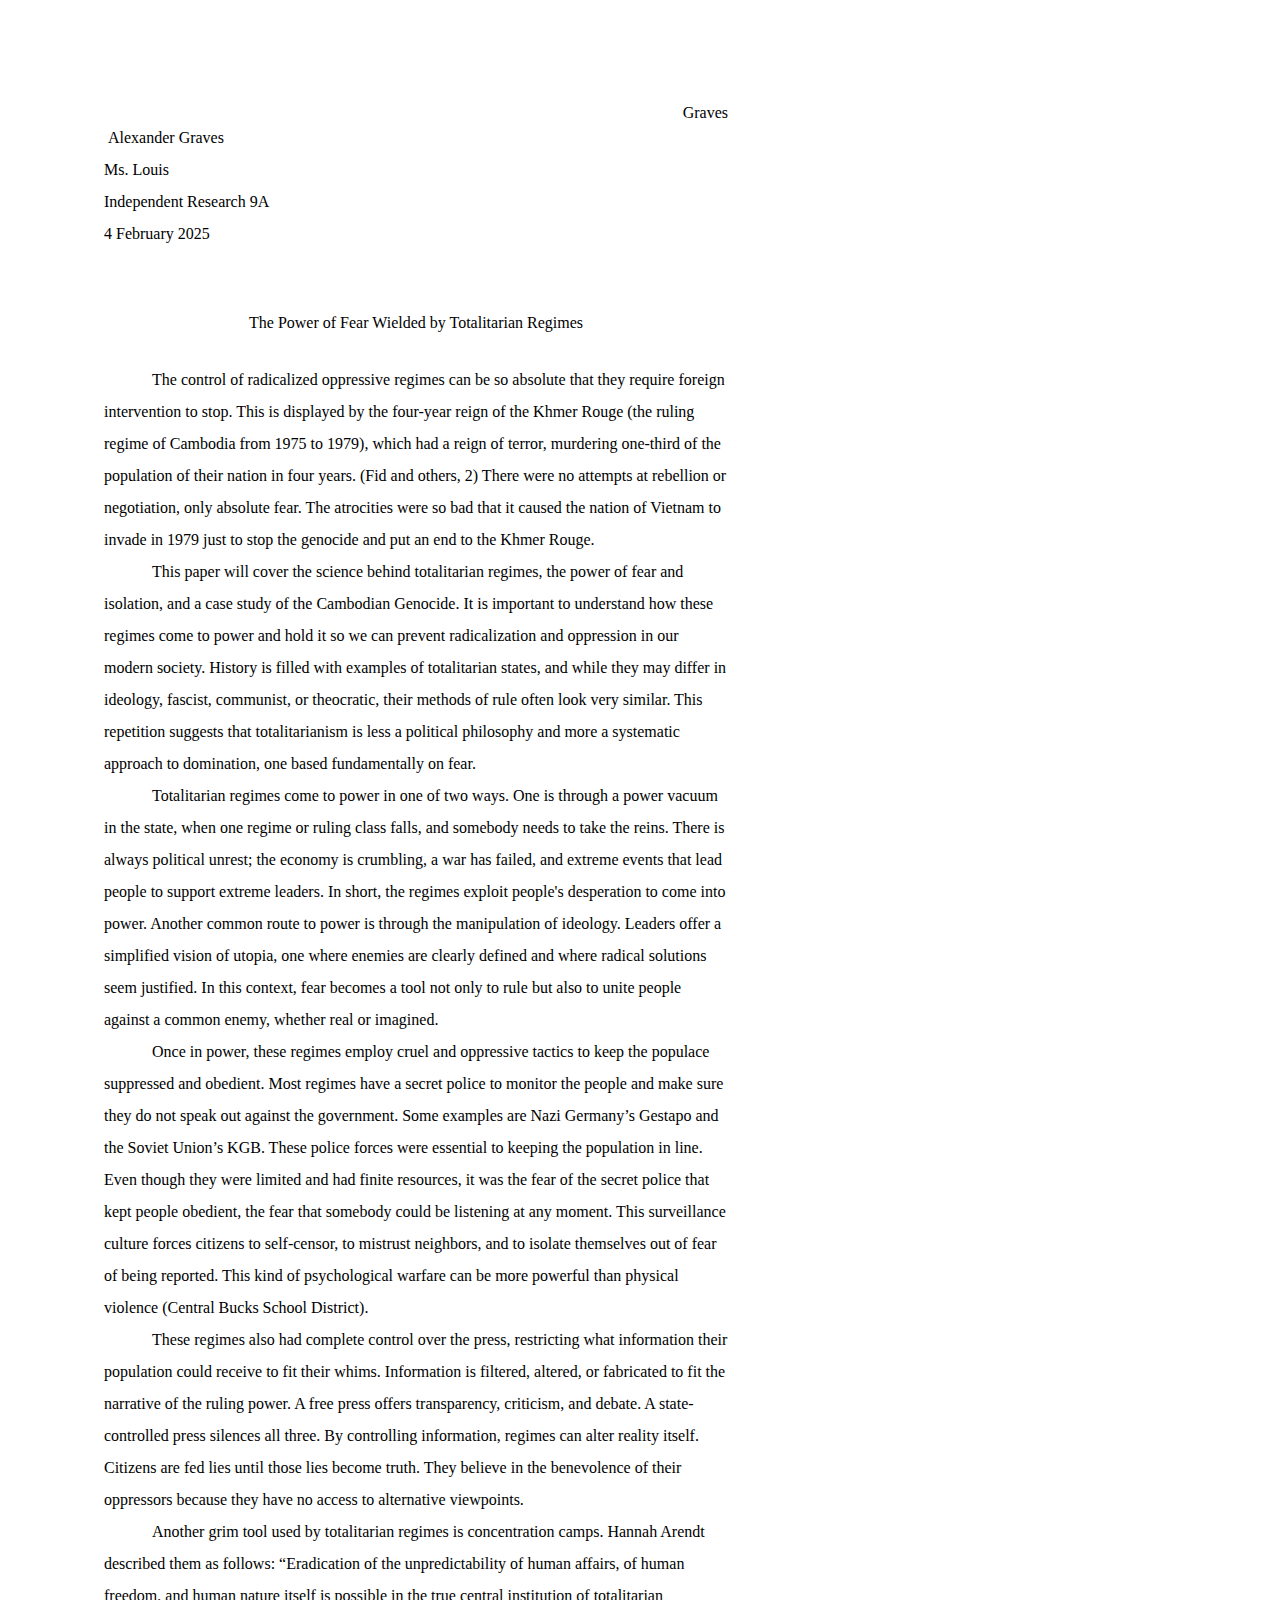
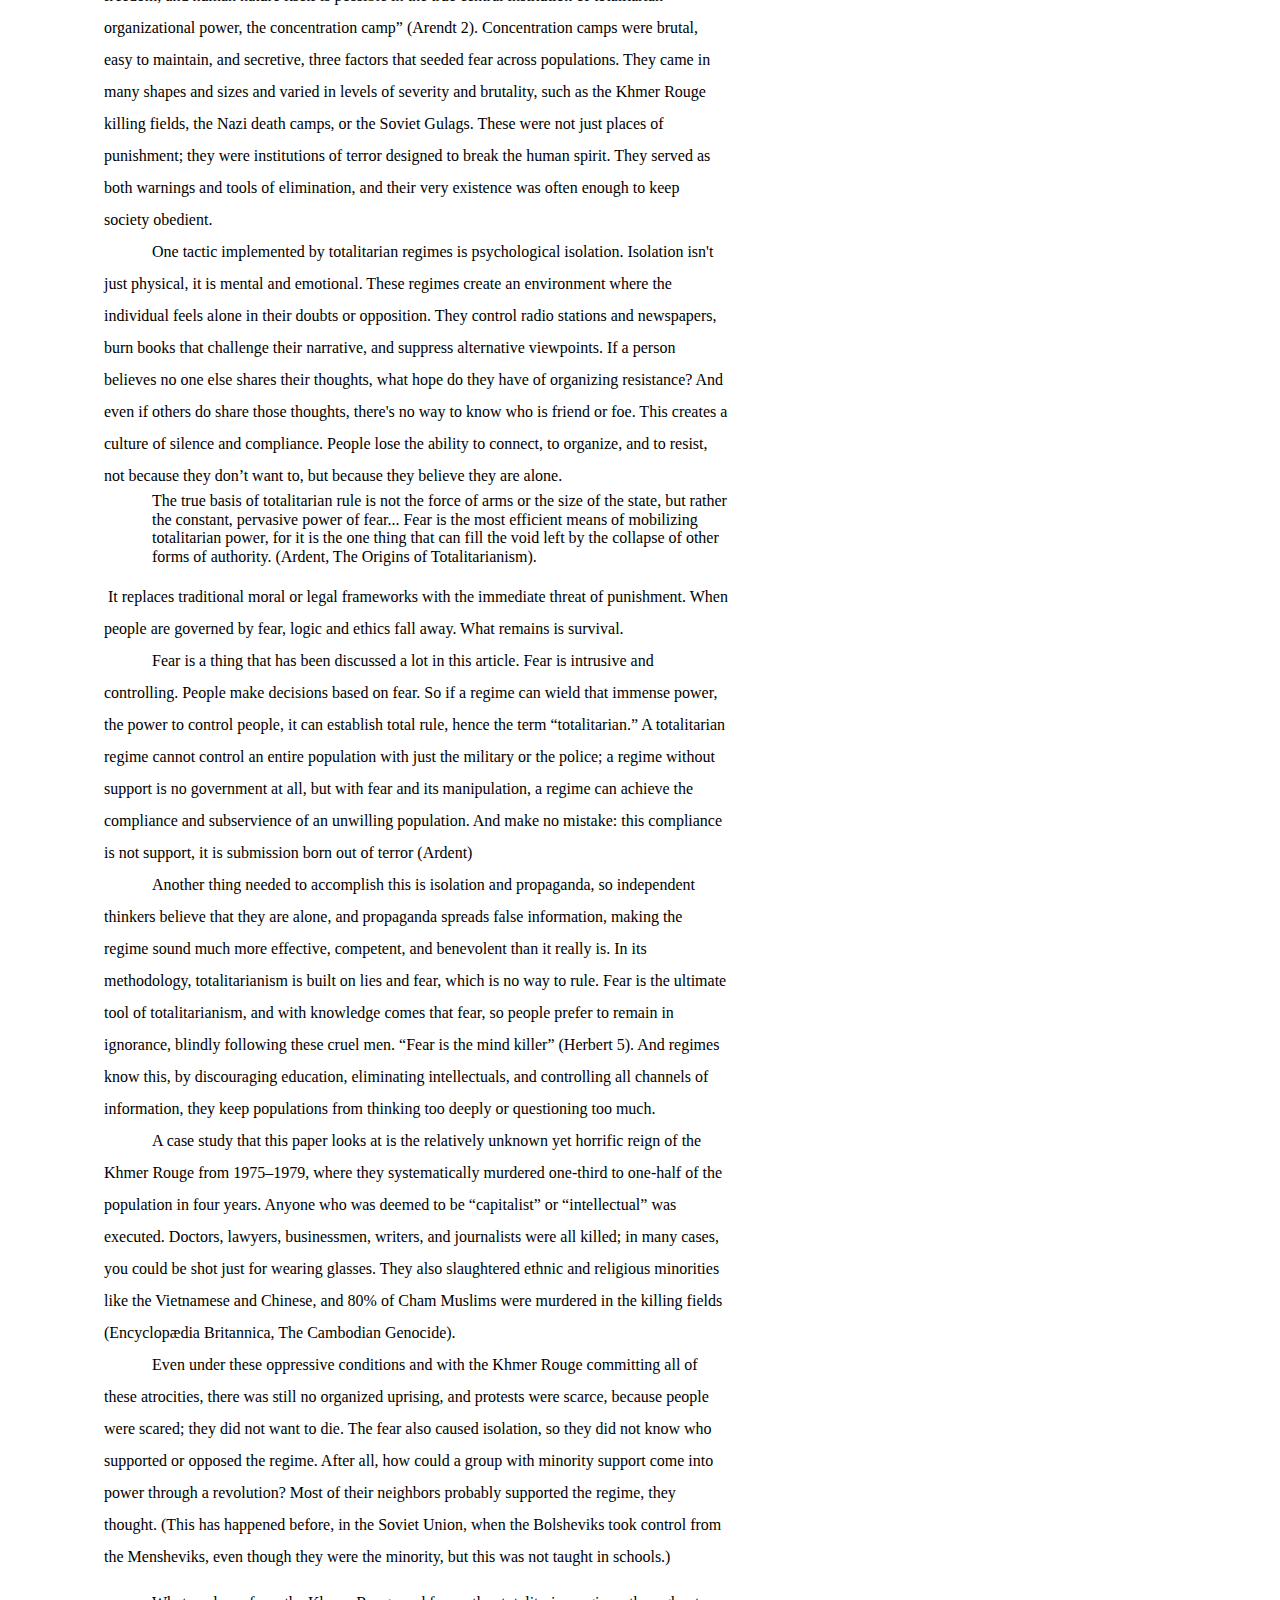
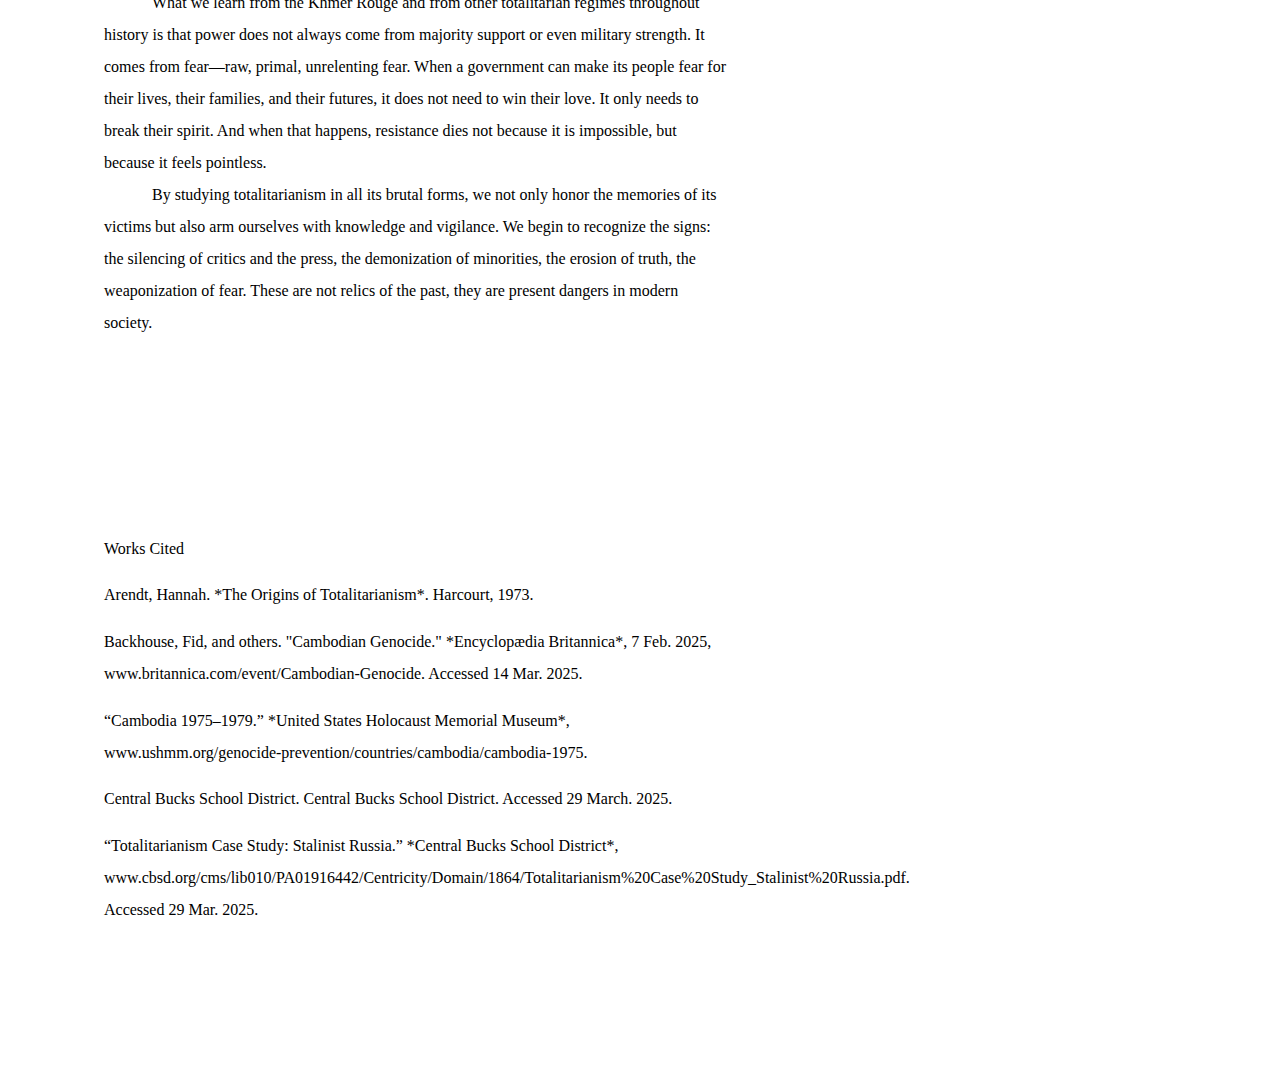
<file: GravesFinalPaper.html>
<html><head><meta content="text/html; charset=UTF-8" http-equiv="content-type"><style type="text/css">.lst-kix_xpp5i2vmbrno-0>li:before{content:"\0025cf   "}.lst-kix_xpp5i2vmbrno-2>li:before{content:"\0025cf   "}.lst-kix_xpp5i2vmbrno-3>li:before{content:"\0025cf   "}ul.lst-kix_xpp5i2vmbrno-8{list-style-type:none}.lst-kix_xpp5i2vmbrno-4>li:before{content:"\0025cf   "}.lst-kix_xpp5i2vmbrno-6>li:before{content:"\0025cf   "}ul.lst-kix_xpp5i2vmbrno-7{list-style-type:none}ul.lst-kix_xpp5i2vmbrno-6{list-style-type:none}ul.lst-kix_xpp5i2vmbrno-5{list-style-type:none}ul.lst-kix_xpp5i2vmbrno-4{list-style-type:none}ul.lst-kix_xpp5i2vmbrno-3{list-style-type:none}.lst-kix_xpp5i2vmbrno-5>li:before{content:"\0025cf   "}ul.lst-kix_xpp5i2vmbrno-2{list-style-type:none}.lst-kix_vb21fm3lk74v-1>li:before{content:"\0025cf   "}ul.lst-kix_xpp5i2vmbrno-1{list-style-type:none}ul.lst-kix_xpp5i2vmbrno-0{list-style-type:none}.lst-kix_xpp5i2vmbrno-8>li:before{content:"\0025cf   "}.lst-kix_vb21fm3lk74v-2>li:before{content:"\0025cf   "}ul.lst-kix_vb21fm3lk74v-8{list-style-type:none}.lst-kix_xpp5i2vmbrno-7>li:before{content:"\0025cf   "}.lst-kix_vb21fm3lk74v-0>li:before{content:"\0025cf   "}.lst-kix_vb21fm3lk74v-6>li:before{content:"\0025cf   "}.lst-kix_vb21fm3lk74v-5>li:before{content:"\0025cf   "}ul.lst-kix_vb21fm3lk74v-6{list-style-type:none}ul.lst-kix_vb21fm3lk74v-7{list-style-type:none}ul.lst-kix_vb21fm3lk74v-4{list-style-type:none}ul.lst-kix_vb21fm3lk74v-5{list-style-type:none}ul.lst-kix_vb21fm3lk74v-2{list-style-type:none}.lst-kix_vb21fm3lk74v-3>li:before{content:"\0025cf   "}ul.lst-kix_vb21fm3lk74v-3{list-style-type:none}ul.lst-kix_vb21fm3lk74v-0{list-style-type:none}.lst-kix_vb21fm3lk74v-4>li:before{content:"\0025cf   "}ul.lst-kix_vb21fm3lk74v-1{list-style-type:none}.lst-kix_vb21fm3lk74v-7>li:before{content:"\0025cf   "}.lst-kix_vb21fm3lk74v-8>li:before{content:"\0025cf   "}.lst-kix_xpp5i2vmbrno-1>li:before{content:"\0025cf   "}ol{margin:0;padding:0}table td,table th{padding:0}.c3{padding-top:0pt;padding-bottom:0pt;line-height:1.15;orphans:2;widows:2;text-align:left;height:11pt}.c2{padding-top:0pt;padding-bottom:0pt;line-height:2.0;orphans:2;widows:2;text-align:left;height:11pt}.c7{color:#000000;font-weight:400;text-decoration:none;vertical-align:baseline;font-size:11pt;font-family:"Arial";font-style:normal}.c0{color:#000000;font-weight:400;text-decoration:none;vertical-align:baseline;font-size:12pt;font-family:"Times New Roman";font-style:normal}.c9{margin-left:36pt;padding-top:0pt;padding-bottom:0pt;line-height:1.15;orphans:2;widows:2;text-align:left}.c10{padding-top:18pt;padding-bottom:6pt;line-height:2.0;page-break-after:avoid;orphans:2;widows:2;text-align:center}.c1{padding-top:0pt;text-indent:36pt;padding-bottom:0pt;line-height:2.0;orphans:2;widows:2;text-align:left}.c8{padding-top:0pt;padding-bottom:0pt;line-height:1.15;orphans:2;widows:2;text-align:right}.c4{padding-top:0pt;padding-bottom:0pt;line-height:2.0;orphans:2;widows:2;text-align:left}.c5{font-size:12pt;font-weight:400;font-family:"Times New Roman"}.c6{background-color:#ffffff;max-width:468pt;padding:72pt 72pt 72pt 72pt}.title{padding-top:0pt;color:#000000;font-size:26pt;padding-bottom:3pt;font-family:"Arial";line-height:1.15;page-break-after:avoid;orphans:2;widows:2;text-align:left}.subtitle{padding-top:0pt;color:#666666;font-size:15pt;padding-bottom:16pt;font-family:"Arial";line-height:1.15;page-break-after:avoid;orphans:2;widows:2;text-align:left}li{color:#000000;font-size:11pt;font-family:"Arial"}p{margin:0;color:#000000;font-size:11pt;font-family:"Arial"}h1{padding-top:20pt;color:#000000;font-size:20pt;padding-bottom:6pt;font-family:"Arial";line-height:1.15;page-break-after:avoid;orphans:2;widows:2;text-align:left}h2{padding-top:18pt;color:#000000;font-size:16pt;padding-bottom:6pt;font-family:"Arial";line-height:1.15;page-break-after:avoid;orphans:2;widows:2;text-align:left}h3{padding-top:16pt;color:#434343;font-size:14pt;padding-bottom:4pt;font-family:"Arial";line-height:1.15;page-break-after:avoid;orphans:2;widows:2;text-align:left}h4{padding-top:14pt;color:#666666;font-size:12pt;padding-bottom:4pt;font-family:"Arial";line-height:1.15;page-break-after:avoid;orphans:2;widows:2;text-align:left}h5{padding-top:12pt;color:#666666;font-size:11pt;padding-bottom:4pt;font-family:"Arial";line-height:1.15;page-break-after:avoid;orphans:2;widows:2;text-align:left}h6{padding-top:12pt;color:#666666;font-size:11pt;padding-bottom:4pt;font-family:"Arial";line-height:1.15;page-break-after:avoid;font-style:italic;orphans:2;widows:2;text-align:left}</style></head><body class="c6 doc-content"><div><p class="c8"><span class="c5">Graves </span></p></div><p class="c4"><span class="c0">&nbsp;Alexander Graves</span></p><p class="c4"><span class="c0">Ms. Louis</span></p><p class="c4"><span class="c0">Independent Research 9A</span></p><p class="c4"><span class="c0">4 February 2025</span></p><p class="c2"><span class="c0"></span></p><h2 class="c10" id="h.la8a4enen1ky"><span class="c0">The Power of Fear Wielded by Totalitarian Regimes</span></h2><p class="c1"><span class="c0">The control of radicalized oppressive regimes can be so absolute that they require foreign intervention to stop. This is displayed by the four-year reign of the Khmer Rouge (the ruling regime of Cambodia from 1975 to 1979), which had a reign of terror, murdering one-third of the population of their nation in four years. (Fid and others, 2) There were no attempts at rebellion or negotiation, only absolute fear. The atrocities were so bad that it caused the nation of Vietnam to invade in 1979 just to stop the genocide and put an end to the Khmer Rouge.</span></p><p class="c1"><span class="c0">This paper will cover the science behind totalitarian regimes, the power of fear and isolation, and a case study of the Cambodian Genocide. It is important to understand how these regimes come to power and hold it so we can prevent radicalization and oppression in our modern society. History is filled with examples of totalitarian states, and while they may differ in ideology, fascist, communist, or theocratic, their methods of rule often look very similar. This repetition suggests that totalitarianism is less a political philosophy and more a systematic approach to domination, one based fundamentally on fear.</span></p><p class="c1"><span class="c0">Totalitarian regimes come to power in one of two ways. One is through a power vacuum in the state, when one regime or ruling class falls, and somebody needs to take the reins. There is always political unrest; the economy is crumbling, a war has failed, and extreme events that lead people to support extreme leaders. In short, the regimes exploit people&#39;s desperation to come into power. Another common route to power is through the manipulation of ideology. Leaders offer a simplified vision of utopia, one where enemies are clearly defined and where radical solutions seem justified. In this context, fear becomes a tool not only to rule but also to unite people against a common enemy, whether real or imagined.</span></p><p class="c1"><span class="c0">Once in power, these regimes employ cruel and oppressive tactics to keep the populace suppressed and obedient. Most regimes have a secret police to monitor the people and make sure they do not speak out against the government. Some examples are Nazi Germany&rsquo;s Gestapo and the Soviet Union&rsquo;s KGB. These police forces were essential to keeping the population in line. Even though they were limited and had finite resources, it was the fear of the secret police that kept people obedient, the fear that somebody could be listening at any moment. This surveillance culture forces citizens to self-censor, to mistrust neighbors, and to isolate themselves out of fear of being reported. This kind of psychological warfare can be more powerful than physical violence (Central Bucks School District).</span></p><p class="c1"><span class="c0">These regimes also had complete control over the press, restricting what information their population could receive to fit their whims. Information is filtered, altered, or fabricated to fit the narrative of the ruling power. A free press offers transparency, criticism, and debate. A state-controlled press silences all three. By controlling information, regimes can alter reality itself. Citizens are fed lies until those lies become truth. They believe in the benevolence of their oppressors because they have no access to alternative viewpoints.</span></p><p class="c1"><span class="c0">Another grim tool used by totalitarian regimes is concentration camps. Hannah Arendt described them as follows: &ldquo;Eradication of the unpredictability of human affairs, of human freedom, and human nature itself is possible in the true central institution of totalitarian organizational power, the concentration camp&rdquo; (Arendt 2). Concentration camps were brutal, easy to maintain, and secretive, three factors that seeded fear across populations. They came in many shapes and sizes and varied in levels of severity and brutality, such as the Khmer Rouge killing fields, the Nazi death camps, or the Soviet Gulags. These were not just places of punishment; they were institutions of terror designed to break the human spirit. They served as both warnings and tools of elimination, and their very existence was often enough to keep society obedient.</span></p><p class="c1"><span class="c0">One tactic implemented by totalitarian regimes is psychological isolation. Isolation isn&#39;t just physical, it is mental and emotional. These regimes create an environment where the individual feels alone in their doubts or opposition. They control radio stations and newspapers, burn books that challenge their narrative, and suppress alternative viewpoints. If a person believes no one else shares their thoughts, what hope do they have of organizing resistance? And even if others do share those thoughts, there&#39;s no way to know who is friend or foe. This creates a culture of silence and compliance. People lose the ability to connect, to organize, and to resist, not because they don&rsquo;t want to, but because they believe they are alone.</span></p><p class="c9"><span class="c0">The true basis of totalitarian rule is not the force of arms or the size of the state, but rather the constant, pervasive power of fear... Fear is the most efficient means of mobilizing totalitarian power, for it is the one thing that can fill the void left by the collapse of other forms of authority. (Ardent, The Origins of Totalitarianism).</span></p><p class="c2"><span class="c0"></span></p><p class="c4"><span class="c0">&nbsp;It replaces traditional moral or legal frameworks with the immediate threat of punishment. When people are governed by fear, logic and ethics fall away. What remains is survival.</span></p><p class="c1"><span class="c5">Fear is a thing that has been discussed a lot in this article. Fear is intrusive and controlling. People make decisions based on fear. So if a regime can wield that immense power, the power to control people, it can establish total rule, hence the term &ldquo;totalitarian.&rdquo; </span><span class="c5">A totalitarian regime cannot control an entire population with just the military or the police; a regime without support is no government at all, but with fear and its manipulation, a regime can achieve the compliance and subservience of an unwilling population. And make no mistake: this compliance is not support, it is submission born out of terror</span><span class="c0">&nbsp;(Ardent)</span></p><p class="c1"><span class="c0">Another thing needed to accomplish this is isolation and propaganda, so independent thinkers believe that they are alone, and propaganda spreads false information, making the regime sound much more effective, competent, and benevolent than it really is. In its methodology, totalitarianism is built on lies and fear, which is no way to rule. Fear is the ultimate tool of totalitarianism, and with knowledge comes that fear, so people prefer to remain in ignorance, blindly following these cruel men. &ldquo;Fear is the mind killer&rdquo; (Herbert 5). And regimes know this, by discouraging education, eliminating intellectuals, and controlling all channels of information, they keep populations from thinking too deeply or questioning too much.</span></p><p class="c1"><span class="c0">A case study that this paper looks at is the relatively unknown yet horrific reign of the Khmer Rouge from 1975&ndash;1979, where they systematically murdered one-third to one-half of the population in four years. Anyone who was deemed to be &ldquo;capitalist&rdquo; or &ldquo;intellectual&rdquo; was executed. Doctors, lawyers, businessmen, writers, and journalists were all killed; in many cases, you could be shot just for wearing glasses. They also slaughtered ethnic and religious minorities like the Vietnamese and Chinese, and 80% of Cham Muslims were murdered in the killing fields (Encyclop&aelig;dia Britannica, The Cambodian Genocide).</span></p><p class="c1"><span class="c0">Even under these oppressive conditions and with the Khmer Rouge committing all of these atrocities, there was still no organized uprising, and protests were scarce, because people were scared; they did not want to die. The fear also caused isolation, so they did not know who supported or opposed the regime. After all, how could a group with minority support come into power through a revolution? Most of their neighbors probably supported the regime, they thought. (This has happened before, in the Soviet Union, when the Bolsheviks took control from the Mensheviks, even though they were the minority, but this was not taught in schools.)</span></p><p class="c2"><span class="c0"></span></p><p class="c1"><span class="c0">What we learn from the Khmer Rouge and from other totalitarian regimes throughout history is that power does not always come from majority support or even military strength. It comes from fear&mdash;raw, primal, unrelenting fear. When a government can make its people fear for their lives, their families, and their futures, it does not need to win their love. It only needs to break their spirit. And when that happens, resistance dies not because it is impossible, but because it feels pointless.</span></p><p class="c1"><span class="c0">By studying totalitarianism in all its brutal forms, we not only honor the memories of its victims but also arm ourselves with knowledge and vigilance. We begin to recognize the signs: the silencing of critics and the press, the demonization of minorities, the erosion of truth, the weaponization of fear. These are not relics of the past, they are present dangers in modern society.</span></p><p class="c2"><span class="c0"></span></p><p class="c4"><span class="c0">&nbsp; &nbsp; &nbsp; &nbsp; &nbsp; &nbsp; &nbsp; &nbsp; &nbsp; &nbsp; &nbsp; &nbsp; &nbsp; &nbsp; &nbsp; &nbsp; &nbsp; &nbsp; &nbsp; &nbsp; &nbsp; &nbsp; &nbsp; &nbsp; &nbsp; &nbsp; &nbsp; &nbsp; &nbsp; &nbsp; &nbsp; &nbsp; &nbsp; &nbsp; &nbsp; &nbsp; &nbsp; &nbsp; &nbsp; &nbsp;</span></p><p class="c2"><span class="c0"></span></p><p class="c2"><span class="c0"></span></p><p class="c2"><span class="c0"></span></p><p class="c2"><span class="c0"></span></p><p class="c2"><span class="c0"></span></p><p class="c2"><span class="c0"></span></p><p class="c2"><span class="c0"></span></p><p class="c2"><span class="c0"></span></p><p class="c2"><span class="c0"></span></p><p class="c2"><span class="c0"></span></p><p class="c4"><span class="c0">Works Cited</span></p><p class="c2"><span class="c0"></span></p><p class="c4"><span class="c0">Arendt, Hannah. *The Origins of Totalitarianism*. Harcourt, 1973.</span></p><p class="c2"><span class="c0"></span></p><p class="c4"><span class="c0">Backhouse, Fid, and others. &quot;Cambodian Genocide.&quot; *Encyclop&aelig;dia Britannica*, 7 Feb. 2025, www.britannica.com/event/Cambodian-Genocide. Accessed 14 Mar. 2025.</span></p><p class="c2"><span class="c0"></span></p><p class="c4"><span class="c0">&ldquo;Cambodia 1975&ndash;1979.&rdquo; *United States Holocaust Memorial Museum*, www.ushmm.org/genocide-prevention/countries/cambodia/cambodia-1975.</span></p><p class="c2"><span class="c0"></span></p><p class="c4"><span class="c0">Central Bucks School District. Central Bucks School District. Accessed 29 March. 2025.</span></p><p class="c2"><span class="c0"></span></p><p class="c4"><span class="c0">&ldquo;Totalitarianism Case Study: Stalinist Russia.&rdquo; *Central Bucks School District*, www.cbsd.org/cms/lib010/PA01916442/Centricity/Domain/1864/Totalitarianism%20Case%20Study_Stalinist%20Russia.pdf. Accessed 29 Mar. 2025.</span></p><p class="c2"><span class="c0"></span></p><p class="c2"><span class="c0"></span></p><div><p class="c3"><span class="c7"></span></p></div></body></html>
</file>
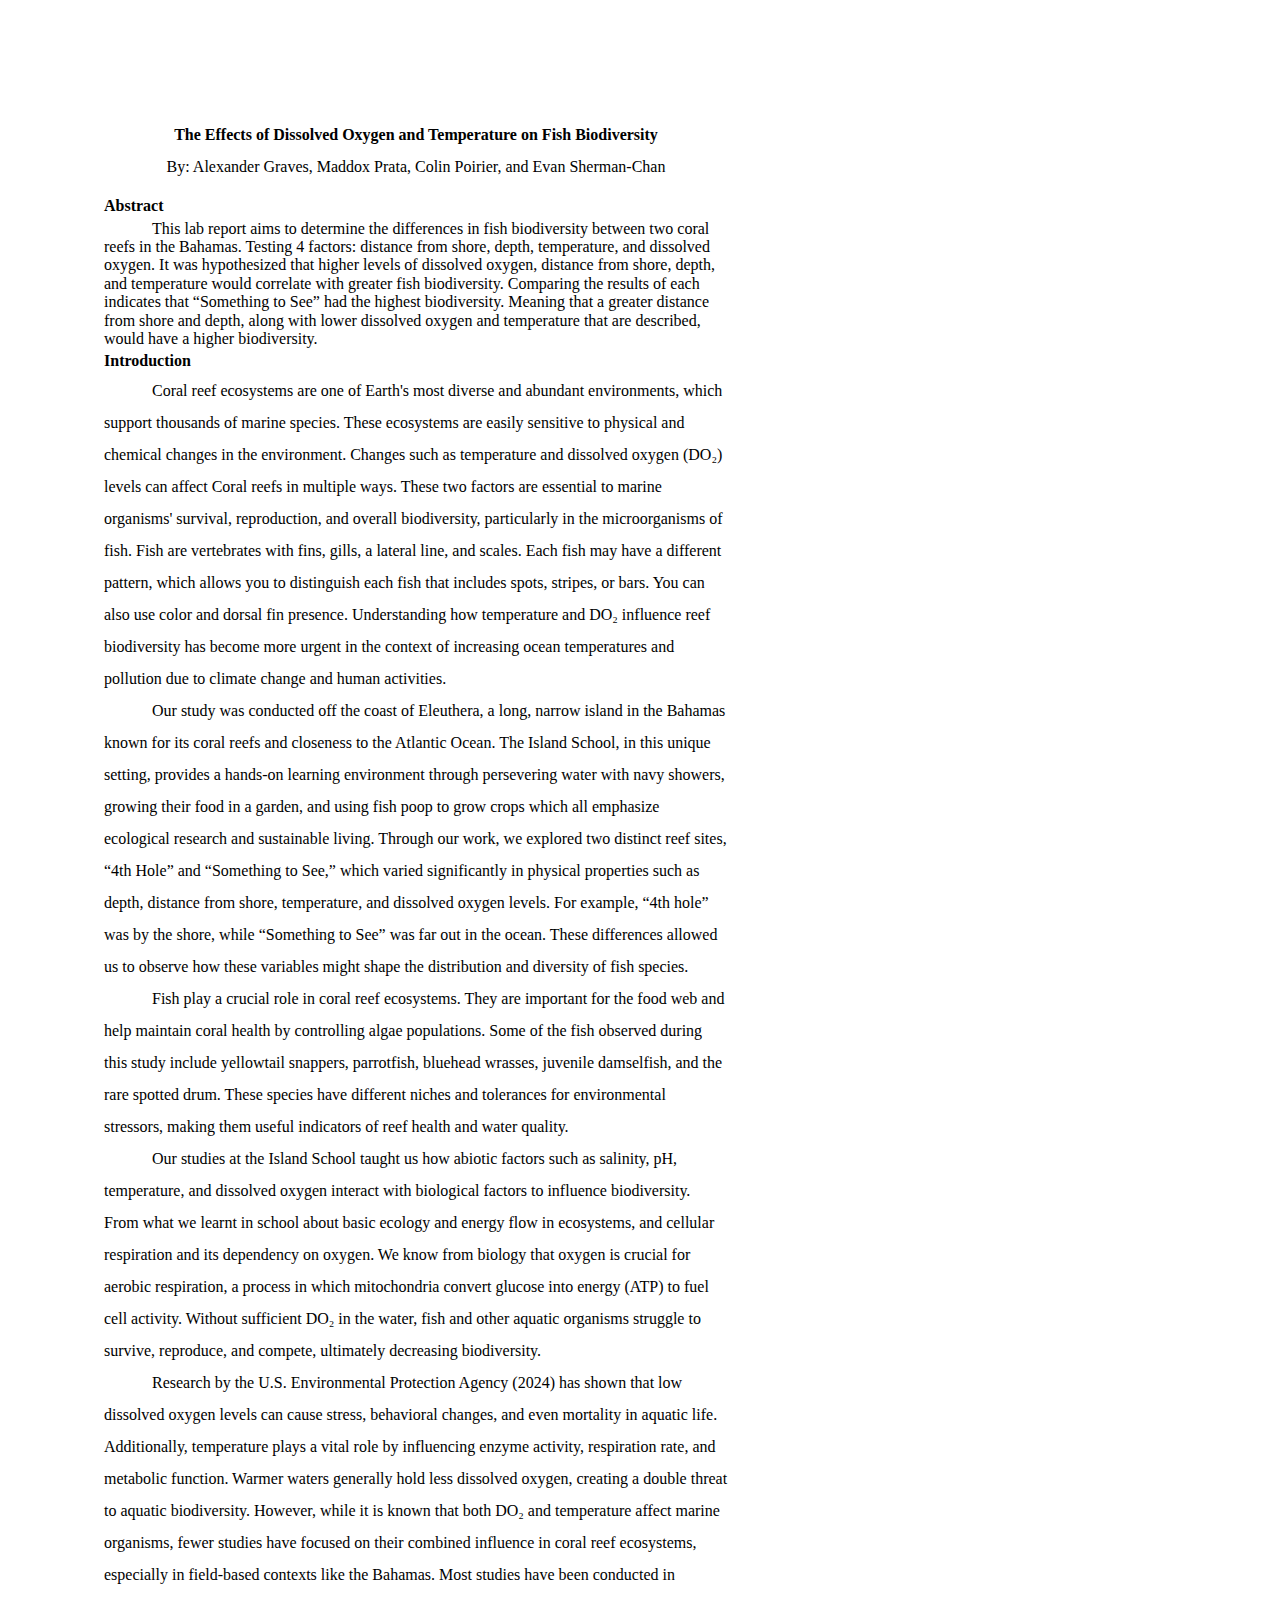
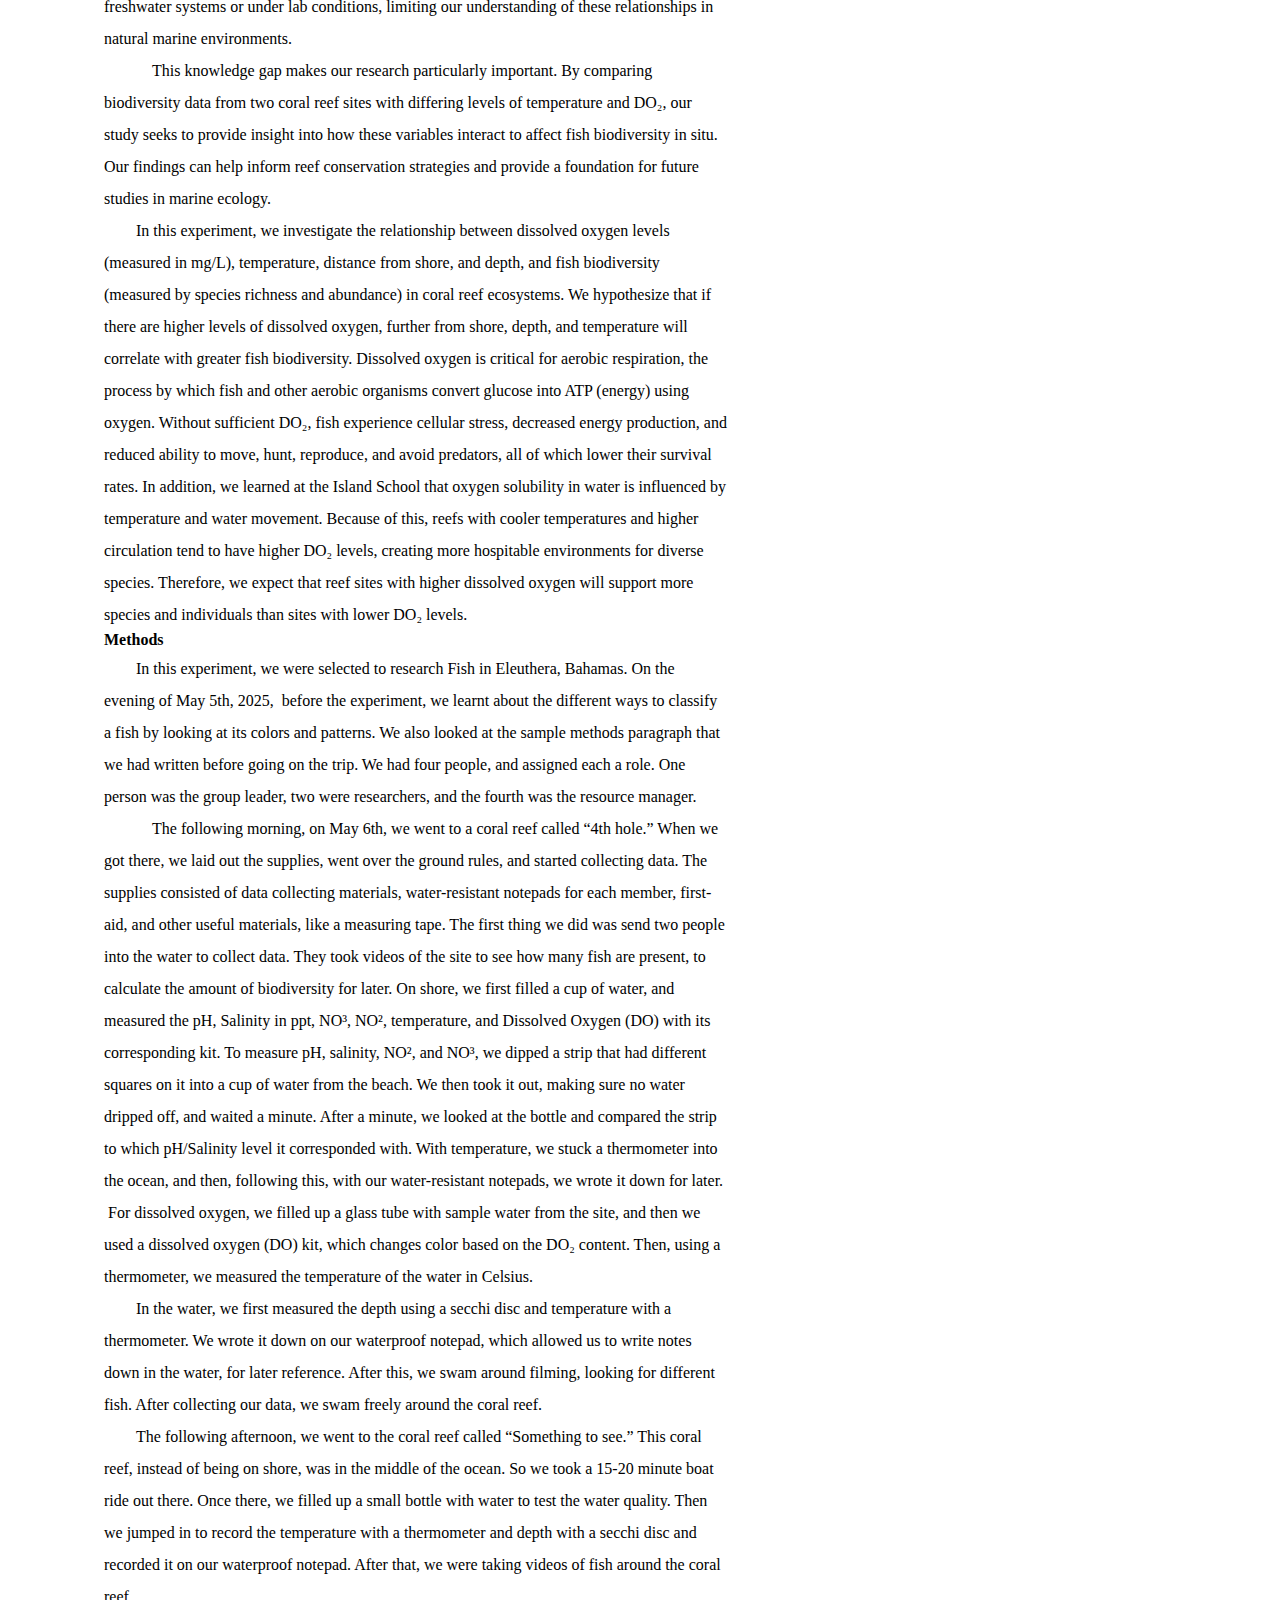
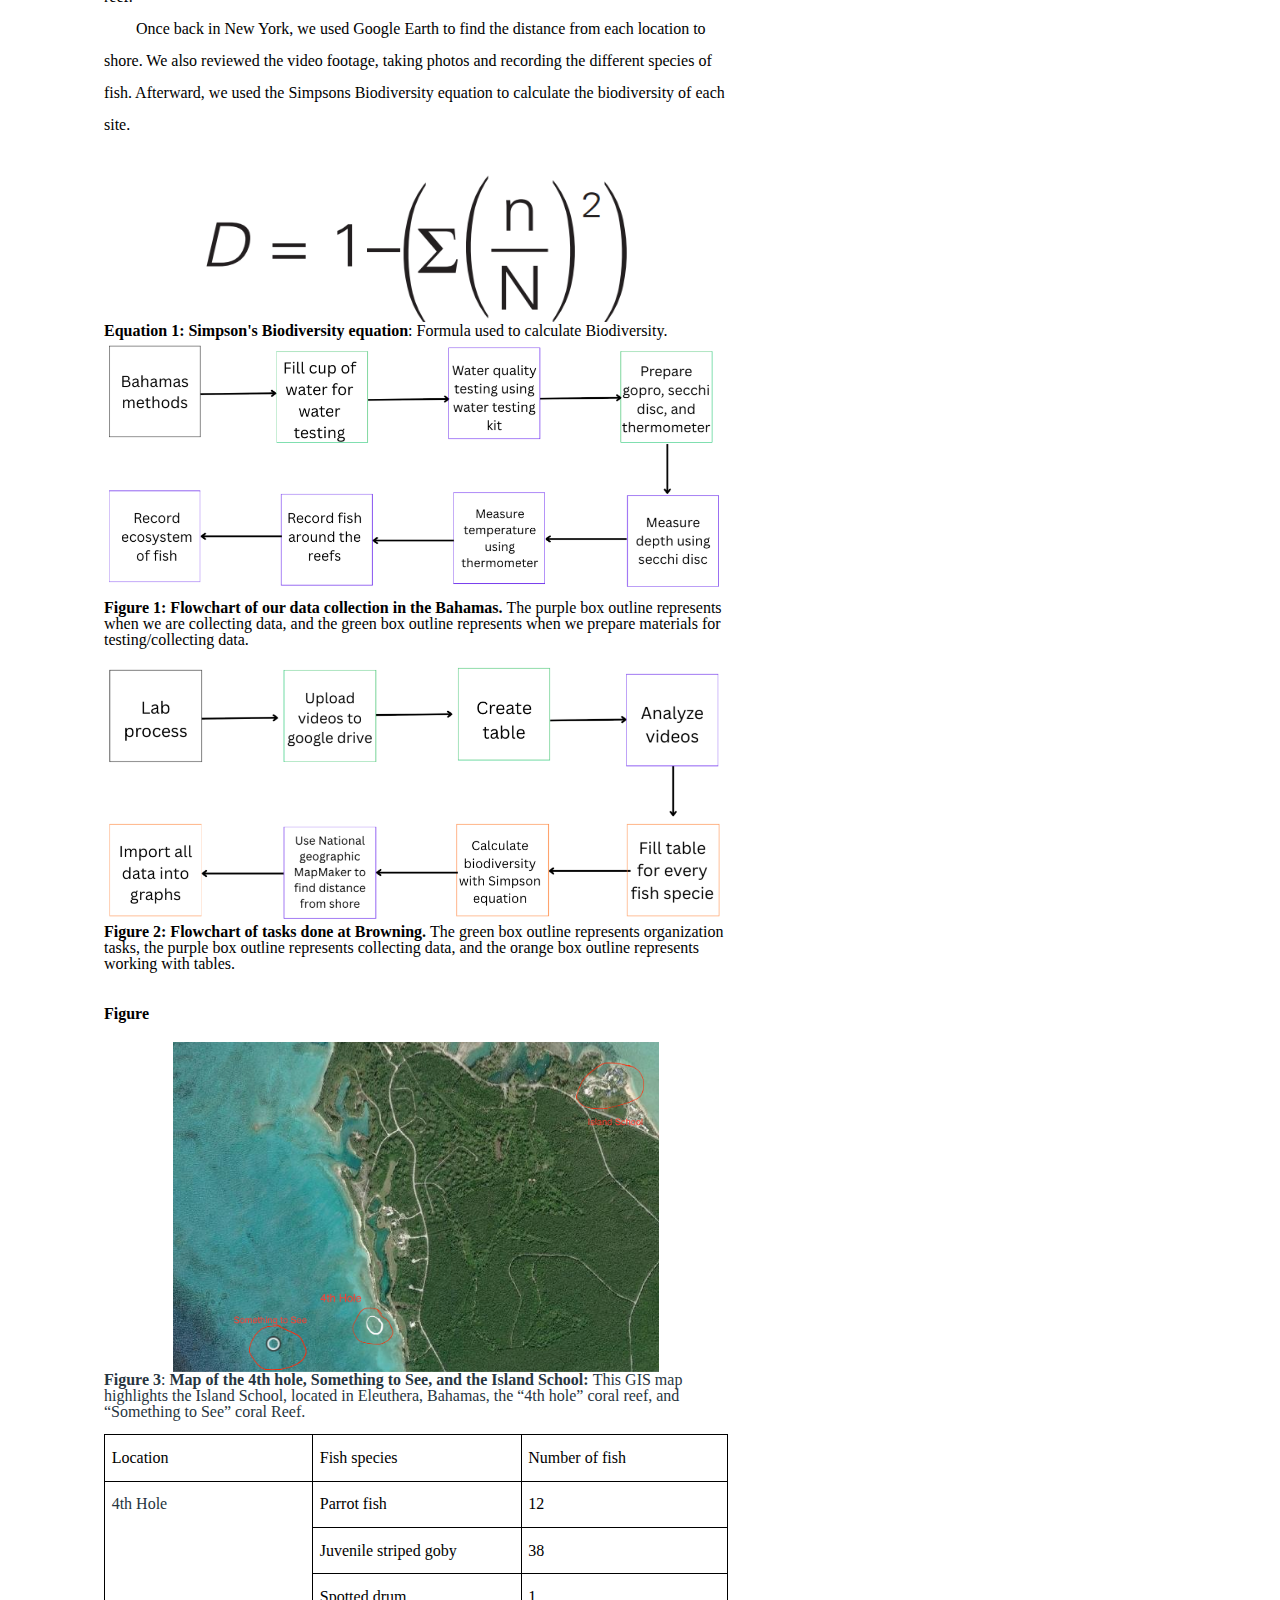
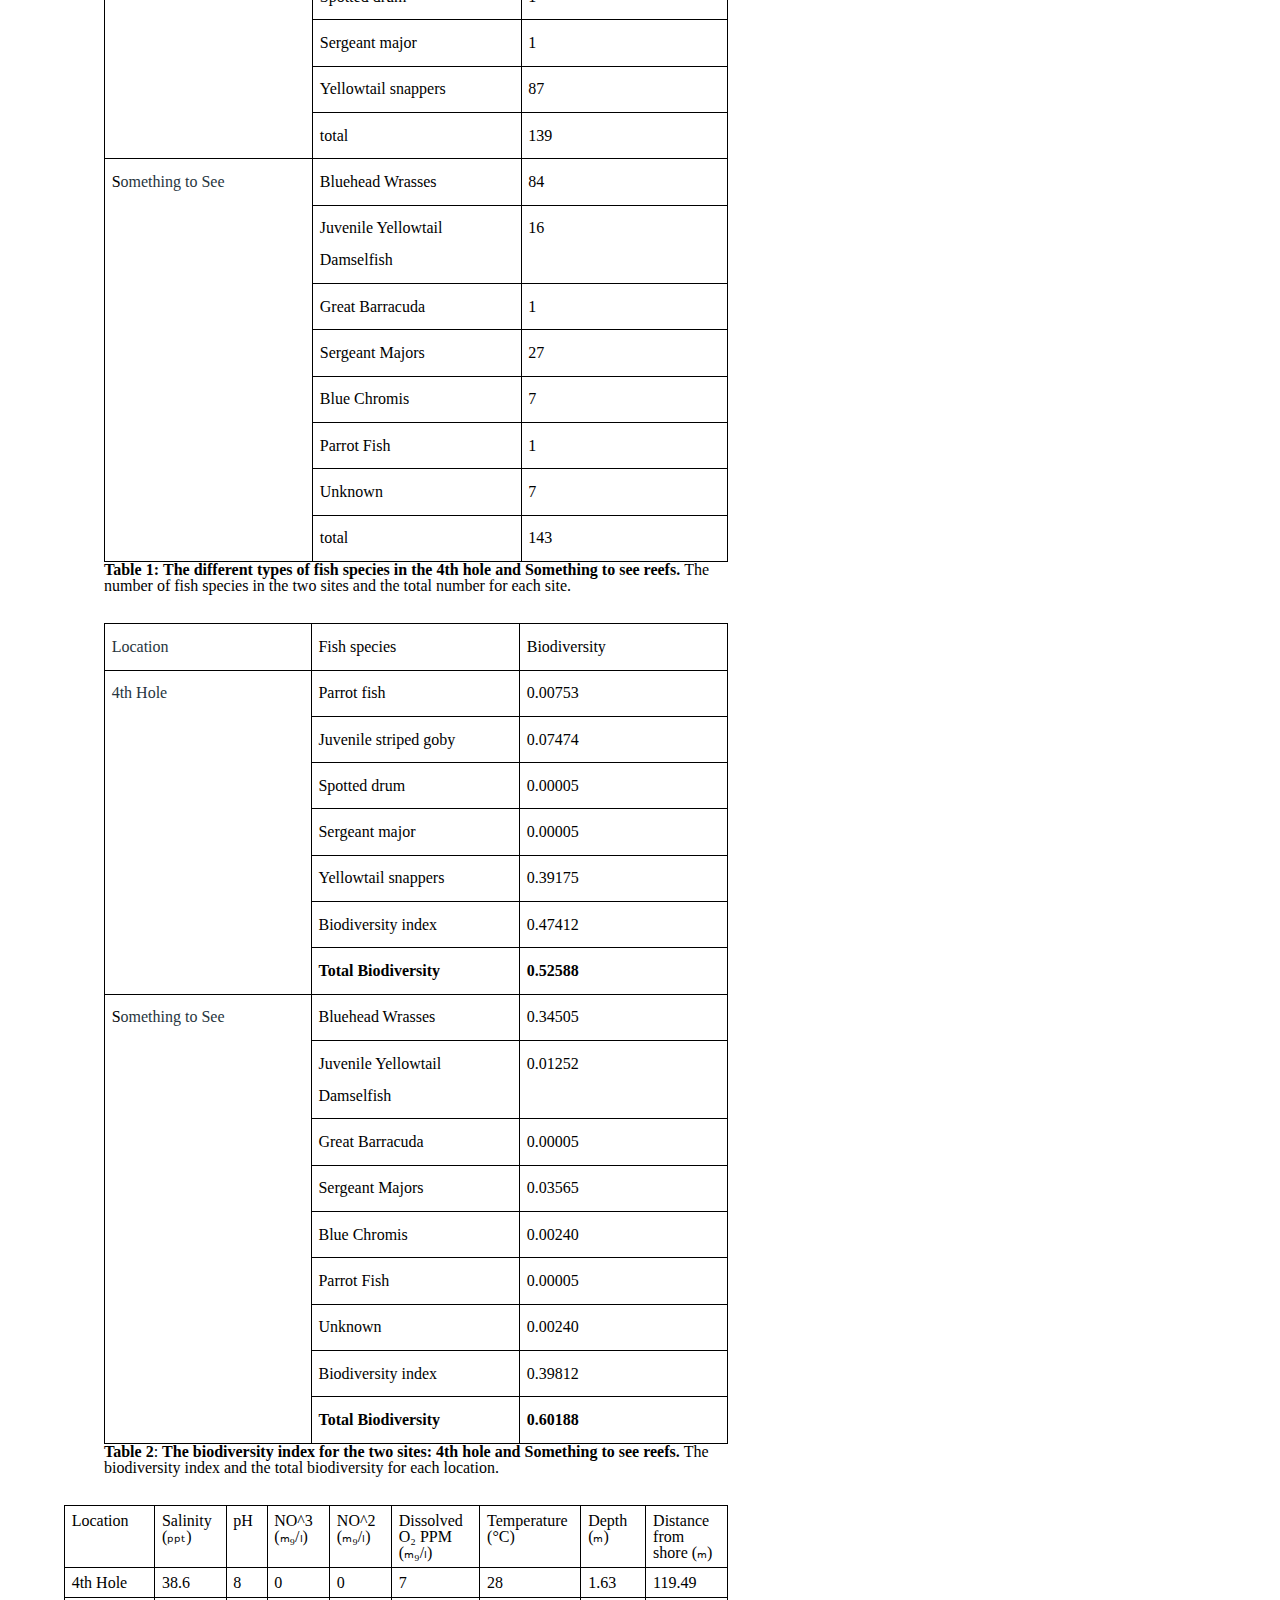
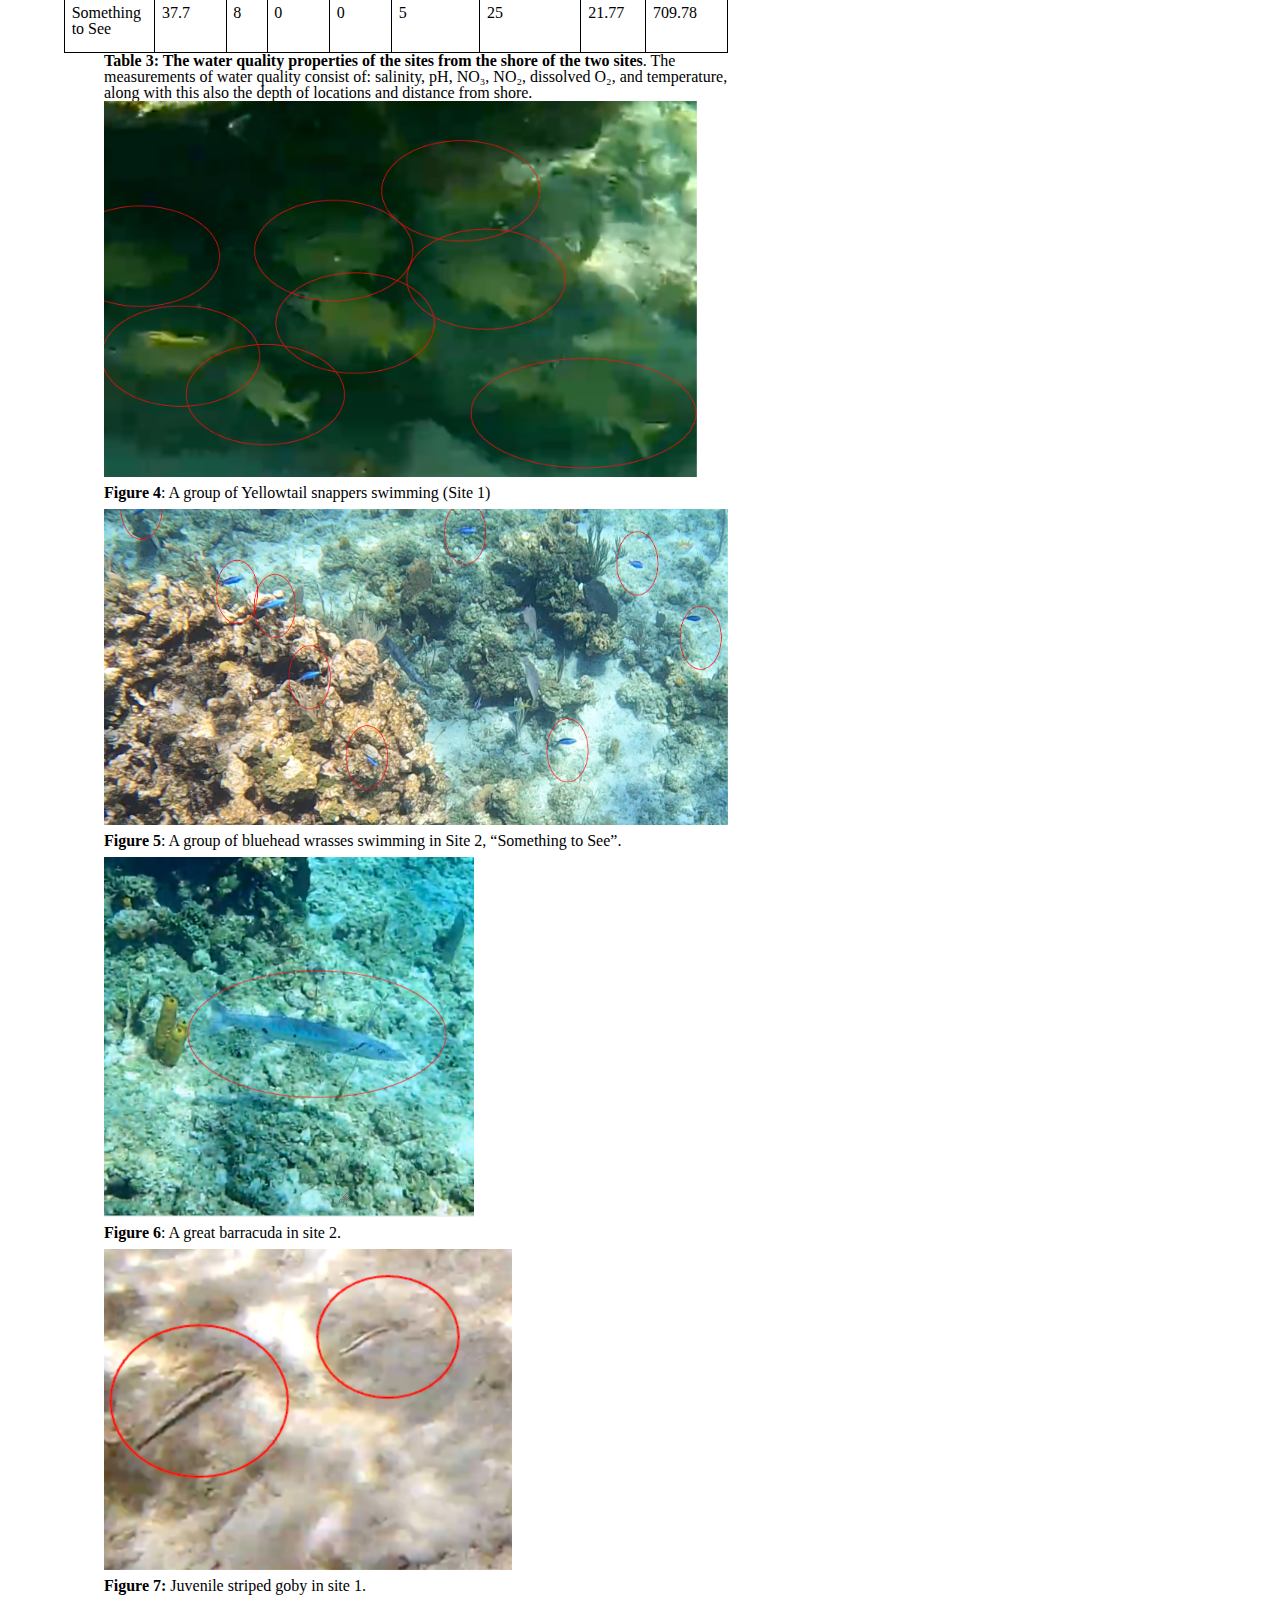
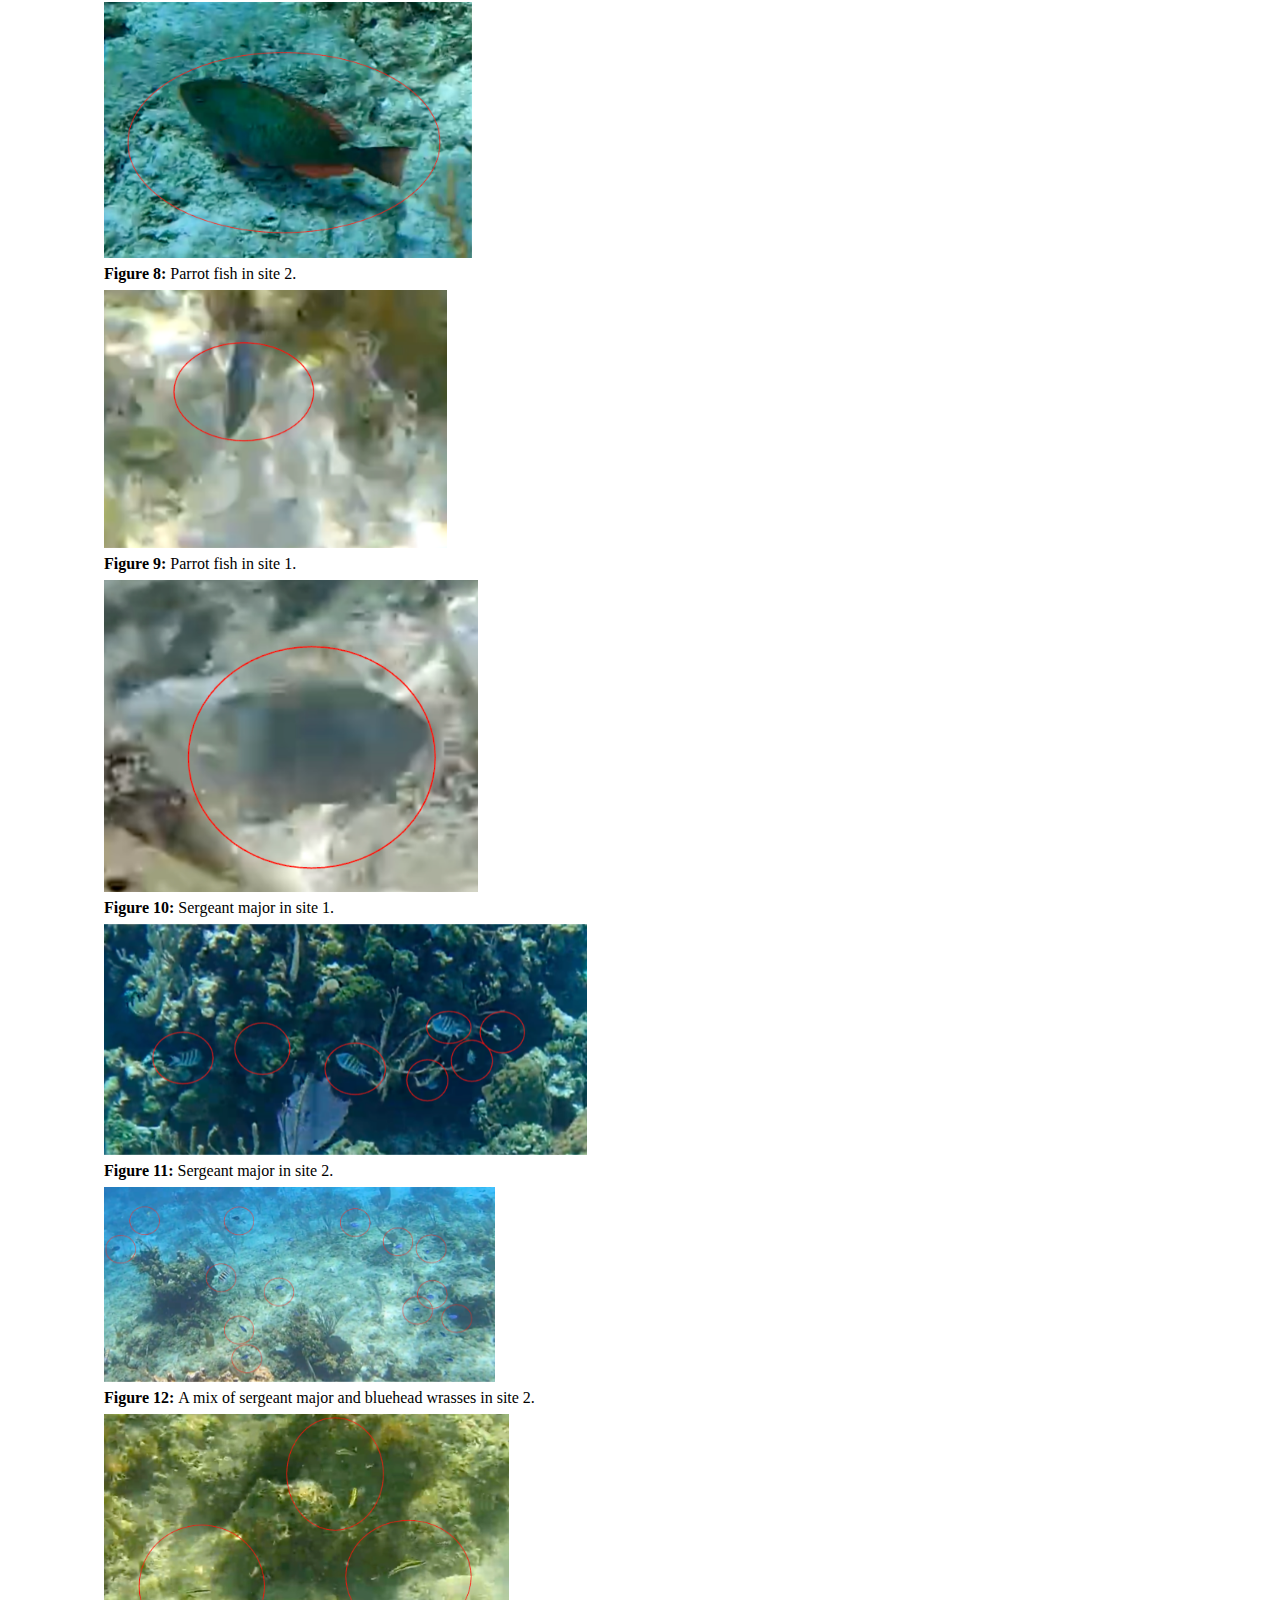
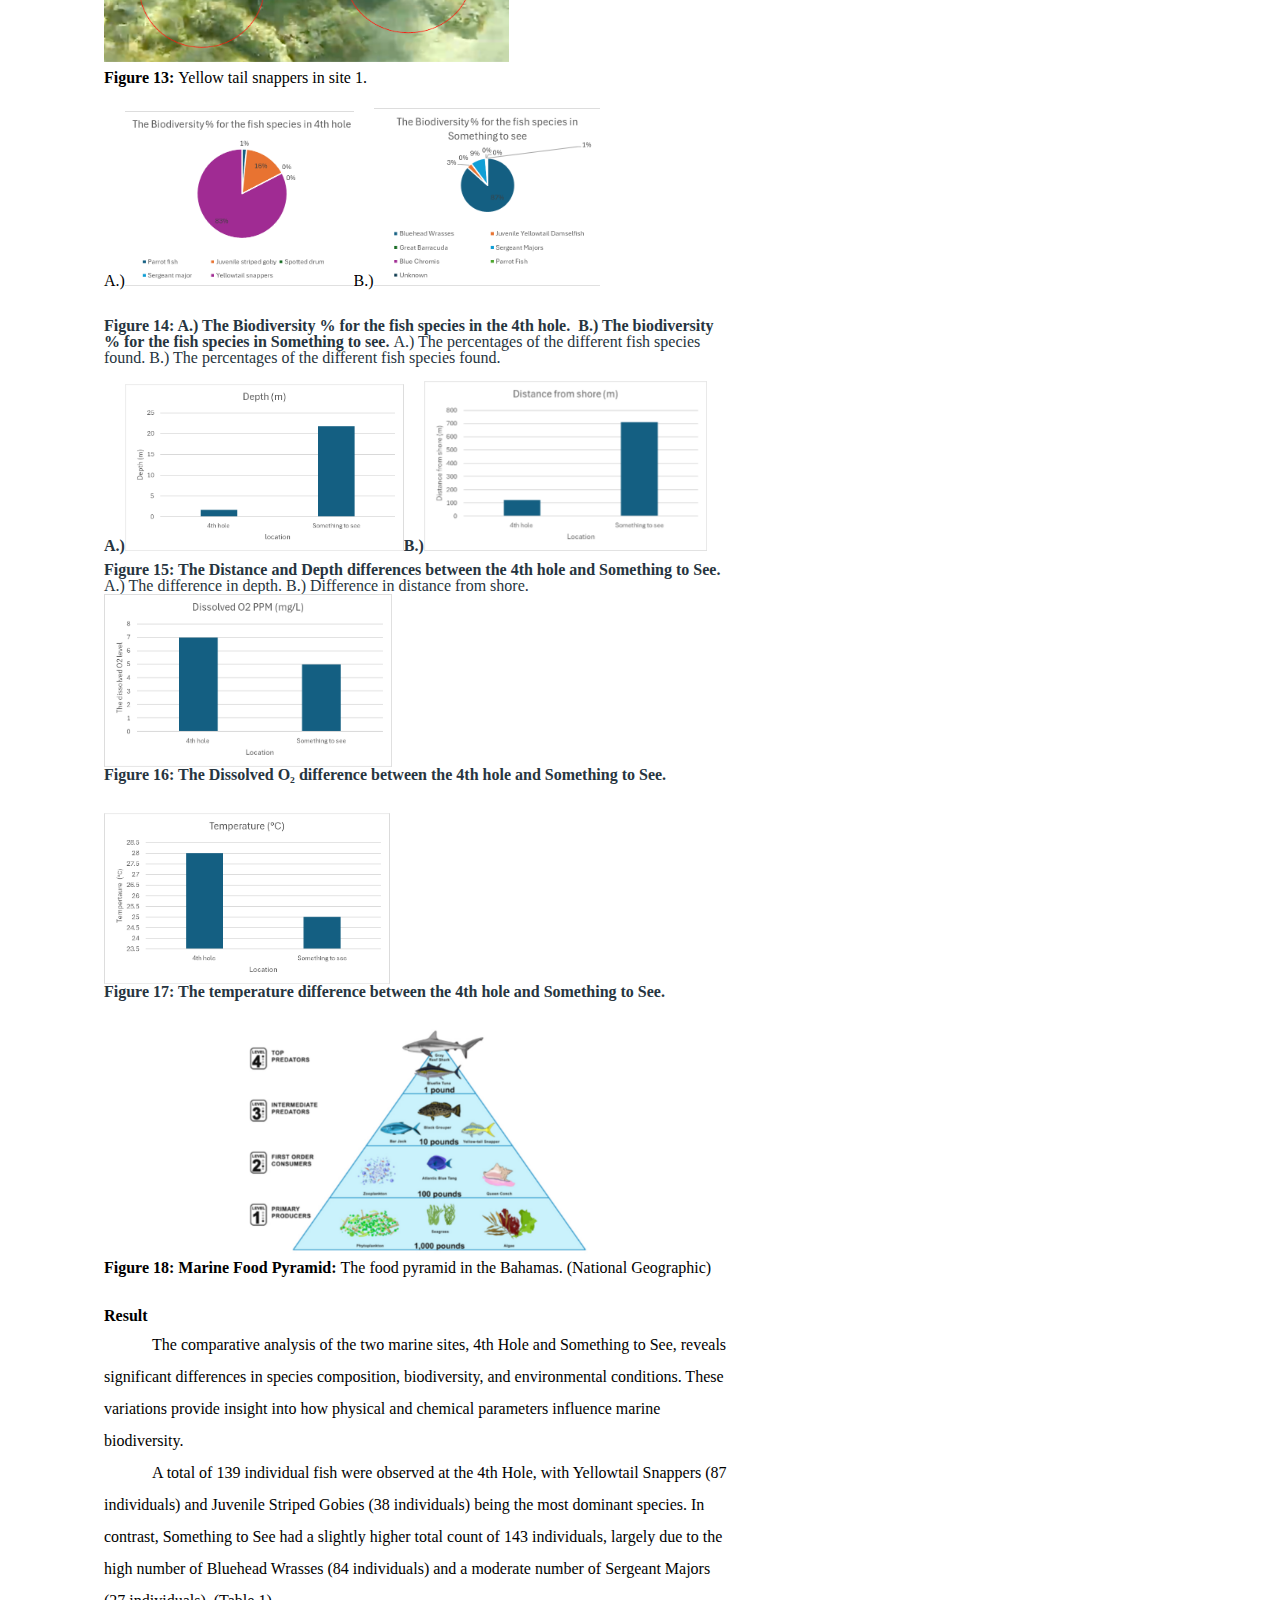
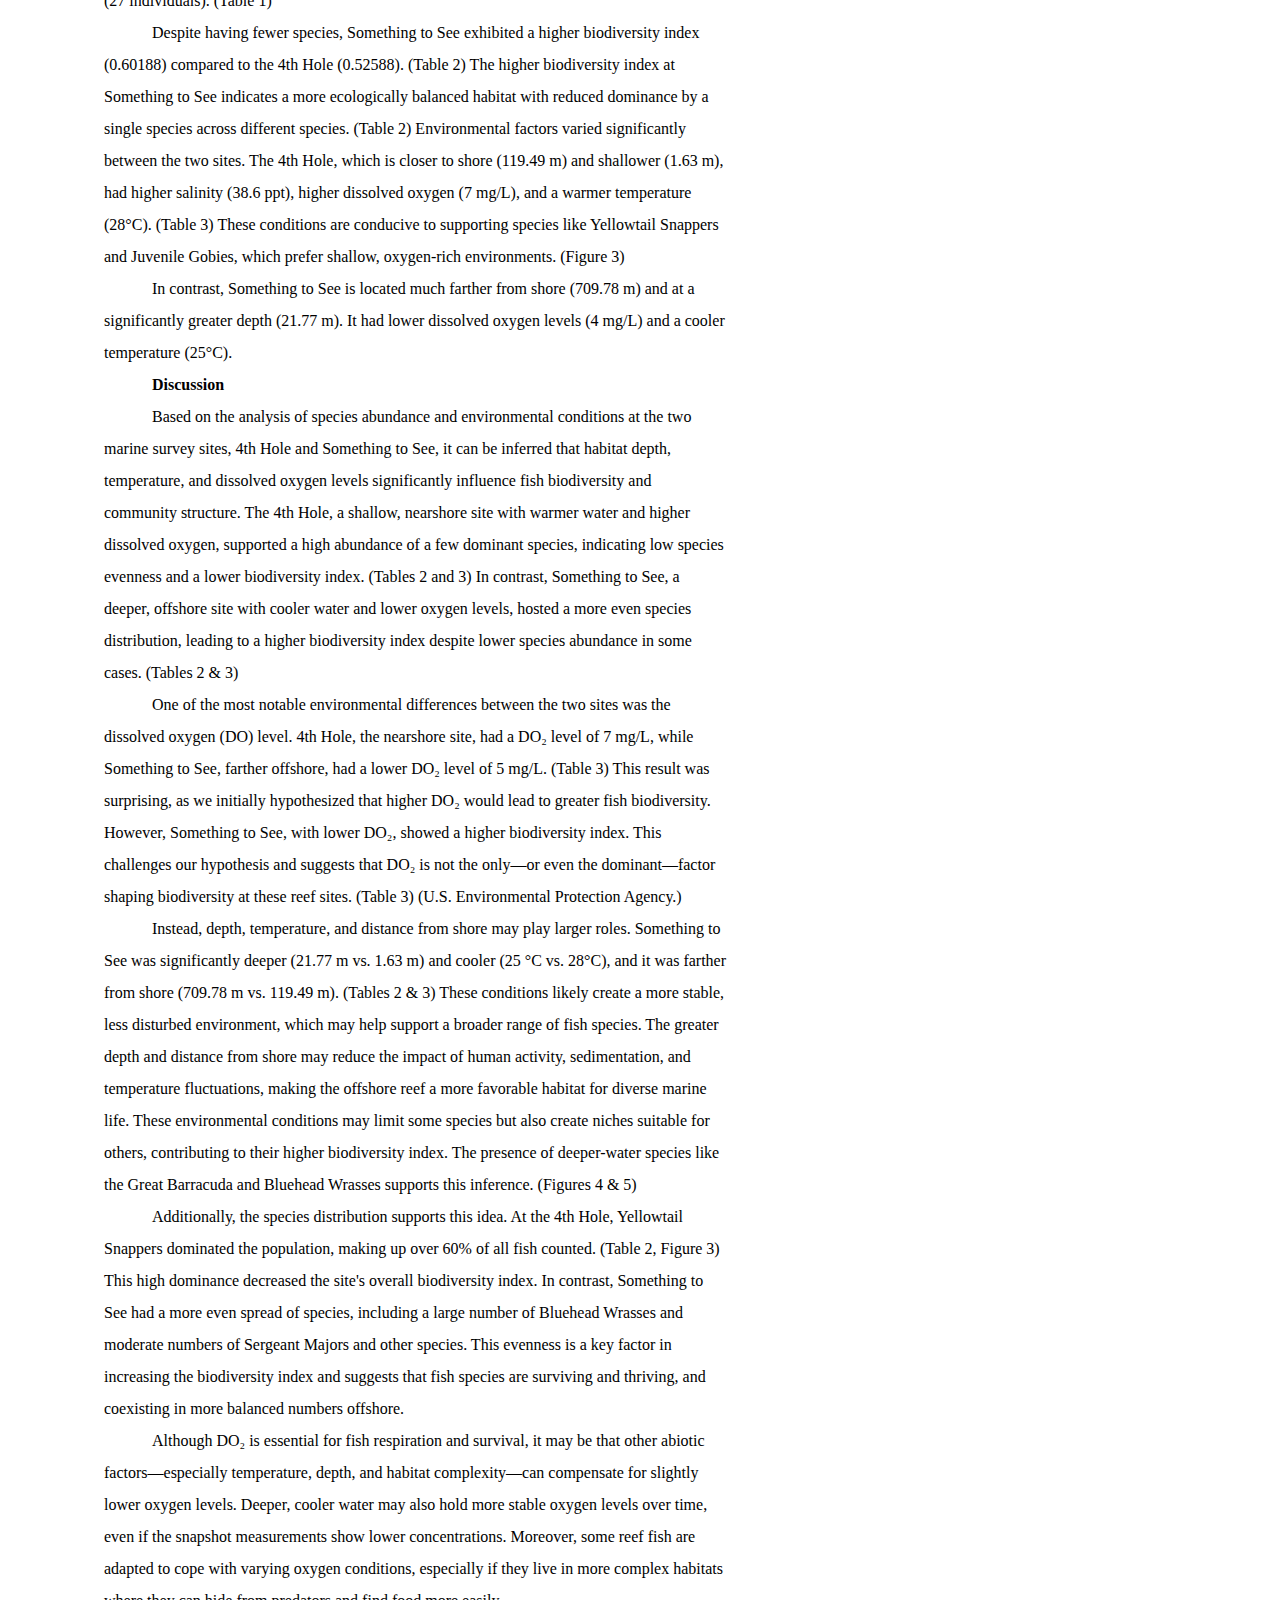
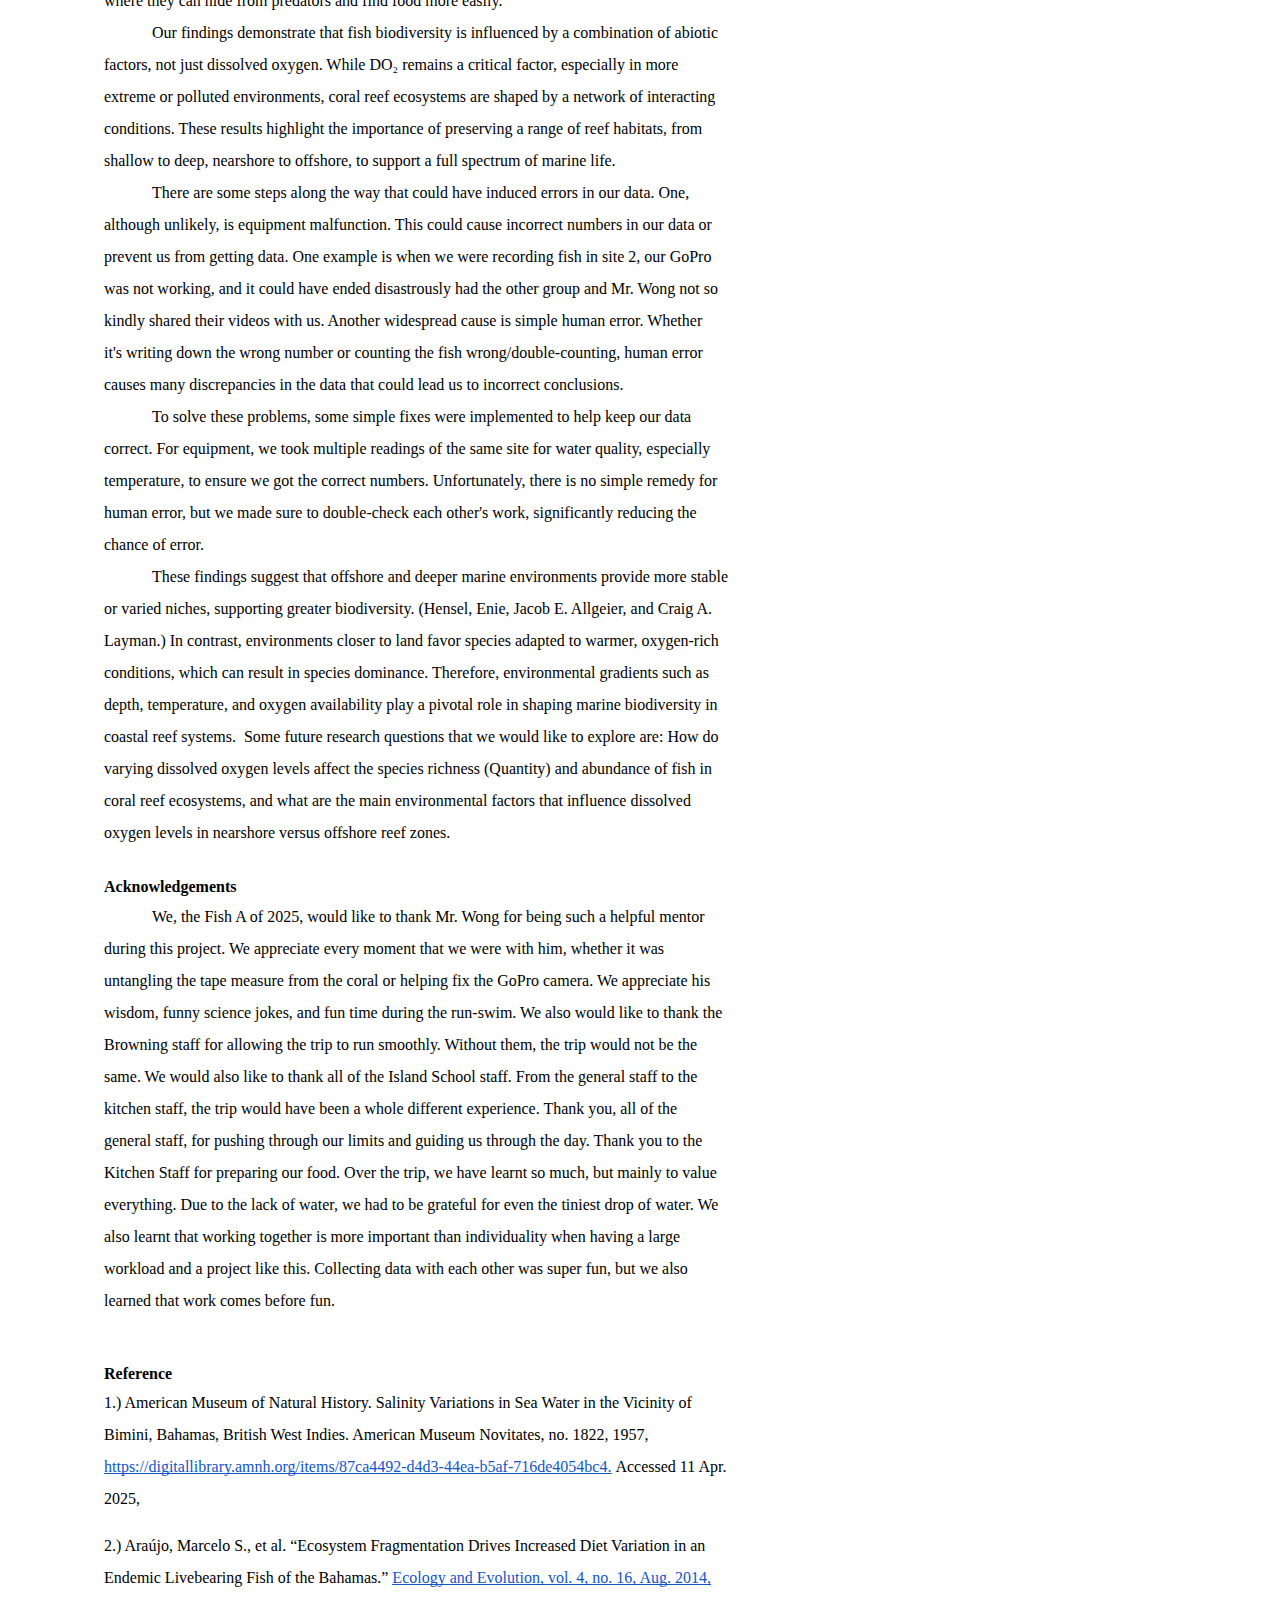
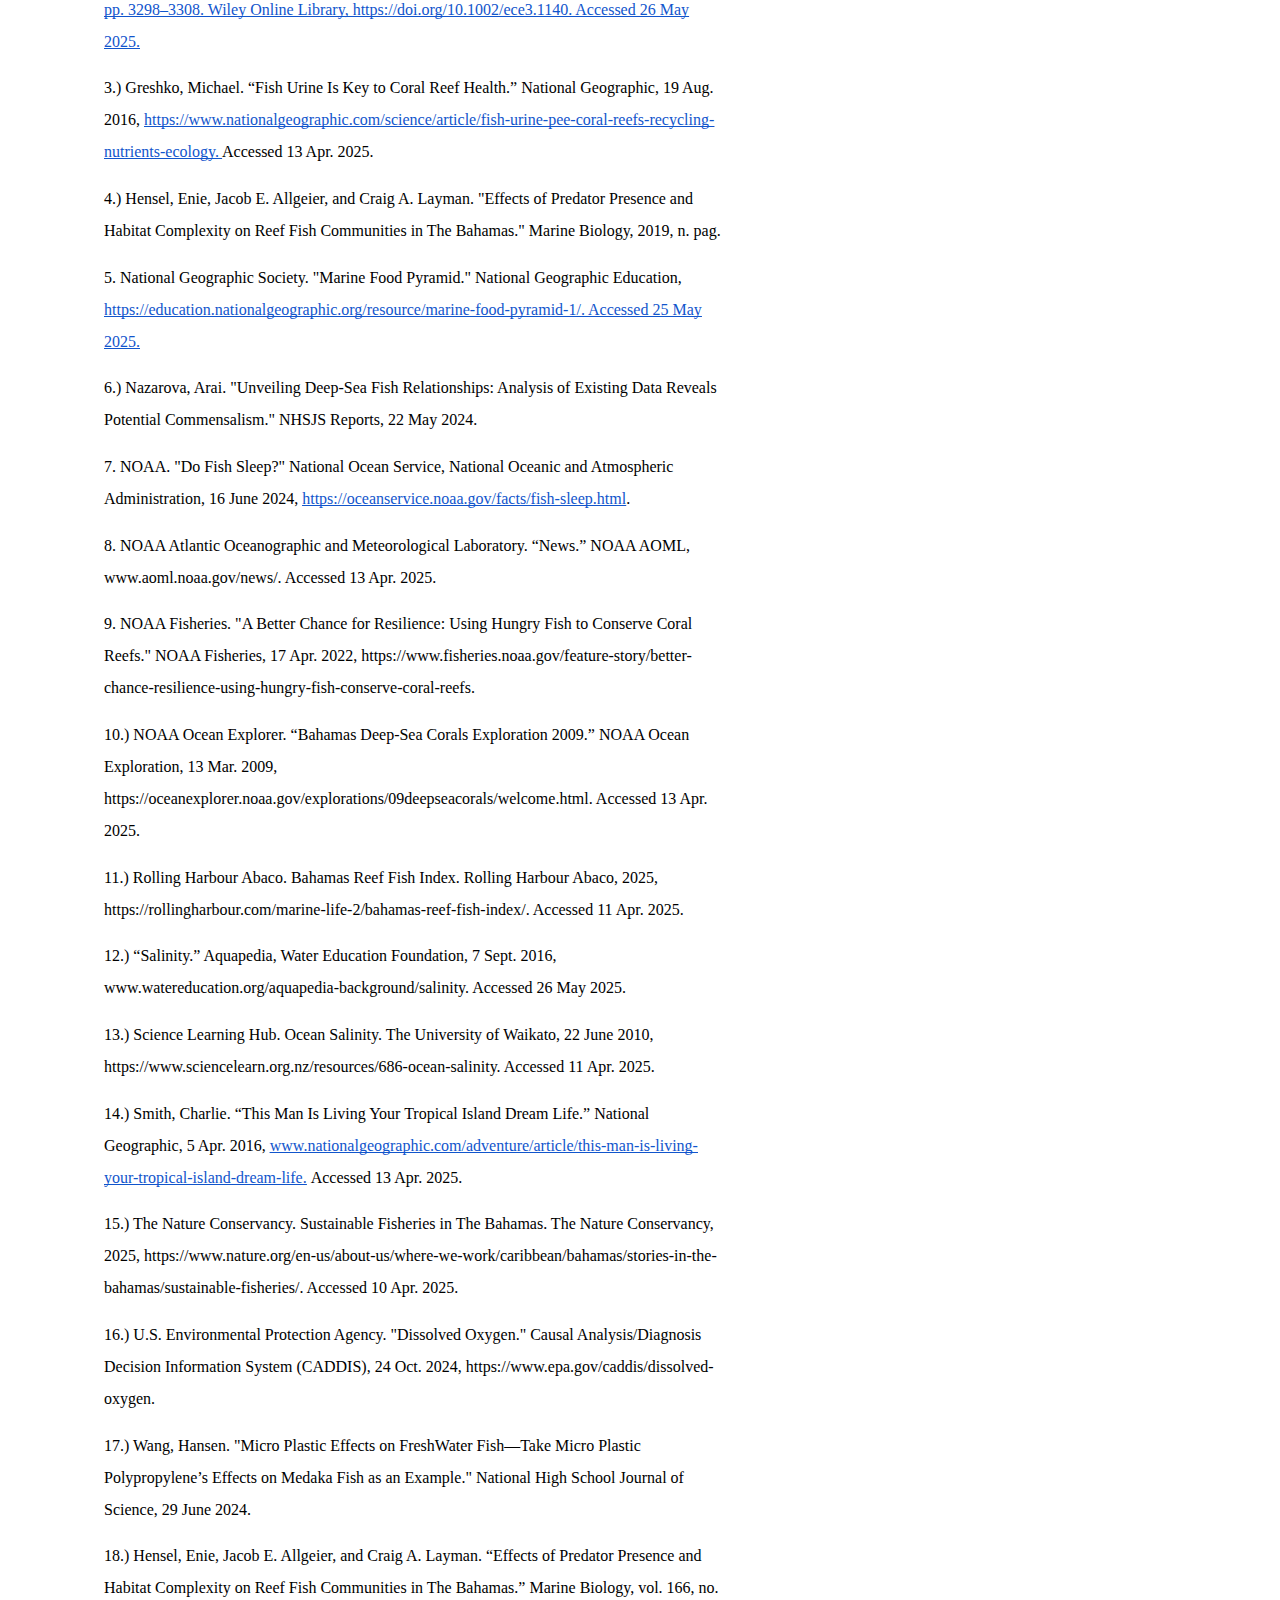
<file: IslandSchool_content.html>
<html><head><meta content="text/html; charset=UTF-8" http-equiv="content-type"><style type="text/css">.lst-kix_f7fmdcgypu0l-4>li{counter-increment:lst-ctn-kix_f7fmdcgypu0l-4}ol.lst-kix_f7fmdcgypu0l-0.start{counter-reset:lst-ctn-kix_f7fmdcgypu0l-0 0}ol.lst-kix_f7fmdcgypu0l-3.start{counter-reset:lst-ctn-kix_f7fmdcgypu0l-3 0}.lst-kix_f7fmdcgypu0l-3>li{counter-increment:lst-ctn-kix_f7fmdcgypu0l-3}ul.lst-kix_d4h6od8vu0ys-0{list-style-type:none}ul.lst-kix_d4h6od8vu0ys-2{list-style-type:none}ul.lst-kix_d4h6od8vu0ys-1{list-style-type:none}ol.lst-kix_f7fmdcgypu0l-1.start{counter-reset:lst-ctn-kix_f7fmdcgypu0l-1 0}.lst-kix_d4h6od8vu0ys-0>li:before{content:"\0025cf   "}ul.lst-kix_d4h6od8vu0ys-4{list-style-type:none}ul.lst-kix_d4h6od8vu0ys-3{list-style-type:none}ul.lst-kix_d4h6od8vu0ys-6{list-style-type:none}ol.lst-kix_f7fmdcgypu0l-4.start{counter-reset:lst-ctn-kix_f7fmdcgypu0l-4 0}ul.lst-kix_d4h6od8vu0ys-5{list-style-type:none}ul.lst-kix_d4h6od8vu0ys-8{list-style-type:none}ul.lst-kix_d4h6od8vu0ys-7{list-style-type:none}.lst-kix_f7fmdcgypu0l-6>li:before{content:"" counter(lst-ctn-kix_f7fmdcgypu0l-6,decimal) ". "}.lst-kix_f7fmdcgypu0l-7>li:before{content:"" counter(lst-ctn-kix_f7fmdcgypu0l-7,lower-latin) ". "}.lst-kix_f7fmdcgypu0l-8>li:before{content:"" counter(lst-ctn-kix_f7fmdcgypu0l-8,lower-roman) ". "}ol.lst-kix_f7fmdcgypu0l-7.start{counter-reset:lst-ctn-kix_f7fmdcgypu0l-7 0}ol.lst-kix_f7fmdcgypu0l-5.start{counter-reset:lst-ctn-kix_f7fmdcgypu0l-5 0}.lst-kix_d4h6od8vu0ys-8>li:before{content:"\0025cf   "}.lst-kix_f7fmdcgypu0l-1>li{counter-increment:lst-ctn-kix_f7fmdcgypu0l-1}.lst-kix_d4h6od8vu0ys-6>li:before{content:"\0025cf   "}.lst-kix_f7fmdcgypu0l-7>li{counter-increment:lst-ctn-kix_f7fmdcgypu0l-7}.lst-kix_d4h6od8vu0ys-7>li:before{content:"\0025cf   "}.lst-kix_d4h6od8vu0ys-4>li:before{content:"\0025cf   "}.lst-kix_f7fmdcgypu0l-5>li:before{content:"(" counter(lst-ctn-kix_f7fmdcgypu0l-5,lower-roman) ") "}ol.lst-kix_f7fmdcgypu0l-8.start{counter-reset:lst-ctn-kix_f7fmdcgypu0l-8 0}.lst-kix_d4h6od8vu0ys-1>li:before{content:"\0025cf   "}.lst-kix_d4h6od8vu0ys-5>li:before{content:"\0025cf   "}.lst-kix_f7fmdcgypu0l-3>li:before{content:"(" counter(lst-ctn-kix_f7fmdcgypu0l-3,decimal) ") "}.lst-kix_f7fmdcgypu0l-4>li:before{content:"(" counter(lst-ctn-kix_f7fmdcgypu0l-4,lower-latin) ") "}.lst-kix_f7fmdcgypu0l-6>li{counter-increment:lst-ctn-kix_f7fmdcgypu0l-6}.lst-kix_d4h6od8vu0ys-2>li:before{content:"\0025cf   "}.lst-kix_f7fmdcgypu0l-0>li{counter-increment:lst-ctn-kix_f7fmdcgypu0l-0}.lst-kix_f7fmdcgypu0l-2>li:before{content:"" counter(lst-ctn-kix_f7fmdcgypu0l-2,lower-roman) ".) "}.lst-kix_d4h6od8vu0ys-3>li:before{content:"\0025cf   "}ol.lst-kix_f7fmdcgypu0l-1{list-style-type:none}.lst-kix_f7fmdcgypu0l-0>li:before{content:"" counter(lst-ctn-kix_f7fmdcgypu0l-0,decimal) ".) "}ol.lst-kix_f7fmdcgypu0l-2{list-style-type:none}ol.lst-kix_f7fmdcgypu0l-3{list-style-type:none}ol.lst-kix_f7fmdcgypu0l-4{list-style-type:none}ol.lst-kix_f7fmdcgypu0l-6.start{counter-reset:lst-ctn-kix_f7fmdcgypu0l-6 0}.lst-kix_f7fmdcgypu0l-1>li:before{content:"" counter(lst-ctn-kix_f7fmdcgypu0l-1,lower-latin) ".) "}ol.lst-kix_f7fmdcgypu0l-0{list-style-type:none}ol.lst-kix_f7fmdcgypu0l-5{list-style-type:none}ol.lst-kix_f7fmdcgypu0l-6{list-style-type:none}ol.lst-kix_f7fmdcgypu0l-7{list-style-type:none}ol.lst-kix_f7fmdcgypu0l-8{list-style-type:none}.lst-kix_f7fmdcgypu0l-2>li{counter-increment:lst-ctn-kix_f7fmdcgypu0l-2}.lst-kix_f7fmdcgypu0l-5>li{counter-increment:lst-ctn-kix_f7fmdcgypu0l-5}ol.lst-kix_f7fmdcgypu0l-2.start{counter-reset:lst-ctn-kix_f7fmdcgypu0l-2 0}.lst-kix_f7fmdcgypu0l-8>li{counter-increment:lst-ctn-kix_f7fmdcgypu0l-8}ol{margin:0;padding:0}table td,table th{padding:0}.c17{border-right-style:solid;padding:5pt 5pt 5pt 5pt;border-bottom-color:#000000;border-top-width:1pt;border-right-width:1pt;border-left-color:#000000;vertical-align:top;border-right-color:#000000;border-left-width:1pt;border-top-style:solid;border-left-style:solid;border-bottom-width:1pt;width:47.2pt;border-top-color:#000000;border-bottom-style:solid}.c33{border-right-style:solid;padding:5pt 5pt 5pt 5pt;border-bottom-color:#000000;border-top-width:1pt;border-right-width:1pt;border-left-color:#000000;vertical-align:top;border-right-color:#000000;border-left-width:1pt;border-top-style:solid;border-left-style:solid;border-bottom-width:1pt;width:72pt;border-top-color:#000000;border-bottom-style:solid}.c18{border-right-style:solid;padding:5pt 5pt 5pt 5pt;border-bottom-color:#000000;border-top-width:1pt;border-right-width:1pt;border-left-color:#000000;vertical-align:top;border-right-color:#000000;border-left-width:1pt;border-top-style:solid;border-left-style:solid;border-bottom-width:1pt;width:66.8pt;border-top-color:#000000;border-bottom-style:solid}.c1{border-right-style:solid;padding:5pt 5pt 5pt 5pt;border-bottom-color:#000000;border-top-width:1pt;border-right-width:1pt;border-left-color:#000000;vertical-align:top;border-right-color:#000000;border-left-width:1pt;border-top-style:solid;border-left-style:solid;border-bottom-width:1pt;width:156pt;border-top-color:#000000;border-bottom-style:solid}.c4{border-right-style:solid;padding:5pt 5pt 5pt 5pt;border-bottom-color:#000000;border-top-width:1pt;border-right-width:1pt;border-left-color:#000000;vertical-align:top;border-right-color:#000000;border-left-width:1pt;border-top-style:solid;border-left-style:solid;border-bottom-width:1pt;width:51pt;border-top-color:#000000;border-bottom-style:solid}.c28{border-right-style:solid;padding:5pt 5pt 5pt 5pt;border-bottom-color:#000000;border-top-width:1pt;border-right-width:1pt;border-left-color:#000000;vertical-align:top;border-right-color:#000000;border-left-width:1pt;border-top-style:solid;border-left-style:solid;border-bottom-width:1pt;width:27.8pt;border-top-color:#000000;border-bottom-style:solid}.c31{border-right-style:solid;padding:5pt 5pt 5pt 5pt;border-bottom-color:#000000;border-top-width:1pt;border-right-width:1pt;border-left-color:#000000;vertical-align:top;border-right-color:#000000;border-left-width:1pt;border-top-style:solid;border-left-style:solid;border-bottom-width:1pt;width:64.5pt;border-top-color:#000000;border-bottom-style:solid}.c27{border-right-style:solid;padding:5pt 5pt 5pt 5pt;border-bottom-color:#000000;border-top-width:1pt;border-right-width:1pt;border-left-color:#000000;vertical-align:top;border-right-color:#000000;border-left-width:1pt;border-top-style:solid;border-left-style:solid;border-bottom-width:1pt;width:45.8pt;border-top-color:#000000;border-bottom-style:solid}.c12{border-right-style:solid;padding:5pt 5pt 5pt 5pt;border-bottom-color:#000000;border-top-width:1pt;border-right-width:1pt;border-left-color:#000000;vertical-align:top;border-right-color:#000000;border-left-width:1pt;border-top-style:solid;border-left-style:solid;border-bottom-width:1pt;width:63pt;border-top-color:#000000;border-bottom-style:solid}.c3{color:#000000;font-weight:700;text-decoration:none;vertical-align:baseline;font-size:12pt;font-family:"Times New Roman";font-style:normal}.c24{color:#000000;font-weight:400;text-decoration:none;vertical-align:baseline;font-size:11pt;font-family:"Arial";font-style:normal}.c2{color:#000000;font-weight:400;text-decoration:none;vertical-align:baseline;font-size:12pt;font-family:"Times New Roman";font-style:normal}.c0{padding-top:0pt;padding-bottom:0pt;line-height:1.0;orphans:2;widows:2;text-align:left}.c21{-webkit-text-decoration-skip:none;color:#1155cc;text-decoration:underline;text-decoration-skip-ink:none}.c30{border-spacing:0;border-collapse:collapse;margin-right:auto}.c8{padding-top:0pt;padding-bottom:0pt;line-height:1.0;text-align:left}.c6{padding-top:0pt;padding-bottom:0pt;line-height:2.0;text-align:left}.c35{margin-left:-30pt;border-spacing:0;border-collapse:collapse;margin-right:auto}.c22{padding-top:0pt;padding-bottom:0pt;line-height:1.15;text-align:left}.c15{color:#273540;text-decoration:none;vertical-align:baseline;font-style:normal}.c29{padding-top:0pt;padding-bottom:0pt;line-height:1.15;text-align:center}.c23{padding-top:0pt;padding-bottom:0pt;line-height:2.0;text-align:center}.c14{font-size:12pt;font-weight:700;font-family:"Times New Roman"}.c9{font-size:12pt;font-weight:400;font-family:"Times New Roman"}.c10{orphans:2;widows:2}.c32{max-width:468pt;padding:72pt 72pt 72pt 72pt}.c16{color:inherit;text-decoration:inherit}.c20{background-color:#ffffff}.c25{height:41.2pt}.c13{page-break-after:avoid}.c34{height:0pt}.c19{height:22pt}.c26{color:#273540}.c5{height:24pt}.c7{height:11pt}.c11{text-indent:36pt}.title{padding-top:0pt;color:#000000;font-size:26pt;padding-bottom:3pt;font-family:"Arial";line-height:1.15;page-break-after:avoid;orphans:2;widows:2;text-align:left}.subtitle{padding-top:0pt;color:#666666;font-size:15pt;padding-bottom:16pt;font-family:"Arial";line-height:1.15;page-break-after:avoid;orphans:2;widows:2;text-align:left}li{color:#000000;font-size:11pt;font-family:"Arial"}p{margin:0;color:#000000;font-size:11pt;font-family:"Arial"}h1{padding-top:20pt;color:#000000;font-size:20pt;padding-bottom:6pt;font-family:"Arial";line-height:1.15;page-break-after:avoid;orphans:2;widows:2;text-align:left}h2{padding-top:18pt;color:#000000;font-size:16pt;padding-bottom:6pt;font-family:"Arial";line-height:1.15;page-break-after:avoid;orphans:2;widows:2;text-align:left}h3{padding-top:16pt;color:#434343;font-size:14pt;padding-bottom:4pt;font-family:"Arial";line-height:1.15;page-break-after:avoid;orphans:2;widows:2;text-align:left}h4{padding-top:14pt;color:#666666;font-size:12pt;padding-bottom:4pt;font-family:"Arial";line-height:1.15;page-break-after:avoid;orphans:2;widows:2;text-align:left}h5{padding-top:12pt;color:#666666;font-size:11pt;padding-bottom:4pt;font-family:"Arial";line-height:1.15;page-break-after:avoid;orphans:2;widows:2;text-align:left}h6{padding-top:12pt;color:#666666;font-size:11pt;padding-bottom:4pt;font-family:"Arial";line-height:1.15;page-break-after:avoid;font-style:italic;orphans:2;widows:2;text-align:left}</style></head><body class="c20 c32 doc-content"><div><p class="c10 c7 c22"><span class="c24"></span></p></div><p class="c23 c10"><span class="c14">The Effects of Dissolved Oxygen and Temperature on Fish Biodiversity</span></p><p class="c10 c23"><span class="c2">By: Alexander Graves, Maddox Prata, Colin Poirier, and Evan Sherman-Chan</span></p><p class="c22 c10 c7"><span class="c3"></span></p><p class="c22 c10 c13 title" id="h.pohqavdnxdf5"><span class="c14">Abstract</span><span class="c14">&nbsp;</span><span class="c3">&nbsp;</span></p><p class="c6 c10 c13 c11 title" id="h.4vi5cyaym60m"><span class="c9">This lab report aims to determine the differences in fish biodiversity between two coral reefs in the Bahamas. Testing 4 factors: distance from shore, depth, temperature, and dissolved oxygen. It was hypothesized that higher levels of dissolved oxygen, distance from shore, depth, and temperature would correlate with greater fish biodiversity. Comparing the results of each indicates that &ldquo;Something to See&rdquo; had the highest biodiversity. Meaning that a greater distance from shore and depth, along with lower dissolved oxygen and temperature that are described, would have a higher biodiversity.</span></p><p class="c6 c10 c13 title" id="h.teost03a2yw2"><span class="c14">Introduction </span></p><p class="c6 c10 c11"><span class="c9">Coral reef ecosystems are one of Earth&#39;s most diverse and abundant environments, which support thousands of marine species. These ecosystems are easily sensitive to physical and chemical changes in the environment. Changes such as temperature and dissolved oxygen (DO&#8322;) levels can affect Coral reefs in multiple ways. These two factors are essential to marine organisms&#39; survival, reproduction, and overall biodiversity, particularly in the microorganisms of fish. </span><span class="c9">Fish are vertebrates with fins, gills, a lateral line, and scales. Each fish may have a different pattern, which allows you to distinguish each fish that includes spots, stripes, or bars. You can also use color and dorsal fin presence. </span><span class="c2">Understanding how temperature and DO&#8322; influence reef biodiversity has become more urgent in the context of increasing ocean temperatures and pollution due to climate change and human activities.</span></p><p class="c6 c10 c11"><span class="c2">Our study was conducted off the coast of Eleuthera, a long, narrow island in the Bahamas known for its coral reefs and closeness to the Atlantic Ocean. The Island School, in this unique setting, provides a hands-on learning environment through persevering water with navy showers, growing their food in a garden, and using fish poop to grow crops which all emphasize ecological research and sustainable living. Through our work, we explored two distinct reef sites, &ldquo;4th Hole&rdquo; and &ldquo;Something to See,&rdquo; which varied significantly in physical properties such as depth, distance from shore, temperature, and dissolved oxygen levels. For example, &ldquo;4th hole&rdquo; was by the shore, while &ldquo;Something to See&rdquo; was far out in the ocean. These differences allowed us to observe how these variables might shape the distribution and diversity of fish species.</span></p><p class="c6 c10 c11"><span class="c2">Fish play a crucial role in coral reef ecosystems. They are important for the food web and help maintain coral health by controlling algae populations. Some of the fish observed during this study include yellowtail snappers, parrotfish, bluehead wrasses, juvenile damselfish, and the rare spotted drum. These species have different niches and tolerances for environmental stressors, making them useful indicators of reef health and water quality.</span></p><p class="c6 c10 c11"><span class="c2">Our studies at the Island School taught us how abiotic factors such as salinity, pH, temperature, and dissolved oxygen interact with biological factors to influence biodiversity. From what we learnt in school about basic ecology and energy flow in ecosystems, and cellular respiration and its dependency on oxygen. We know from biology that oxygen is crucial for aerobic respiration, a process in which mitochondria convert glucose into energy (ATP) to fuel cell activity. Without sufficient DO&#8322; in the water, fish and other aquatic organisms struggle to survive, reproduce, and compete, ultimately decreasing biodiversity.</span></p><p class="c6 c10 c11"><span class="c2">Research by the U.S. Environmental Protection Agency (2024) has shown that low dissolved oxygen levels can cause stress, behavioral changes, and even mortality in aquatic life. Additionally, temperature plays a vital role by influencing enzyme activity, respiration rate, and metabolic function. Warmer waters generally hold less dissolved oxygen, creating a double threat to aquatic biodiversity. However, while it is known that both DO&#8322; and temperature affect marine organisms, fewer studies have focused on their combined influence in coral reef ecosystems, especially in field-based contexts like the Bahamas. Most studies have been conducted in freshwater systems or under lab conditions, limiting our understanding of these relationships in natural marine environments.</span></p><p class="c6 c10 c11"><span class="c9">This knowledge gap makes our research particularly important. By comparing biodiversity data from two coral reef sites with differing levels of temperature and DO&#8322;, our study seeks to provide insight into how these variables interact to affect fish biodiversity in situ. Our findings can help inform reef conservation strategies and provide a foundation for future studies in marine ecology. <br>&nbsp;&nbsp;&nbsp;&nbsp;&nbsp;&nbsp;&nbsp;&nbsp;</span><span class="c9">In this experiment, we investigate the relationship between dissolved oxygen levels (measured in mg/L), temperature, distance from shore, and depth, and fish biodiversity (measured by species richness and abundance) in coral reef ecosystems. </span><span class="c9">We hypothesize </span><span class="c9">that if there are higher levels of dissolved oxygen, further from shore, depth, and temperature will correlate with greater fish biodiversity. Dissolved oxygen is critical for aerobic respiration, the process by which fish and other aerobic organisms convert glucose into ATP (energy) using oxygen. Without sufficient DO&#8322;, fish experience cellular stress, decreased energy production, and reduced ability to move, hunt, reproduce, and avoid predators, all of which lower their survival rates. In addition, we learned at the Island School that oxygen solubility in water is influenced by temperature and water movement. Because of this, reefs with cooler temperatures and higher circulation tend to have higher DO&#8322; levels, creating more hospitable environments for diverse species. Therefore, we expect that reef sites with higher dissolved oxygen will support more species and individuals than sites with lower DO&#8322; levels.</span></p><p class="c22 c10 c13 title" id="h.lchtqcy1h83p"><span class="c14">Methods </span></p><p class="c6 c10"><span class="c2">&nbsp;&nbsp;&nbsp;&nbsp;&nbsp;&nbsp;&nbsp;&nbsp;In this experiment, we were selected to research Fish in Eleuthera, Bahamas. On the evening of May 5th, 2025, &nbsp;before the experiment, we learnt about the different ways to classify a fish by looking at its colors and patterns. We also looked at the sample methods paragraph that we had written before going on the trip. We had four people, and assigned each a role. One person was the group leader, two were researchers, and the fourth was the resource manager.</span></p><p class="c6 c10 c11"><span class="c9">The following morning, on May 6th, we went to a coral reef called &ldquo;4th hole.&rdquo; When we got there, we laid out the supplies, went over the ground rules, and started collecting data. The supplies consisted of data collecting materials, water-resistant notepads for each member, first-aid, and other useful materials, like a measuring tape. The first thing we did was send two people into the water to collect data. They took videos of the site to see how many fish are present, to calculate the amount of biodiversity for later. On shore, we first filled a cup of water, and measured the pH, Salinity in ppt, NO&sup3;, NO&sup2;, temperature, and Dissolved Oxygen (DO) with its corresponding kit. To measure pH, salinity, NO&sup2;, and NO&sup3;, we dipped a strip that had different squares on it into a cup of water from the beach. We then took it out, making sure no water dripped off, and waited a minute. After a minute, we looked at the bottle and compared the strip to which pH/Salinity level it corresponded with. With temperature, we stuck a thermometer into the ocean, and then, following this, with our water-resistant notepads, we wrote it down for later. </span><span class="c9">&nbsp;For dissolved oxygen, we filled up a glass tube with sample water from the site, and then we used a dissolved oxygen (DO) kit, which changes color based on the DO&#8322; content</span><span class="c2">. Then, using a thermometer, we measured the temperature of the water in Celsius. </span></p><p class="c6 c10"><span class="c9">&nbsp;&nbsp;&nbsp;&nbsp;&nbsp;&nbsp;&nbsp;&nbsp;In the water, we first measured the depth using a secchi disc and temperature with a thermometer. We wrote it down on our waterproof notepad, which allowed us to write notes down in the water, for later reference. </span><span class="c9">After this, we swam around filming, looking for different fish. </span><span class="c2">After collecting our data, we swam freely around the coral reef. </span></p><p class="c6 c10"><span class="c2">&nbsp;&nbsp;&nbsp;&nbsp;&nbsp;&nbsp;&nbsp;&nbsp;The following afternoon, we went to the coral reef called &ldquo;Something to see.&rdquo; This coral reef, instead of being on shore, was in the middle of the ocean. So we took a 15-20 minute boat ride out there. Once there, we filled up a small bottle with water to test the water quality. Then we jumped in to record the temperature with a thermometer and depth with a secchi disc and recorded it on our waterproof notepad. After that, we were taking videos of fish around the coral reef. &nbsp;</span></p><p class="c6 c10"><span class="c2">&nbsp;&nbsp;&nbsp;&nbsp;&nbsp;&nbsp;&nbsp;&nbsp;Once back in New York, we used Google Earth to find the distance from each location to shore. We also reviewed the video footage, taking photos and recording the different species of fish. Afterward, we used the Simpsons Biodiversity equation to calculate the biodiversity of each site.</span></p><p class="c23 c10"><span style="overflow: hidden; display: inline-block; margin: 0.00px 0.00px; border: 0.00px solid #000000; transform: rotate(0.00rad) translateZ(0px); -webkit-transform: rotate(0.00rad) translateZ(0px); width: 458.34px; height: 180.50px;"><img alt="Biology Notes for A level: #146 Assessing species diversity" src="images/image3.png" style="width: 458.34px; height: 199.56px; margin-left: 0.00px; margin-top: 19.39px; transform: rotate(0.00rad) translateZ(0px); -webkit-transform: rotate(0.00rad) translateZ(0px);" title=""></span></p><p class="c22 c10"><span class="c14">Equation 1: Simpson&#39;s </span><span class="c14">Biodiversity</span><span class="c14">&nbsp;equation</span><span class="c2">: Formula used to calculate Biodiversity.</span></p><p class="c23 c10"><span style="overflow: hidden; display: inline-block; margin: 0.00px 0.00px; border: 0.00px solid #000000; transform: rotate(0.00rad) translateZ(0px); -webkit-transform: rotate(0.00rad) translateZ(0px); width: 624.00px; height: 260.00px;"><img alt="" src="images/image9.png" style="width: 624.00px; height: 260.00px; margin-left: 0.00px; margin-top: 0.00px; transform: rotate(0.00rad) translateZ(0px); -webkit-transform: rotate(0.00rad) translateZ(0px);" title=""></span></p><p class="c0"><span class="c14">Figure 1: Flowchart of our data collection in the Bahamas. </span><span class="c2">The purple box outline represents when we are collecting data, and the green box outline represents when we prepare materials for testing/collecting data.</span></p><p class="c6 c10 c7"><span class="c2"></span></p><p class="c23 c10"><span style="overflow: hidden; display: inline-block; margin: 0.00px 0.00px; border: 0.00px solid #000000; transform: rotate(0.00rad) translateZ(0px); -webkit-transform: rotate(0.00rad) translateZ(0px); width: 624.00px; height: 261.33px;"><img alt="" src="images/image5.png" style="width: 624.00px; height: 261.33px; margin-left: 0.00px; margin-top: 0.00px; transform: rotate(0.00rad) translateZ(0px); -webkit-transform: rotate(0.00rad) translateZ(0px);" title=""></span></p><p class="c0"><span class="c14">Figure 2: Flowchart of tasks done at Browning. </span><span class="c2">The green box outline represents organization tasks, the purple box outline represents collecting data, and the orange box outline represents working with tables.</span></p><p class="c22 c10 c13 c7 title" id="h.7lubtxap7rkq"><span class="c3"></span></p><p class="c22 c10 c7"><span class="c24"></span></p><p class="c22 c10 c13 title" id="h.dup21v6rt49f"><span class="c14">Figure</span></p><p class="c22 c10 c7"><span class="c3"></span></p><p class="c23 c10 c20"><span style="overflow: hidden; display: inline-block; margin: 0.00px 0.00px; border: 0.00px solid #000000; transform: rotate(0.00rad) translateZ(0px); -webkit-transform: rotate(0.00rad) translateZ(0px); width: 485.50px; height: 329.11px;"><img alt="" src="images/image14.png" style="width: 485.50px; height: 329.11px; margin-left: 0.00px; margin-top: 0.00px; transform: rotate(0.00rad) translateZ(0px); -webkit-transform: rotate(0.00rad) translateZ(0px);" title=""></span></p><p class="c0 c20"><span class="c14 c26">Figure 3</span><span class="c9 c26">: </span><span class="c14 c26">Map </span><span class="c14 c26">of the 4th hole, Something to See, and the Island School: </span><span class="c9 c26">This GIS map highlights the Island School, located in Eleuthera, Bahamas, the &ldquo;4th hole&rdquo; coral reef, and &ldquo;Something to See&rdquo; coral Reef.</span></p><p class="c6 c10 c7"><span class="c3"></span></p><table class="c30"><tr class="c5"><td class="c1" colspan="1" rowspan="1"><p class="c6 c10 c20"><span class="c2">Location</span></p></td><td class="c1" colspan="1" rowspan="1"><p class="c6"><span class="c2">Fish species</span></p></td><td class="c1" colspan="1" rowspan="1"><p class="c6"><span class="c2">Number of fish</span></p></td></tr><tr class="c5"><td class="c1" colspan="1" rowspan="6"><p class="c6 c10 c20"><span class="c9 c26">4th Hole</span></p></td><td class="c1" colspan="1" rowspan="1"><p class="c6"><span class="c2">Parrot fish</span></p></td><td class="c1" colspan="1" rowspan="1"><p class="c6"><span class="c2">12</span></p></td></tr><tr class="c5"><td class="c1" colspan="1" rowspan="1"><p class="c6"><span class="c2">Juvenile striped goby</span></p></td><td class="c1" colspan="1" rowspan="1"><p class="c6"><span class="c2">38</span></p></td></tr><tr class="c5"><td class="c1" colspan="1" rowspan="1"><p class="c6"><span class="c2">Spotted drum</span></p></td><td class="c1" colspan="1" rowspan="1"><p class="c6"><span class="c2">1</span></p></td></tr><tr class="c5"><td class="c1" colspan="1" rowspan="1"><p class="c6"><span class="c2">Sergeant major</span></p></td><td class="c1" colspan="1" rowspan="1"><p class="c6"><span class="c2">1</span></p></td></tr><tr class="c5"><td class="c1" colspan="1" rowspan="1"><p class="c6"><span class="c2">Yellowtail snappers</span></p></td><td class="c1" colspan="1" rowspan="1"><p class="c6"><span class="c2">87</span></p></td></tr><tr class="c5"><td class="c1" colspan="1" rowspan="1"><p class="c6"><span class="c2">total</span></p></td><td class="c1" colspan="1" rowspan="1"><p class="c6"><span class="c2">139</span></p></td></tr><tr class="c5"><td class="c1" colspan="1" rowspan="8"><p class="c6"><span class="c9">S</span><span class="c9 c26">omething to See</span></p></td><td class="c1" colspan="1" rowspan="1"><p class="c6"><span class="c2">Bluehead Wrasses</span></p></td><td class="c1" colspan="1" rowspan="1"><p class="c6"><span class="c2">84</span></p></td></tr><tr class="c5"><td class="c1" colspan="1" rowspan="1"><p class="c6"><span class="c2">Juvenile Yellowtail Damselfish</span></p></td><td class="c1" colspan="1" rowspan="1"><p class="c6"><span class="c2">16</span></p></td></tr><tr class="c5"><td class="c1" colspan="1" rowspan="1"><p class="c6"><span class="c2">Great Barracuda</span></p></td><td class="c1" colspan="1" rowspan="1"><p class="c6"><span class="c2">1</span></p></td></tr><tr class="c5"><td class="c1" colspan="1" rowspan="1"><p class="c6"><span class="c2">Sergeant Majors</span></p></td><td class="c1" colspan="1" rowspan="1"><p class="c6"><span class="c2">27</span></p></td></tr><tr class="c5"><td class="c1" colspan="1" rowspan="1"><p class="c6"><span class="c2">Blue Chromis</span></p></td><td class="c1" colspan="1" rowspan="1"><p class="c6"><span class="c2">7</span></p></td></tr><tr class="c5"><td class="c1" colspan="1" rowspan="1"><p class="c6"><span class="c2">Parrot Fish</span></p></td><td class="c1" colspan="1" rowspan="1"><p class="c6"><span class="c2">1</span></p></td></tr><tr class="c5"><td class="c1" colspan="1" rowspan="1"><p class="c6"><span class="c2">Unknown</span></p></td><td class="c1" colspan="1" rowspan="1"><p class="c6"><span class="c2">7</span></p></td></tr><tr class="c5"><td class="c1" colspan="1" rowspan="1"><p class="c6"><span class="c2">total</span></p></td><td class="c1" colspan="1" rowspan="1"><p class="c6"><span class="c2">143</span></p></td></tr></table><p class="c0"><span class="c14">Table 1:</span><span class="c9">&nbsp;</span><span class="c14">The different types of fish species in the 4th hole and Something to see reefs. </span><span class="c2">The number of fish species in the two sites and the total number for each site.</span></p><p class="c6 c10 c7"><span class="c2"></span></p><p class="c6 c10 c7"><span class="c2"></span></p><table class="c30"><tr class="c5"><td class="c1" colspan="1" rowspan="1"><p class="c6 c10 c20"><span class="c15 c9">Location</span></p></td><td class="c1" colspan="1" rowspan="1"><p class="c6"><span class="c2">Fish species</span></p></td><td class="c1" colspan="1" rowspan="1"><p class="c6"><span class="c2">Biodiversity</span></p></td></tr><tr class="c5"><td class="c1" colspan="1" rowspan="7"><p class="c6 c10 c20"><span class="c9 c26">4th Hole</span></p><p class="c6 c7"><span class="c2"></span></p></td><td class="c1" colspan="1" rowspan="1"><p class="c6"><span class="c2">Parrot fish</span></p></td><td class="c1" colspan="1" rowspan="1"><p class="c6"><span class="c2">0.00753</span></p></td></tr><tr class="c5"><td class="c1" colspan="1" rowspan="1"><p class="c6"><span class="c2">Juvenile striped goby</span></p></td><td class="c1" colspan="1" rowspan="1"><p class="c6"><span class="c2">0.07474</span></p></td></tr><tr class="c5"><td class="c1" colspan="1" rowspan="1"><p class="c6"><span class="c2">Spotted drum</span></p></td><td class="c1" colspan="1" rowspan="1"><p class="c6"><span class="c2">0.00005</span></p></td></tr><tr class="c5"><td class="c1" colspan="1" rowspan="1"><p class="c6"><span class="c2">Sergeant major</span></p></td><td class="c1" colspan="1" rowspan="1"><p class="c6"><span class="c2">0.00005</span></p></td></tr><tr class="c5"><td class="c1" colspan="1" rowspan="1"><p class="c6"><span class="c2">Yellowtail snappers</span></p></td><td class="c1" colspan="1" rowspan="1"><p class="c6"><span class="c2">0.39175</span></p></td></tr><tr class="c5"><td class="c1" colspan="1" rowspan="1"><p class="c6"><span class="c2">Biodiversity index</span></p></td><td class="c1" colspan="1" rowspan="1"><p class="c6"><span class="c2">0.47412</span></p></td></tr><tr class="c5"><td class="c1" colspan="1" rowspan="1"><p class="c6"><span class="c3">Total Biodiversity</span></p></td><td class="c1" colspan="1" rowspan="1"><p class="c6"><span class="c3">0.52588</span></p></td></tr><tr class="c19"><td class="c1" colspan="1" rowspan="9"><p class="c6"><span class="c9">S</span><span class="c9 c26">omething to See</span></p></td><td class="c1" colspan="1" rowspan="1"><p class="c6"><span class="c2">Bluehead Wrasses</span></p></td><td class="c1" colspan="1" rowspan="1"><p class="c6"><span class="c2">0.34505</span></p></td></tr><tr class="c19"><td class="c1" colspan="1" rowspan="1"><p class="c6"><span class="c2">Juvenile Yellowtail Damselfish</span></p></td><td class="c1" colspan="1" rowspan="1"><p class="c6"><span class="c2">0.01252</span></p></td></tr><tr class="c19"><td class="c1" colspan="1" rowspan="1"><p class="c6"><span class="c2">Great Barracuda</span></p></td><td class="c1" colspan="1" rowspan="1"><p class="c6"><span class="c2">0.00005</span></p></td></tr><tr class="c19"><td class="c1" colspan="1" rowspan="1"><p class="c6"><span class="c2">Sergeant Majors</span></p></td><td class="c1" colspan="1" rowspan="1"><p class="c6"><span class="c2">0.03565</span></p></td></tr><tr class="c19"><td class="c1" colspan="1" rowspan="1"><p class="c6"><span class="c2">Blue Chromis</span></p></td><td class="c1" colspan="1" rowspan="1"><p class="c6"><span class="c2">0.00240</span></p></td></tr><tr class="c19"><td class="c1" colspan="1" rowspan="1"><p class="c6"><span class="c2">Parrot Fish</span></p></td><td class="c1" colspan="1" rowspan="1"><p class="c6"><span class="c2">0.00005</span></p></td></tr><tr class="c19"><td class="c1" colspan="1" rowspan="1"><p class="c6"><span class="c2">Unknown</span></p></td><td class="c1" colspan="1" rowspan="1"><p class="c6"><span class="c2">0.00240</span></p></td></tr><tr class="c19"><td class="c1" colspan="1" rowspan="1"><p class="c6"><span class="c2">Biodiversity index </span></p></td><td class="c1" colspan="1" rowspan="1"><p class="c6"><span class="c2">0.39812</span></p></td></tr><tr class="c19"><td class="c1" colspan="1" rowspan="1"><p class="c6"><span class="c3">Total Biodiversity</span></p></td><td class="c1" colspan="1" rowspan="1"><p class="c6"><span class="c3">0.60188</span></p></td></tr></table><p class="c0"><span class="c14">Table 2</span><span class="c9">: </span><span class="c14">The biodiversity index for the two sites: 4th hole and Something to see reefs.</span><span class="c14">&nbsp;</span><span class="c9">The biodiversity index and the total biodiversity for each location.</span></p><p class="c22 c10 c7"><span class="c24"></span></p><p class="c6 c10 c7"><span class="c2"></span></p><table class="c35"><tr class="c34"><td class="c31" colspan="1" rowspan="1"><p class="c8"><span class="c2">Location</span></p></td><td class="c4" colspan="1" rowspan="1"><p class="c8"><span class="c2">Salinity (&#8346;&#8346;&#8348;)</span></p></td><td class="c28" colspan="1" rowspan="1"><p class="c8"><span class="c2">pH</span></p></td><td class="c17" colspan="1" rowspan="1"><p class="c8"><span class="c2">NO^3 (&#8344;&#8329;/&#8343;)</span></p></td><td class="c27" colspan="1" rowspan="1"><p class="c8"><span class="c2">NO^2 (&#8344;&#8329;/&#8343;)</span></p></td><td class="c18" colspan="1" rowspan="1"><p class="c8"><span class="c2">Dissolved O&#8322; PPM (&#8344;&#8329;/&#8343;)</span></p></td><td class="c33" colspan="1" rowspan="1"><p class="c8"><span class="c2">Temperature (&deg;C)</span></p></td><td class="c4" colspan="1" rowspan="1"><p class="c8"><span class="c2">Depth (&#8344;)</span></p></td><td class="c12" colspan="1" rowspan="1"><p class="c8"><span class="c2">Distance from shore (&#8344;)</span></p></td></tr><tr class="c34"><td class="c31" colspan="1" rowspan="1"><p class="c8"><span class="c2">4th Hole</span></p></td><td class="c4" colspan="1" rowspan="1"><p class="c8"><span class="c2">38.6</span></p></td><td class="c28" colspan="1" rowspan="1"><p class="c8"><span class="c2">8</span></p></td><td class="c17" colspan="1" rowspan="1"><p class="c8"><span class="c2">0</span></p></td><td class="c27" colspan="1" rowspan="1"><p class="c8"><span class="c2">0</span></p></td><td class="c18" colspan="1" rowspan="1"><p class="c8"><span class="c2">7</span></p></td><td class="c33" colspan="1" rowspan="1"><p class="c8"><span class="c2">28</span></p></td><td class="c4" colspan="1" rowspan="1"><p class="c8"><span class="c2">1.63</span></p></td><td class="c12" colspan="1" rowspan="1"><p class="c8"><span class="c2">119.49</span></p></td></tr><tr class="c25"><td class="c31" colspan="1" rowspan="1"><p class="c8"><span class="c2">Something to See</span></p></td><td class="c4" colspan="1" rowspan="1"><p class="c8"><span class="c2">37.7</span></p></td><td class="c28" colspan="1" rowspan="1"><p class="c8"><span class="c2">8</span></p></td><td class="c17" colspan="1" rowspan="1"><p class="c8"><span class="c2">0</span></p></td><td class="c27" colspan="1" rowspan="1"><p class="c8"><span class="c2">0</span></p></td><td class="c18" colspan="1" rowspan="1"><p class="c8"><span class="c2">5</span></p></td><td class="c33" colspan="1" rowspan="1"><p class="c8"><span class="c2">25</span></p></td><td class="c4" colspan="1" rowspan="1"><p class="c8"><span class="c2">21.77</span></p></td><td class="c12" colspan="1" rowspan="1"><p class="c8"><span class="c2">709.78</span></p></td></tr></table><p class="c0"><span class="c14">Table 3: The water quality properties of the sites from the shore of the two sites</span><span class="c9">. The measurements of water quality consist of: salinity,</span><span class="c9">&nbsp;pH, NO&#8323;, NO&#8322;, dissolved O</span><span class="c9">&#8322;, and temperature, along with this also the depth of locations and distance from shore.</span></p><p class="c6 c10"><span style="overflow: hidden; display: inline-block; margin: 0.00px 0.00px; border: 0.00px solid #000000; transform: rotate(0.00rad) translateZ(0px); -webkit-transform: rotate(0.00rad) translateZ(0px); width: 592.50px; height: 375.92px;"><img alt="" src="images/image15.png" style="width: 592.50px; height: 375.92px; margin-left: 0.00px; margin-top: 0.00px; transform: rotate(0.00rad) translateZ(0px); -webkit-transform: rotate(0.00rad) translateZ(0px);" title=""></span></p><p class="c6 c10"><span class="c14">Figure 4</span><span class="c2">: A group of Yellowtail snappers swimming (Site 1)</span></p><p class="c6 c10"><span style="overflow: hidden; display: inline-block; margin: 0.00px 0.00px; border: 0.00px solid #000000; transform: rotate(0.00rad) translateZ(0px); -webkit-transform: rotate(0.00rad) translateZ(0px); width: 624.00px; height: 316.00px;"><img alt="" src="images/image6.png" style="width: 624.00px; height: 316.00px; margin-left: 0.00px; margin-top: 0.00px; transform: rotate(0.00rad) translateZ(0px); -webkit-transform: rotate(0.00rad) translateZ(0px);" title=""></span></p><p class="c6 c10"><span class="c14">Figure 5</span><span class="c2">: A group of bluehead wrasses swimming in Site 2, &ldquo;Something to See&rdquo;.</span></p><p class="c6 c10"><span style="overflow: hidden; display: inline-block; margin: 0.00px 0.00px; border: 0.00px solid #000000; transform: rotate(0.00rad) translateZ(0px); -webkit-transform: rotate(0.00rad) translateZ(0px); width: 369.50px; height: 359.43px;"><img alt="" src="images/image12.png" style="width: 369.50px; height: 359.43px; margin-left: 0.00px; margin-top: 0.00px; transform: rotate(0.00rad) translateZ(0px); -webkit-transform: rotate(0.00rad) translateZ(0px);" title=""></span></p><p class="c6 c10"><span class="c14">Figure 6</span><span class="c2">: A great barracuda in site 2.</span></p><p class="c6 c10"><span style="overflow: hidden; display: inline-block; margin: 0.00px 0.00px; border: 0.00px solid #000000; transform: rotate(0.00rad) translateZ(0px); -webkit-transform: rotate(0.00rad) translateZ(0px); width: 407.76px; height: 321.50px;"><img alt="" src="images/image4.png" style="width: 407.76px; height: 321.50px; margin-left: 0.00px; margin-top: 0.00px; transform: rotate(0.00rad) translateZ(0px); -webkit-transform: rotate(0.00rad) translateZ(0px);" title=""></span></p><p class="c6 c10"><span class="c14">Figure 7:</span><span class="c9">&nbsp;Juvenile striped goby </span><span class="c9">in site</span><span class="c2">&nbsp;1.</span></p><p class="c6 c10"><span style="overflow: hidden; display: inline-block; margin: 0.00px 0.00px; border: 0.00px solid #000000; transform: rotate(0.00rad) translateZ(0px); -webkit-transform: rotate(0.00rad) translateZ(0px); width: 367.50px; height: 256.19px;"><img alt="" src="images/image20.png" style="width: 367.50px; height: 256.19px; margin-left: 0.00px; margin-top: 0.00px; transform: rotate(0.00rad) translateZ(0px); -webkit-transform: rotate(0.00rad) translateZ(0px);" title=""></span></p><p class="c6 c10"><span class="c14">Figure 8: </span><span class="c2">Parrot fish in site 2.</span></p><p class="c6 c10"><span style="overflow: hidden; display: inline-block; margin: 0.00px 0.00px; border: 0.00px solid #000000; transform: rotate(0.00rad) translateZ(0px); -webkit-transform: rotate(0.00rad) translateZ(0px); width: 342.60px; height: 257.50px;"><img alt="" src="images/image16.png" style="width: 342.60px; height: 257.50px; margin-left: 0.00px; margin-top: 0.00px; transform: rotate(0.00rad) translateZ(0px); -webkit-transform: rotate(0.00rad) translateZ(0px);" title=""></span></p><p class="c6 c10"><span class="c14">Figure 9: </span><span class="c2">Parrot fish in site 1.</span></p><p class="c6 c10"><span style="overflow: hidden; display: inline-block; margin: 0.00px 0.00px; border: 0.00px solid #000000; transform: rotate(0.00rad) translateZ(0px); -webkit-transform: rotate(0.00rad) translateZ(0px); width: 374.21px; height: 311.84px;"><img alt="" src="images/image13.png" style="width: 374.21px; height: 311.84px; margin-left: 0.00px; margin-top: 0.00px; transform: rotate(0.00rad) translateZ(0px); -webkit-transform: rotate(0.00rad) translateZ(0px);" title=""></span></p><p class="c6 c10"><span class="c14">Figure 10: </span><span class="c2">Sergeant major in site 1.</span></p><p class="c6 c10"><span style="overflow: hidden; display: inline-block; margin: 0.00px 0.00px; border: 0.00px solid #000000; transform: rotate(0.00rad) translateZ(0px); -webkit-transform: rotate(0.00rad) translateZ(0px); width: 483.13px; height: 231.50px;"><img alt="" src="images/image1.png" style="width: 483.13px; height: 231.50px; margin-left: 0.00px; margin-top: 0.00px; transform: rotate(0.00rad) translateZ(0px); -webkit-transform: rotate(0.00rad) translateZ(0px);" title=""></span></p><p class="c6 c10"><span class="c14">Figure 11: </span><span class="c2">Sergeant major in site 2.</span></p><p class="c6 c10"><span style="overflow: hidden; display: inline-block; margin: 0.00px 0.00px; border: 0.00px solid #000000; transform: rotate(0.00rad) translateZ(0px); -webkit-transform: rotate(0.00rad) translateZ(0px); width: 390.50px; height: 194.84px;"><img alt="" src="images/image19.png" style="width: 390.50px; height: 194.84px; margin-left: 0.00px; margin-top: 0.00px; transform: rotate(0.00rad) translateZ(0px); -webkit-transform: rotate(0.00rad) translateZ(0px);" title=""></span></p><p class="c6 c10"><span class="c14">Figure 12: </span><span class="c2">A mix of sergeant major and bluehead wrasses in site 2.</span></p><p class="c6 c10"><span style="overflow: hidden; display: inline-block; margin: 0.00px 0.00px; border: 0.00px solid #000000; transform: rotate(0.00rad) translateZ(0px); -webkit-transform: rotate(0.00rad) translateZ(0px); width: 405.35px; height: 247.50px;"><img alt="" src="images/image11.png" style="width: 405.35px; height: 247.50px; margin-left: 0.00px; margin-top: 0.00px; transform: rotate(0.00rad) translateZ(0px); -webkit-transform: rotate(0.00rad) translateZ(0px);" title=""></span></p><p class="c6 c10"><span class="c14">Figure 13: </span><span class="c2">Yellow tail snappers in site 1.</span></p><p class="c0 c7"><span class="c2"></span></p><p class="c0"><span class="c9">A.)</span><span style="overflow: hidden; display: inline-block; margin: 0.00px 0.00px; border: 0.00px solid #000000; transform: rotate(0.00rad) translateZ(0px); -webkit-transform: rotate(0.00rad) translateZ(0px); width: 228.62px; height: 175.38px;"><img alt="" src="images/image7.png" style="width: 294.12px; height: 175.38px; margin-left: -30.02px; margin-top: 0.00px; transform: rotate(0.00rad) translateZ(0px); -webkit-transform: rotate(0.00rad) translateZ(0px);" title=""></span><span class="c9">B.)</span><span style="overflow: hidden; display: inline-block; margin: 0.00px 0.00px; border: 0.00px solid #000000; transform: rotate(0.00rad) translateZ(0px); -webkit-transform: rotate(0.00rad) translateZ(0px); width: 226.62px; height: 177.76px;"><img alt="" src="images/image8.png" style="width: 297.33px; height: 177.76px; margin-left: -34.44px; margin-top: 0.00px; transform: rotate(0.00rad) translateZ(0px); -webkit-transform: rotate(0.00rad) translateZ(0px);" title=""></span></p><p class="c0 c7"><span class="c2"></span></p><p class="c0 c7"><span class="c2"></span></p><p class="c0 c20"><span class="c14 c26">Figure 14: A.) The Biodiversity % for the fish species in the 4th hole. &nbsp;B.) The biodiversity % for the fish species in Something to see.</span><span class="c15 c9">&nbsp;A.) The percentages of the different fish species found. B.) The percentages of the different fish species found.</span></p><p class="c0 c20 c7"><span class="c15 c14"></span></p><p class="c6 c10 c20"><span class="c14 c26">A.)</span><span style="overflow: hidden; display: inline-block; margin: 0.00px 0.00px; border: 0.00px solid #000000; transform: rotate(0.00rad) translateZ(0px); -webkit-transform: rotate(0.00rad) translateZ(0px); width: 278.98px; height: 167.60px;"><img alt="" src="images/image18.png" style="width: 278.98px; height: 167.60px; margin-left: 0.00px; margin-top: 0.00px; transform: rotate(0.00rad) translateZ(0px); -webkit-transform: rotate(0.00rad) translateZ(0px);" title=""></span><span class="c14 c26">B.)</span><span style="overflow: hidden; display: inline-block; margin: 0.00px 0.00px; border: 0.00px solid #000000; transform: rotate(0.00rad) translateZ(0px); -webkit-transform: rotate(0.00rad) translateZ(0px); width: 283.23px; height: 170.40px;"><img alt="" src="images/image21.png" style="width: 283.23px; height: 170.40px; margin-left: 0.00px; margin-top: 0.00px; transform: rotate(0.00rad) translateZ(0px); -webkit-transform: rotate(0.00rad) translateZ(0px);" title=""></span></p><p class="c0 c20"><span class="c14 c26">Figure 15: The Distance and Depth differences between the 4th hole and Something to See. </span><span class="c15 c9">A.) The difference in depth. B.) Difference in distance from shore.</span></p><p class="c0 c20"><span style="overflow: hidden; display: inline-block; margin: 0.00px 0.00px; border: 0.00px solid #000000; transform: rotate(0.00rad) translateZ(0px); -webkit-transform: rotate(0.00rad) translateZ(0px); width: 288.10px; height: 172.86px;"><img alt="" src="images/image10.png" style="width: 288.10px; height: 172.86px; margin-left: 0.00px; margin-top: 0.00px; transform: rotate(0.00rad) translateZ(0px); -webkit-transform: rotate(0.00rad) translateZ(0px);" title=""></span></p><p class="c0 c20"><span class="c15 c14">Figure 16: The Dissolved O&#8322; difference between the 4th hole and Something to See.</span></p><p class="c0 c20 c7"><span class="c15 c14"></span></p><p class="c0 c20 c7"><span class="c15 c14"></span></p><p class="c0 c20"><span style="overflow: hidden; display: inline-block; margin: 0.00px 0.00px; border: 0.00px solid #000000; transform: rotate(0.00rad) translateZ(0px); -webkit-transform: rotate(0.00rad) translateZ(0px); width: 285.62px; height: 171.37px;"><img alt="" src="images/image17.png" style="width: 285.62px; height: 171.37px; margin-left: 0.00px; margin-top: 0.00px; transform: rotate(0.00rad) translateZ(0px); -webkit-transform: rotate(0.00rad) translateZ(0px);" title=""></span></p><p class="c0 c20"><span class="c15 c14">Figure 17: The temperature difference between the 4th hole and Something to See.</span></p><p class="c6 c10 c20 c7"><span class="c15 c9"></span></p><p class="c10 c29"><span style="overflow: hidden; display: inline-block; margin: 0.00px 0.00px; border: 0.00px solid #000000; transform: rotate(0.00rad) translateZ(0px); -webkit-transform: rotate(0.00rad) translateZ(0px); width: 350.50px; height: 244.34px;"><img alt="" src="images/image2.png" style="width: 350.50px; height: 244.34px; margin-left: 0.00px; margin-top: 0.00px; transform: rotate(0.00rad) translateZ(0px); -webkit-transform: rotate(0.00rad) translateZ(0px);" title=""></span></p><p class="c22 c10"><span class="c14">Figure 18: Marine Food Pyramid: </span><span class="c9">The food pyramid in the Bahamas. (National Geographic)</span></p><p class="c22 c10 c7"><span class="c3"></span></p><p class="c22 c10 c7"><span class="c3"></span></p><p class="c22 c10 c13 title" id="h.k2183qvmo69z"><span class="c14">Result </span></p><p class="c6 c10 c11"><span class="c9">The comparative analysis of the two marine sites, 4th Hole and Something to See, reveals significant differences in species composition, biodiversity, and environmental conditions. </span><span class="c2">These variations provide insight into how physical and chemical parameters influence marine biodiversity.</span></p><p class="c6 c10 c11"><span class="c2">A total of 139 individual fish were observed at the 4th Hole, with Yellowtail Snappers (87 individuals) and Juvenile Striped Gobies (38 individuals) being the most dominant species. In contrast, Something to See had a slightly higher total count of 143 individuals, largely due to the high number of Bluehead Wrasses (84 individuals) and a moderate number of Sergeant Majors (27 individuals). (Table 1)</span></p><p class="c6 c10 c11"><span class="c9">Despite having fewer species, Something to See exhibited a higher biodiversity index (0.60188) compared to the 4th Hole (0.52588). (Table 2) </span><span class="c9">The higher biodiversity index at Something to See indicates a more ecologically balanced habitat with reduced dominance by a single species</span><span class="c9">&nbsp;across different species. (Table 2) </span><span class="c9">Environmental factors varied significantly between the two sites. The 4th Hole, which is closer to shore (119.49 m) and shallower (1.63 m), had higher salinity (38.6 ppt), higher dissolved oxygen (7 mg/L), and a warmer temperature (28&deg;C). (Table 3) </span><span class="c9">These conditions are conducive to supporting species like Yellowtail Snappers and Juvenile Gobies, which prefer shallow, oxygen-rich environments</span><span class="c2">. (Figure 3)</span></p><p class="c6 c10 c11"><span class="c9">In contrast, Something to See is located much farther from shore (709.78 m) and at a significantly greater depth (21.77 m). It had lower dissolved oxygen levels (4 mg/L) and a cooler temperature (25&deg;C). </span></p><p class="c6 c10 c11"><span class="c14">Discussion</span></p><p class="c6 c10 c11"><span class="c2">Based on the analysis of species abundance and environmental conditions at the two marine survey sites, 4th Hole and Something to See, it can be inferred that habitat depth, temperature, and dissolved oxygen levels significantly influence fish biodiversity and community structure. The 4th Hole, a shallow, nearshore site with warmer water and higher dissolved oxygen, supported a high abundance of a few dominant species, indicating low species evenness and a lower biodiversity index. (Tables 2 and 3) In contrast, Something to See, a deeper, offshore site with cooler water and lower oxygen levels, hosted a more even species distribution, leading to a higher biodiversity index despite lower species abundance in some cases. (Tables 2 &amp; 3)</span></p><p class="c6 c10 c11"><span class="c2">One of the most notable environmental differences between the two sites was the dissolved oxygen (DO) level. 4th Hole, the nearshore site, had a DO&#8322; level of 7 mg/L, while Something to See, farther offshore, had a lower DO&#8322; level of 5 mg/L. (Table 3) This result was surprising, as we initially hypothesized that higher DO&#8322; would lead to greater fish biodiversity. However, Something to See, with lower DO&#8322;, showed a higher biodiversity index. This challenges our hypothesis and suggests that DO&#8322; is not the only&mdash;or even the dominant&mdash;factor shaping biodiversity at these reef sites. (Table 3) (U.S. Environmental Protection Agency.)</span></p><p class="c6 c10 c11"><span class="c9">Instead, depth, temperature, and distance from shore may play larger roles. Something to See was significantly deeper (21.77 m vs. 1.63 m) and cooler (</span><span class="c9">25 &deg;C</span><span class="c9">&nbsp;vs. </span><span class="c9">28&deg;C</span><span class="c9">), and it was farther from shore (709.78 m vs. 119.49 m). (Tables 2 &amp; 3) These conditions likely create a more stable, less disturbed environment, which may help support a broader range of fish species. The greater depth and distance from shore may reduce the impact of human activity, sedimentation, and temperature fluctuations, making the offshore reef a more favorable habitat for diverse marine life. </span><span class="c9">These environmental conditions may limit some species but also create niches suitable for others</span><span class="c2">, contributing to their higher biodiversity index. The presence of deeper-water species like the Great Barracuda and Bluehead Wrasses supports this inference. (Figures 4 &amp; 5)</span></p><p class="c6 c10 c11"><span class="c2">Additionally, the species distribution supports this idea. At the 4th Hole, Yellowtail Snappers dominated the population, making up over 60% of all fish counted. (Table 2, Figure 3) This high dominance decreased the site&#39;s overall biodiversity index. In contrast, Something to See had a more even spread of species, including a large number of Bluehead Wrasses and moderate numbers of Sergeant Majors and other species. This evenness is a key factor in increasing the biodiversity index and suggests that fish species are surviving and thriving, and coexisting in more balanced numbers offshore.</span></p><p class="c6 c10 c11"><span class="c2">Although DO&#8322; is essential for fish respiration and survival, it may be that other abiotic factors&mdash;especially temperature, depth, and habitat complexity&mdash;can compensate for slightly lower oxygen levels. Deeper, cooler water may also hold more stable oxygen levels over time, even if the snapshot measurements show lower concentrations. Moreover, some reef fish are adapted to cope with varying oxygen conditions, especially if they live in more complex habitats where they can hide from predators and find food more easily.</span></p><p class="c6 c10 c11"><span class="c2">Our findings demonstrate that fish biodiversity is influenced by a combination of abiotic factors, not just dissolved oxygen. While DO&#8322; remains a critical factor, especially in more extreme or polluted environments, coral reef ecosystems are shaped by a network of interacting conditions. These results highlight the importance of preserving a range of reef habitats, from shallow to deep, nearshore to offshore, to support a full spectrum of marine life.</span></p><p class="c6 c10 c11"><span class="c9">There</span><span class="c9">&nbsp;are some steps along the way that could have induced errors in our data. One, although unlikely, is equipment malfunction. This could cause incorrect numbers in our data or prevent us from getting data. One example is when we </span><span class="c9">were</span><span class="c9">&nbsp;recording fish in site 2, our GoPro was not working, and it could have ended disastrously had the other group and Mr. </span><span class="c9">Wong</span><span class="c9">&nbsp;not so kindly shared their videos </span><span class="c9">with</span><span class="c9">&nbsp;us. Another widespread cause is simple human error. Whether </span><span class="c9">it&#39;s</span><span class="c9">&nbsp;writing down the wrong number or counting the fish wrong/</span><span class="c9">double-counting</span><span class="c2">, human error causes many discrepancies in the data that could lead us to incorrect conclusions.</span></p><p class="c6 c10 c11"><span class="c9">To solve these problems, </span><span class="c9">some simple fixes were</span><span class="c9">&nbsp;implemented to help keep our data correct. For equipment, we took multiple readings of the same site for water quality, especially temperature, to ensure we got the correct numbers. Unfortunately, </span><span class="c9">there</span><span class="c9">&nbsp;is no simple remedy for human error, but we made sure to </span><span class="c9">double-check</span><span class="c9">&nbsp;each </span><span class="c9">other&#39;s</span><span class="c9">&nbsp;work, significantly reducing the </span><span class="c9">chance</span><span class="c2">&nbsp;of error.</span></p><p class="c6 c10 c11"><span class="c9">These findings suggest that offshore and deeper marine environments provide more stable or varied niches, supporting greater biodiversity. (Hensel, Enie, Jacob E. Allgeier, and Craig A. Layman.) In contrast, environments closer to land favor species adapted to warmer, oxygen-rich conditions, which can result in species dominance. Therefore, environmental gradients such as depth, temperature, and oxygen availability play a pivotal role in shaping marine biodiversity in coastal reef systems. &nbsp;Some future research questions that we would like to explore are: </span><span class="c2">How do varying dissolved oxygen levels affect the species richness (Quantity) and abundance of fish in coral reef ecosystems, and what are the main environmental factors that influence dissolved oxygen levels in nearshore versus offshore reef zones.</span></p><p class="c6 c10 c7 c11"><span class="c2"></span></p><p class="c22 c10 c7"><span class="c2"></span></p><p class="c22 c10 c13 title" id="h.abbpp8fx7n5v"><span class="c3">Acknowledgements </span></p><p class="c6 c10 c11"><span class="c2">We, the Fish A of 2025, would like to thank Mr. Wong for being such a helpful mentor during this project. We appreciate every moment that we were with him, whether it was untangling the tape measure from the coral or helping fix the GoPro camera. We appreciate his wisdom, funny science jokes, and fun time during the run-swim. We also would like to thank the Browning staff for allowing the trip to run smoothly. Without them, the trip would not be the same. We would also like to thank all of the Island School staff. From the general staff to the kitchen staff, the trip would have been a whole different experience. Thank you, all of the general staff, for pushing through our limits and guiding us through the day. Thank you to the Kitchen Staff for preparing our food. Over the trip, we have learnt so much, but mainly to value everything. Due to the lack of water, we had to be grateful for even the tiniest drop of water. We also learnt that working together is more important than individuality when having a large workload and a project like this. Collecting data with each other was super fun, but we also learned that work comes before fun. </span></p><p class="c22 c10 c7"><span class="c3"></span></p><p class="c22 c10 c13 c7 title" id="h.12hiiw3g46gs"><span class="c3"></span></p><p class="c6 c10 c7"><span class="c2"></span></p><p class="c22 c10 c13 title" id="h.ye6gf4vygr2v"><span class="c3">Reference </span></p><p class="c6 c10"><span class="c9">1.) American Museum of Natural History. Salinity Variations in Sea Water in the Vicinity of Bimini, Bahamas, British West Indies. American Museum Novitates, no. 1822, 1957, </span><span class="c21 c9"><a class="c16" href="https://www.google.com/url?q=https://digitallibrary.amnh.org/items/87ca4492-d4d3-44ea-b5af-716de4054bc4&amp;sa=D&amp;source=editors&amp;ust=1768517296022416&amp;usg=AOvVaw1jl-pQhS1cYbF6Kz4nLx1b">https://digitallibrary.amnh.org/items/87ca4492-d4d3-44ea-b5af-716de4054bc4.</a></span><span class="c2">&nbsp;Accessed 11 Apr. 2025,</span></p><p class="c6 c10 c7"><span class="c2"></span></p><p class="c6 c10"><span class="c9">2.) Ara&uacute;jo, Marcelo S., et al. &ldquo;Ecosystem Fragmentation Drives Increased Diet Variation in an Endemic Livebearing Fish of the Bahamas.&rdquo; </span><span class="c21 c9"><a class="c16" href="https://www.google.com/url?q=https://doi.org/10.1002/ece3.1140&amp;sa=D&amp;source=editors&amp;ust=1768517296023082&amp;usg=AOvVaw3uMmQ691okzPHWT6aA5lUQ">Ecology and Evolution, vol. 4, no. 16, Aug. 2014, pp. 3298&ndash;3308. Wiley Online Library, https://doi.org/10.1002/ece3.1140. Accessed 26 May 2025.</a></span></p><p class="c6 c10 c7"><span class="c2"></span></p><p class="c6 c10"><span class="c9">3.) Greshko, Michael. &ldquo;Fish Urine Is Key to Coral Reef Health.&rdquo; National Geographic, 19 Aug. 2016, </span><span class="c21 c9"><a class="c16" href="https://www.google.com/url?q=https://www.nationalgeographic.com/science/article/fish-urine-pee-coral-reefs-recycling-nutrients-ecology&amp;sa=D&amp;source=editors&amp;ust=1768517296023705&amp;usg=AOvVaw3_ltCeiR_rcFOEkEnVEvcd">https://www.nationalgeographic.com/science/article/fish-urine-pee-coral-reefs-recycling-nutrients-ecology. </a></span><span class="c2">Accessed 13 Apr. 2025.</span></p><p class="c6 c10 c7"><span class="c2"></span></p><p class="c6 c10"><span class="c2">4.) Hensel, Enie, Jacob E. Allgeier, and Craig A. Layman. &quot;Effects of Predator Presence and Habitat Complexity on Reef Fish Communities in The Bahamas.&quot; Marine Biology, 2019, n. pag.</span></p><p class="c6 c10 c7"><span class="c2"></span></p><p class="c6 c10"><span class="c9">5. National Geographic Society. &quot;Marine Food Pyramid.&quot; National Geographic Education, </span><span class="c21 c9"><a class="c16" href="https://www.google.com/url?q=https://education.nationalgeographic.org/resource/marine-food-pyramid-1/&amp;sa=D&amp;source=editors&amp;ust=1768517296024780&amp;usg=AOvVaw1VRieGfgNAj21RcH9kfqNI">https://education.nationalgeographic.org/resource/marine-food-pyramid-1/. Accessed 25 May 2025.</a></span></p><p class="c6 c10 c7"><span class="c2"></span></p><p class="c6 c10"><span class="c2">6.) Nazarova, Arai. &quot;Unveiling Deep-Sea Fish Relationships: Analysis of Existing Data Reveals Potential Commensalism.&quot; NHSJS Reports, 22 May 2024.</span></p><p class="c6 c7 c10"><span class="c2"></span></p><p class="c6 c10"><span class="c9">7. NOAA. &quot;Do Fish Sleep?&quot; National Ocean Service, National Oceanic and Atmospheric Administration, 16 June 2024, </span><span class="c21 c9"><a class="c16" href="https://www.google.com/url?q=https://oceanservice.noaa.gov/facts/fish-sleep.html&amp;sa=D&amp;source=editors&amp;ust=1768517296025710&amp;usg=AOvVaw0Ymt-hMzgsPyCjDOOssshU">https://oceanservice.noaa.gov/facts/fish-sleep.html</a></span><span class="c2">.</span></p><p class="c6 c10 c7"><span class="c2"></span></p><p class="c6 c10"><span class="c2">8. NOAA Atlantic Oceanographic and Meteorological Laboratory. &ldquo;News.&rdquo; NOAA AOML, www.aoml.noaa.gov/news/. Accessed 13 Apr. 2025.</span></p><p class="c6 c10 c7"><span class="c2"></span></p><p class="c6 c10"><span class="c2">9. NOAA Fisheries. &quot;A Better Chance for Resilience: Using Hungry Fish to Conserve Coral Reefs.&quot; NOAA Fisheries, 17 Apr. 2022, https://www.fisheries.noaa.gov/feature-story/better-chance-resilience-using-hungry-fish-conserve-coral-reefs.</span></p><p class="c6 c10 c7"><span class="c2"></span></p><p class="c6 c10"><span class="c2">10.) NOAA Ocean Explorer. &ldquo;Bahamas Deep-Sea Corals Exploration 2009.&rdquo; NOAA Ocean Exploration, 13 Mar. 2009, https://oceanexplorer.noaa.gov/explorations/09deepseacorals/welcome.html. Accessed 13 Apr. 2025.</span></p><p class="c6 c10 c7"><span class="c2"></span></p><p class="c6 c10"><span class="c2">11.) Rolling Harbour Abaco. Bahamas Reef Fish Index. Rolling Harbour Abaco, 2025, https://rollingharbour.com/marine-life-2/bahamas-reef-fish-index/. Accessed 11 Apr. 2025.</span></p><p class="c6 c10 c7"><span class="c2"></span></p><p class="c6 c10"><span class="c2">12.) &ldquo;Salinity.&rdquo; Aquapedia, Water Education Foundation, 7 Sept. 2016, www.watereducation.org/aquapedia-background/salinity. Accessed 26 May 2025.</span></p><p class="c6 c10 c7"><span class="c2"></span></p><p class="c6 c10"><span class="c2">13.) Science Learning Hub. Ocean Salinity. The University of Waikato, 22 June 2010, https://www.sciencelearn.org.nz/resources/686-ocean-salinity. Accessed 11 Apr. 2025.</span></p><p class="c6 c10 c7"><span class="c2"></span></p><p class="c6 c10"><span class="c9">14.) Smith, Charlie. &ldquo;This Man Is Living Your Tropical Island Dream Life.&rdquo; National Geographic, 5 Apr. 2016, </span><span class="c21 c9"><a class="c16" href="https://www.google.com/url?q=http://www.nationalgeographic.com/adventure/article/this-man-is-living-your-tropical-island-dream-life&amp;sa=D&amp;source=editors&amp;ust=1768517296028621&amp;usg=AOvVaw08Qh1Hs_p5KwaOEfLvgVzH">www.nationalgeographic.com/adventure/article/this-man-is-living-your-tropical-island-dream-life.</a></span><span class="c2">&nbsp;Accessed 13 Apr. 2025.</span></p><p class="c6 c10 c7"><span class="c2"></span></p><p class="c6 c10"><span class="c2">15.) The Nature Conservancy. Sustainable Fisheries in The Bahamas. The Nature Conservancy, 2025, https://www.nature.org/en-us/about-us/where-we-work/caribbean/bahamas/stories-in-the-bahamas/sustainable-fisheries/. Accessed 10 Apr. 2025.</span></p><p class="c6 c10 c7"><span class="c2"></span></p><p class="c6 c10"><span class="c2">16.) U.S. Environmental Protection Agency. &quot;Dissolved Oxygen.&quot; Causal Analysis/Diagnosis Decision Information System (CADDIS), 24 Oct. 2024, https://www.epa.gov/caddis/dissolved-oxygen.</span></p><p class="c6 c10 c7"><span class="c2"></span></p><p class="c6 c10"><span class="c2">17.) Wang, Hansen. &quot;Micro Plastic Effects on FreshWater Fish&mdash;Take Micro Plastic Polypropylene&rsquo;s Effects on Medaka Fish as an Example.&quot; National High School Journal of Science, 29 June 2024.</span></p><p class="c6 c10 c7"><span class="c2"></span></p><p class="c6 c10"><span class="c9">18.) Hensel, Enie, Jacob E. Allgeier, and Craig A. Layman. &ldquo;Effects of Predator Presence and Habitat Complexity on Reef Fish Communities in The Bahamas.&rdquo; Marine Biology, vol. 166, no. 10, Oct. 2019, p. 136, Springer Berlin Heidelberg. </span><span class="c21 c9"><a class="c16" href="https://www.google.com/url?q=https://search.nal.usda.gov/discovery/fulldisplay?docid%3Dalma9916090377307426&amp;sa=D&amp;source=editors&amp;ust=1768517296030425&amp;usg=AOvVaw1LZPphvEtVvOe2TJ9gePTi">https://search.nal.usda.gov/discovery/fulldisplay?docid=alma9916090377307426</a></span></p><p class="c6 c10"><span class="c2">19.) Fischetti, Connor J., and Emilie D. Wolf. &quot;Observing How the Distance from the Mouth of a Bahamian Mangrove Affects Biodiversity.&quot; Journal of Emerging Investigators, 8 Feb. 2021, https://doi.org/10.59720/19-082.</span></p><p class="c6 c10 c7"><span class="c2"></span></p><p class="c6 c10"><span class="c9">20.) Sheppard, Alyson. &quot;In the Bahamas, Invasive Fish May Become Dinner to Restore Ecosystem.&quot; National Geographic, 10 Aug. 2009, </span><span class="c9 c21"><a class="c16" href="https://www.google.com/url?q=http://www.nationalgeographic.com/adventure/article/in-the-bahamas-invasive-fish-may-become-dinner-to-restore-ecosystem&amp;sa=D&amp;source=editors&amp;ust=1768517296031409&amp;usg=AOvVaw2Uu07QvJghrlMA8j8l1a7C">www.nationalgeographic.com/adventure/article/in-the-bahamas-invasive-fish-may-become-dinner-to-restore-ecosystem</a></span><span class="c2">.</span></p><p class="c6 c10"><span class="c9">21.) &quot;Biochemical Oxygen Demand.&quot; Science.gov, U.S. Department of Energy Office of Scientific and Technical Information, </span><span class="c21 c9"><a class="c16" href="https://www.google.com/url?q=https://www.science.gov/topicpages/b/biochemical%2Boxygen%2Bdemand&amp;sa=D&amp;source=editors&amp;ust=1768517296031967&amp;usg=AOvVaw2VsvC9pVY67cfZlrpQQ3az">https://www.science.gov/topicpages/b/biochemical+oxygen+demand</a></span><span class="c2">. Accessed 2 June 2025.</span></p><p class="c6 c10 c7"><span class="c2"></span></p><p class="c6 c10"><span class="c9">Link to our </span><span class="c21 c9"><a class="c16" href="https://www.google.com/url?q=https://docs.google.com/document/d/15mWsnXqzik-1B0BM6X_0xvfdaVHoCNCmIZLTYAE04hs/edit?tab%3Dt.0&amp;sa=D&amp;source=editors&amp;ust=1768517296032307&amp;usg=AOvVaw0aCvJAUPFA2o8o1nPT4waz">Bibliography</a></span><span class="c9">&nbsp;</span></p><div><p class="c22 c10 c7"><span class="c24"></span></p></div></body></html>
</file>
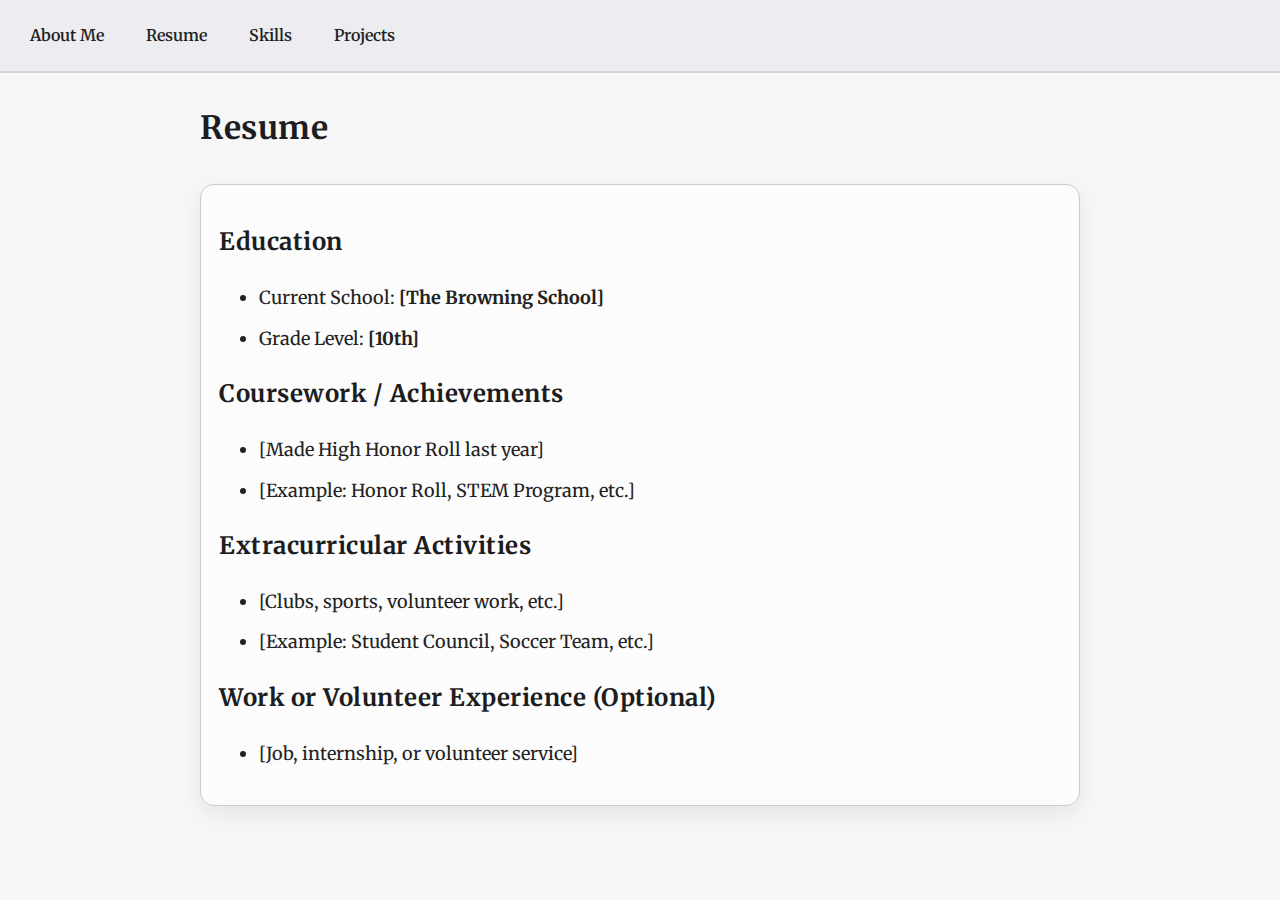
<file: resume.html>
<!DOCTYPE html>
<html lang="en">
<head>
    <meta charset="UTF-8">
    <meta name="viewport" content="width=device-width, initial-scale=1.0">
    <title>Resume</title>
    <link rel="stylesheet" href="styles.css">
</head>
<body>

   <nav>
    <a href="index.html">About Me</a>
    <a href="resume.html">Resume</a>
    <a href="skills.html">Skills</a>
    <a href="projects.html">Projects</a>
</nav>
    <header>
        <h1>Resume</h1>
    </header>

    <main>
        <section class="content-box">
            <h2>Education</h2>
            <ul>
                <!-- EDIT BELOW -->
                <li>Current School: <strong>[The Browning School]</strong></li>
                <li>Grade Level: <strong>[10th]</strong></li>
            </ul>

            <h2>Coursework / Achievements</h2>
            <ul>
                <!-- EDIT BELOW -->
                <li>[Made High Honor Roll last year]</li>
                <li>[Example: Honor Roll, STEM Program, etc.]</li>
            </ul>

            <h2>Extracurricular Activities</h2>
            <ul>
                <!-- EDIT BELOW -->
                <li>[Clubs, sports, volunteer work, etc.]</li>
                <li>[Example: Student Council, Soccer Team, etc.]</li>
            </ul>

            <h2>Work or Volunteer Experience (Optional)</h2>
            <ul>
                <!-- EDIT BELOW -->
                <li>[Job, internship, or volunteer service]</li>
            </ul>
        </section>
    </main>

</body>
</html>
</file>
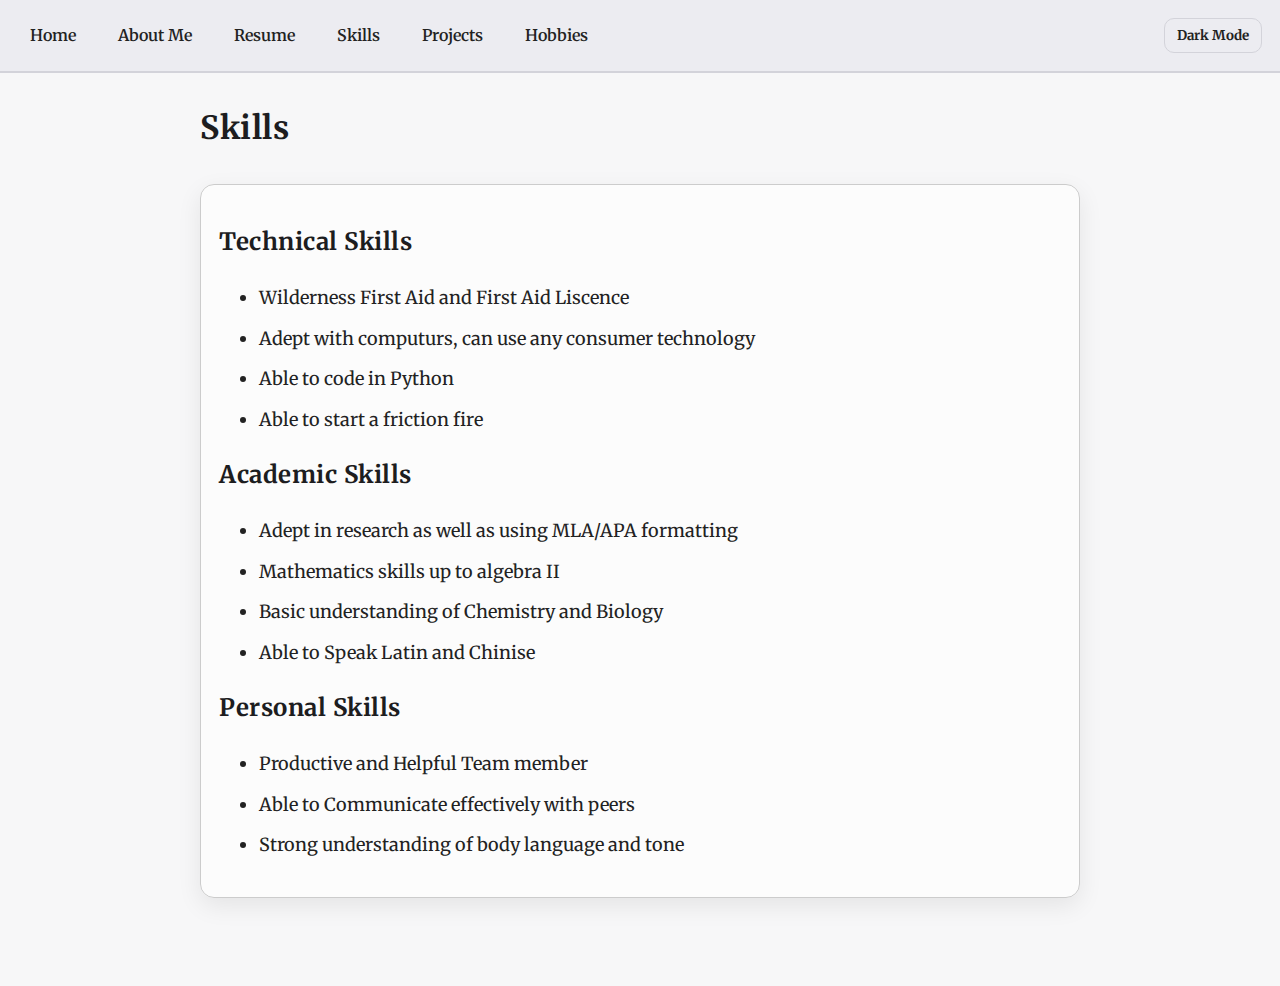
<file: skills.html>
<!DOCTYPE html>
<html lang="en">
<head>
    <meta charset="UTF-8">
    <meta name="viewport" content="width=device-width, initial-scale=1.0">
    <title>Skills</title>
    <link rel="stylesheet" href="styles.css">
</head>
<body>

 <nav>
  <a href="index.html">Home</a>
  <a href="about.html">About Me</a>
  <a href="resume.html">Resume</a>
  <a href="skills.html">Skills</a>
  <a href="projects.html">Projects</a>
  <a href="hobbies.html">Hobbies</a>
 

  <span class="spacer"></span>
  <button id="theme-toggle" type="button">Dark Mode</button>
</nav>

    <header>
        <h1>Skills</h1>
    </header>

    <main>
        <section class="content-box">
            <h2>Technical Skills</h2>
            <ul>
                <!-- ADD YOUR TECHNICAL SKILLS -->
                <li>Wilderness First Aid and First Aid Liscence</li>
                <li>Adept with computurs, can use any consumer technology</li>
                <li>Able to code in Python</li>
                <li>Able to start a friction fire</li>
            </ul>

            <h2>Academic Skills</h2>
            <ul>
                <!-- ADD YOUR ACADEMIC SKILLS -->
                <li>Adept in research as well as using MLA/APA formatting</li>
                <li>Mathematics skills up to algebra II</li>
                <li>Basic understanding of Chemistry and Biology</li>
                <li>Able to Speak Latin and Chinise</li>
                
            </ul>

            <h2>Personal Skills</h2>
            <ul>
                <!-- ADD YOUR SOFT SKILLS -->
                <li>Productive and Helpful Team member</li>
                <li> Able to Communicate effectively with peers </li>
                <li>Strong understanding of body language and tone</li>
            </ul>
        </section>
    </main>
<script src="script.js"></script>

</body>
</html>
</file>
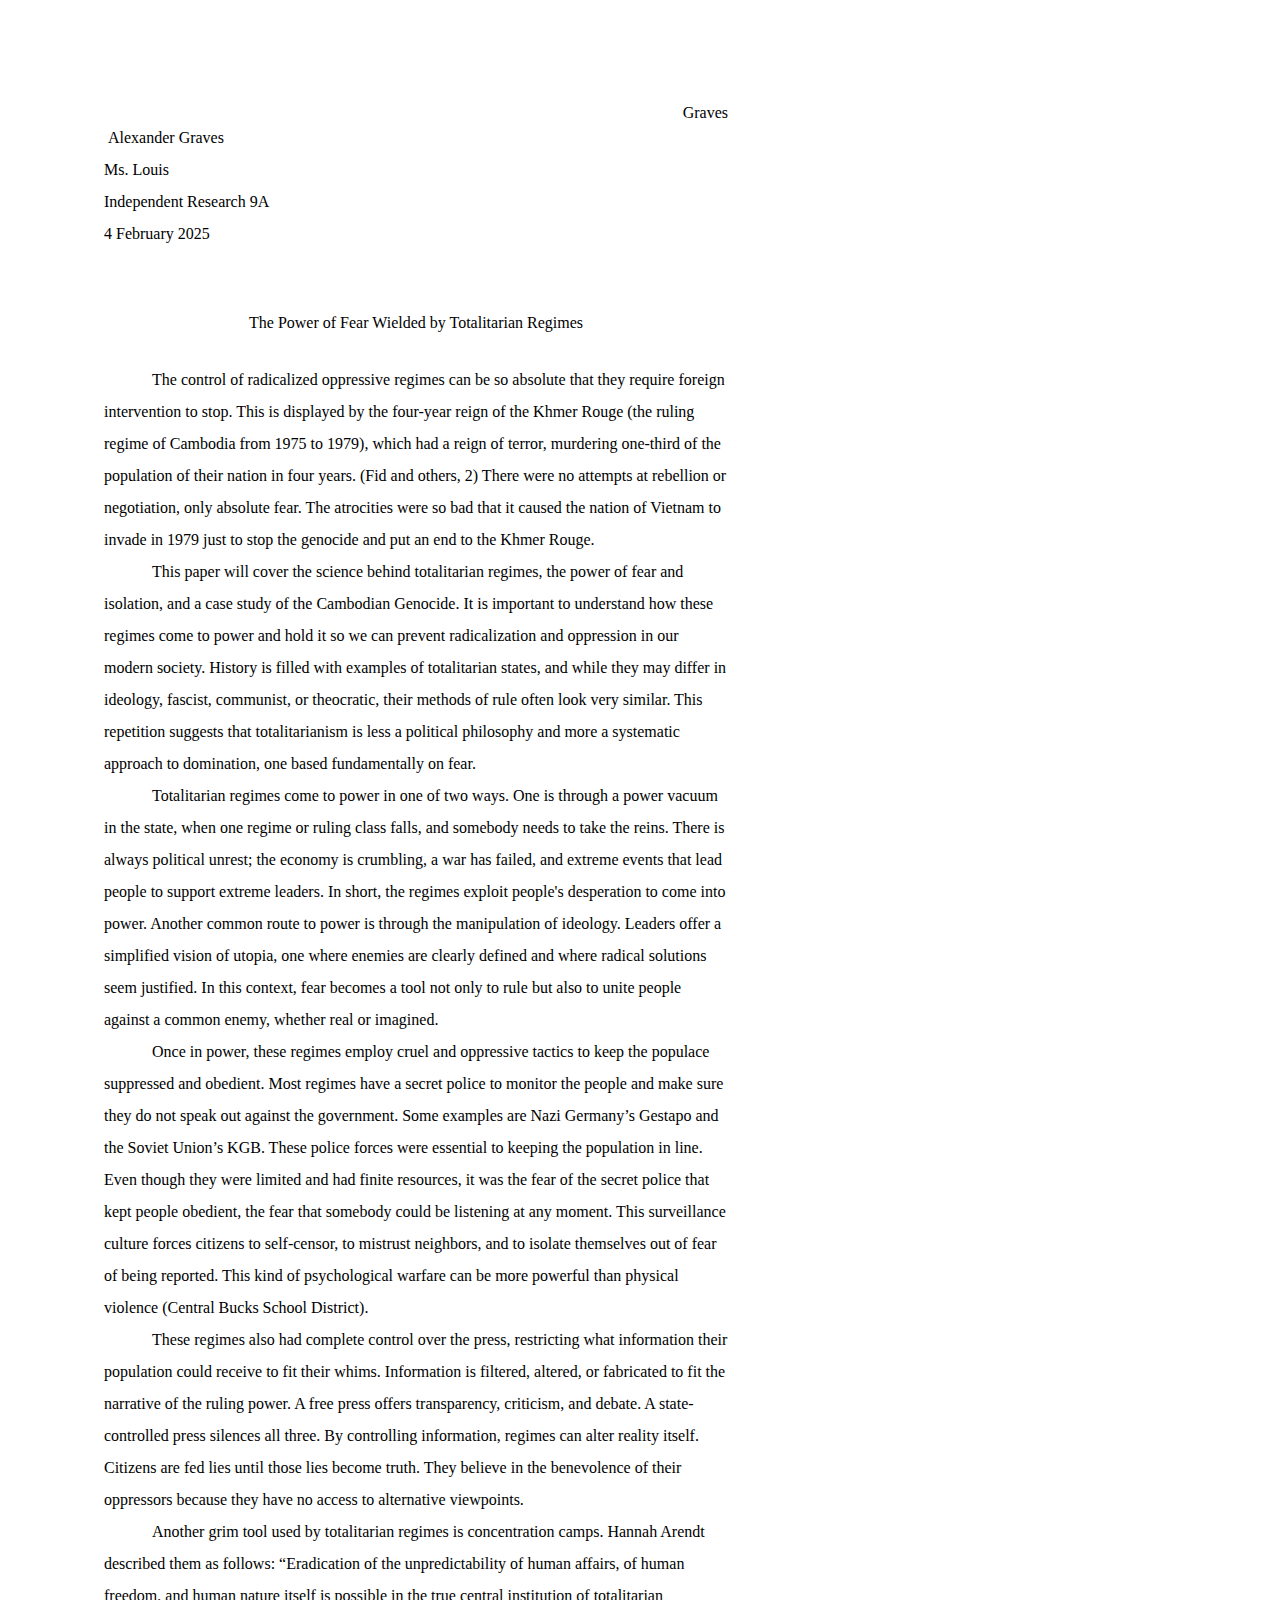
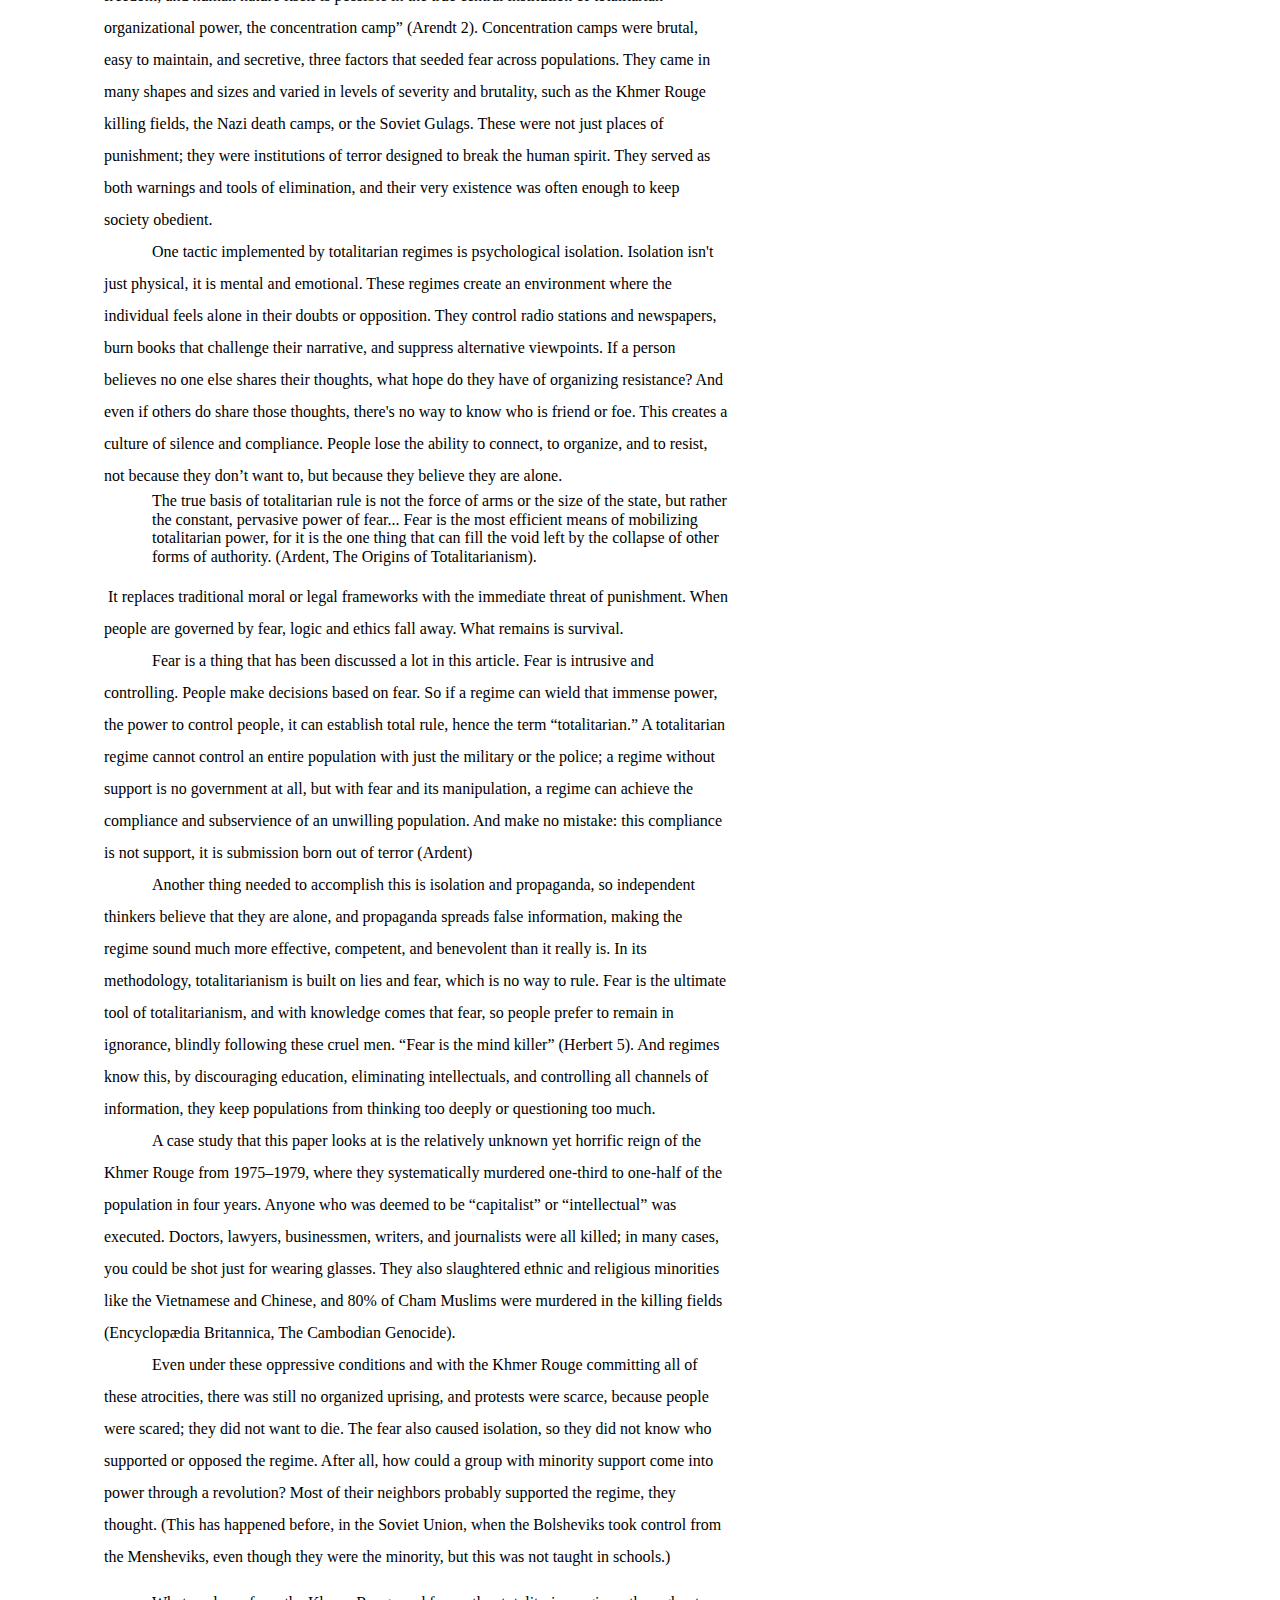
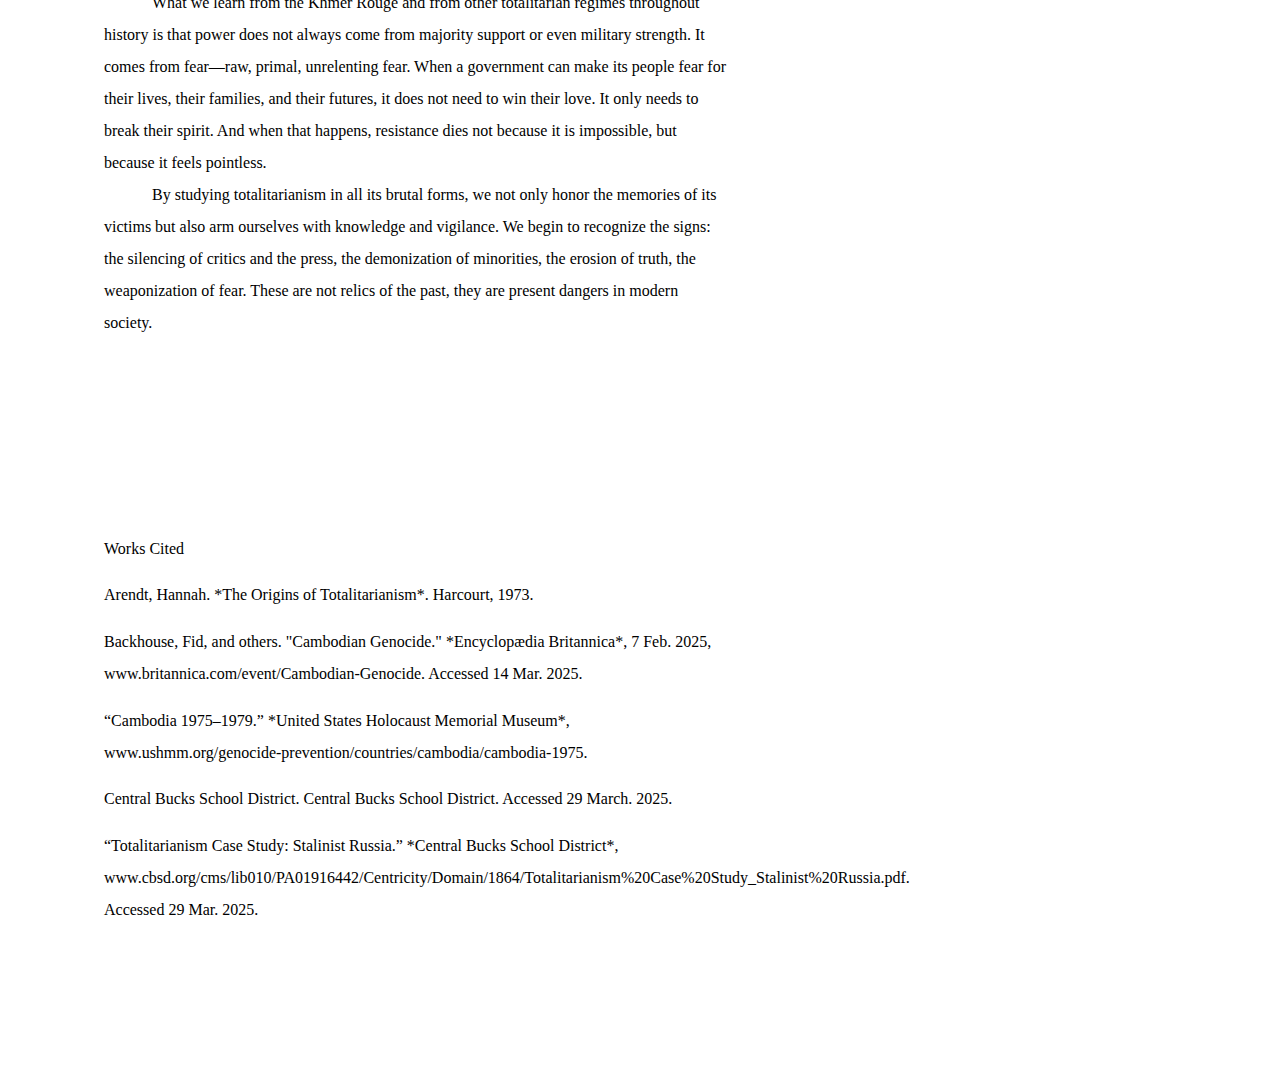
<file: totalitarianism_content.html>
<html><head><meta content="text/html; charset=UTF-8" http-equiv="content-type"><style type="text/css">.lst-kix_xpp5i2vmbrno-0>li:before{content:"\0025cf   "}.lst-kix_xpp5i2vmbrno-2>li:before{content:"\0025cf   "}.lst-kix_xpp5i2vmbrno-3>li:before{content:"\0025cf   "}ul.lst-kix_xpp5i2vmbrno-8{list-style-type:none}.lst-kix_xpp5i2vmbrno-4>li:before{content:"\0025cf   "}.lst-kix_xpp5i2vmbrno-6>li:before{content:"\0025cf   "}ul.lst-kix_xpp5i2vmbrno-7{list-style-type:none}ul.lst-kix_xpp5i2vmbrno-6{list-style-type:none}ul.lst-kix_xpp5i2vmbrno-5{list-style-type:none}ul.lst-kix_xpp5i2vmbrno-4{list-style-type:none}ul.lst-kix_xpp5i2vmbrno-3{list-style-type:none}.lst-kix_xpp5i2vmbrno-5>li:before{content:"\0025cf   "}ul.lst-kix_xpp5i2vmbrno-2{list-style-type:none}.lst-kix_vb21fm3lk74v-1>li:before{content:"\0025cf   "}ul.lst-kix_xpp5i2vmbrno-1{list-style-type:none}ul.lst-kix_xpp5i2vmbrno-0{list-style-type:none}.lst-kix_xpp5i2vmbrno-8>li:before{content:"\0025cf   "}.lst-kix_vb21fm3lk74v-2>li:before{content:"\0025cf   "}ul.lst-kix_vb21fm3lk74v-8{list-style-type:none}.lst-kix_xpp5i2vmbrno-7>li:before{content:"\0025cf   "}.lst-kix_vb21fm3lk74v-0>li:before{content:"\0025cf   "}.lst-kix_vb21fm3lk74v-6>li:before{content:"\0025cf   "}.lst-kix_vb21fm3lk74v-5>li:before{content:"\0025cf   "}ul.lst-kix_vb21fm3lk74v-6{list-style-type:none}ul.lst-kix_vb21fm3lk74v-7{list-style-type:none}ul.lst-kix_vb21fm3lk74v-4{list-style-type:none}ul.lst-kix_vb21fm3lk74v-5{list-style-type:none}ul.lst-kix_vb21fm3lk74v-2{list-style-type:none}.lst-kix_vb21fm3lk74v-3>li:before{content:"\0025cf   "}ul.lst-kix_vb21fm3lk74v-3{list-style-type:none}ul.lst-kix_vb21fm3lk74v-0{list-style-type:none}.lst-kix_vb21fm3lk74v-4>li:before{content:"\0025cf   "}ul.lst-kix_vb21fm3lk74v-1{list-style-type:none}.lst-kix_vb21fm3lk74v-7>li:before{content:"\0025cf   "}.lst-kix_vb21fm3lk74v-8>li:before{content:"\0025cf   "}.lst-kix_xpp5i2vmbrno-1>li:before{content:"\0025cf   "}ol{margin:0;padding:0}table td,table th{padding:0}.c3{padding-top:0pt;padding-bottom:0pt;line-height:1.15;orphans:2;widows:2;text-align:left;height:11pt}.c2{padding-top:0pt;padding-bottom:0pt;line-height:2.0;orphans:2;widows:2;text-align:left;height:11pt}.c7{color:#000000;font-weight:400;text-decoration:none;vertical-align:baseline;font-size:11pt;font-family:"Arial";font-style:normal}.c0{color:#000000;font-weight:400;text-decoration:none;vertical-align:baseline;font-size:12pt;font-family:"Times New Roman";font-style:normal}.c9{margin-left:36pt;padding-top:0pt;padding-bottom:0pt;line-height:1.15;orphans:2;widows:2;text-align:left}.c10{padding-top:18pt;padding-bottom:6pt;line-height:2.0;page-break-after:avoid;orphans:2;widows:2;text-align:center}.c1{padding-top:0pt;text-indent:36pt;padding-bottom:0pt;line-height:2.0;orphans:2;widows:2;text-align:left}.c8{padding-top:0pt;padding-bottom:0pt;line-height:1.15;orphans:2;widows:2;text-align:right}.c4{padding-top:0pt;padding-bottom:0pt;line-height:2.0;orphans:2;widows:2;text-align:left}.c5{font-size:12pt;font-weight:400;font-family:"Times New Roman"}.c6{background-color:#ffffff;max-width:468pt;padding:72pt 72pt 72pt 72pt}.title{padding-top:0pt;color:#000000;font-size:26pt;padding-bottom:3pt;font-family:"Arial";line-height:1.15;page-break-after:avoid;orphans:2;widows:2;text-align:left}.subtitle{padding-top:0pt;color:#666666;font-size:15pt;padding-bottom:16pt;font-family:"Arial";line-height:1.15;page-break-after:avoid;orphans:2;widows:2;text-align:left}li{color:#000000;font-size:11pt;font-family:"Arial"}p{margin:0;color:#000000;font-size:11pt;font-family:"Arial"}h1{padding-top:20pt;color:#000000;font-size:20pt;padding-bottom:6pt;font-family:"Arial";line-height:1.15;page-break-after:avoid;orphans:2;widows:2;text-align:left}h2{padding-top:18pt;color:#000000;font-size:16pt;padding-bottom:6pt;font-family:"Arial";line-height:1.15;page-break-after:avoid;orphans:2;widows:2;text-align:left}h3{padding-top:16pt;color:#434343;font-size:14pt;padding-bottom:4pt;font-family:"Arial";line-height:1.15;page-break-after:avoid;orphans:2;widows:2;text-align:left}h4{padding-top:14pt;color:#666666;font-size:12pt;padding-bottom:4pt;font-family:"Arial";line-height:1.15;page-break-after:avoid;orphans:2;widows:2;text-align:left}h5{padding-top:12pt;color:#666666;font-size:11pt;padding-bottom:4pt;font-family:"Arial";line-height:1.15;page-break-after:avoid;orphans:2;widows:2;text-align:left}h6{padding-top:12pt;color:#666666;font-size:11pt;padding-bottom:4pt;font-family:"Arial";line-height:1.15;page-break-after:avoid;font-style:italic;orphans:2;widows:2;text-align:left}</style></head><body class="c6 doc-content"><div><p class="c8"><span class="c5">Graves </span></p></div><p class="c4"><span class="c0">&nbsp;Alexander Graves</span></p><p class="c4"><span class="c0">Ms. Louis</span></p><p class="c4"><span class="c0">Independent Research 9A</span></p><p class="c4"><span class="c0">4 February 2025</span></p><p class="c2"><span class="c0"></span></p><h2 class="c10" id="h.la8a4enen1ky"><span class="c0">The Power of Fear Wielded by Totalitarian Regimes</span></h2><p class="c1"><span class="c0">The control of radicalized oppressive regimes can be so absolute that they require foreign intervention to stop. This is displayed by the four-year reign of the Khmer Rouge (the ruling regime of Cambodia from 1975 to 1979), which had a reign of terror, murdering one-third of the population of their nation in four years. (Fid and others, 2) There were no attempts at rebellion or negotiation, only absolute fear. The atrocities were so bad that it caused the nation of Vietnam to invade in 1979 just to stop the genocide and put an end to the Khmer Rouge.</span></p><p class="c1"><span class="c0">This paper will cover the science behind totalitarian regimes, the power of fear and isolation, and a case study of the Cambodian Genocide. It is important to understand how these regimes come to power and hold it so we can prevent radicalization and oppression in our modern society. History is filled with examples of totalitarian states, and while they may differ in ideology, fascist, communist, or theocratic, their methods of rule often look very similar. This repetition suggests that totalitarianism is less a political philosophy and more a systematic approach to domination, one based fundamentally on fear.</span></p><p class="c1"><span class="c0">Totalitarian regimes come to power in one of two ways. One is through a power vacuum in the state, when one regime or ruling class falls, and somebody needs to take the reins. There is always political unrest; the economy is crumbling, a war has failed, and extreme events that lead people to support extreme leaders. In short, the regimes exploit people&#39;s desperation to come into power. Another common route to power is through the manipulation of ideology. Leaders offer a simplified vision of utopia, one where enemies are clearly defined and where radical solutions seem justified. In this context, fear becomes a tool not only to rule but also to unite people against a common enemy, whether real or imagined.</span></p><p class="c1"><span class="c0">Once in power, these regimes employ cruel and oppressive tactics to keep the populace suppressed and obedient. Most regimes have a secret police to monitor the people and make sure they do not speak out against the government. Some examples are Nazi Germany&rsquo;s Gestapo and the Soviet Union&rsquo;s KGB. These police forces were essential to keeping the population in line. Even though they were limited and had finite resources, it was the fear of the secret police that kept people obedient, the fear that somebody could be listening at any moment. This surveillance culture forces citizens to self-censor, to mistrust neighbors, and to isolate themselves out of fear of being reported. This kind of psychological warfare can be more powerful than physical violence (Central Bucks School District).</span></p><p class="c1"><span class="c0">These regimes also had complete control over the press, restricting what information their population could receive to fit their whims. Information is filtered, altered, or fabricated to fit the narrative of the ruling power. A free press offers transparency, criticism, and debate. A state-controlled press silences all three. By controlling information, regimes can alter reality itself. Citizens are fed lies until those lies become truth. They believe in the benevolence of their oppressors because they have no access to alternative viewpoints.</span></p><p class="c1"><span class="c0">Another grim tool used by totalitarian regimes is concentration camps. Hannah Arendt described them as follows: &ldquo;Eradication of the unpredictability of human affairs, of human freedom, and human nature itself is possible in the true central institution of totalitarian organizational power, the concentration camp&rdquo; (Arendt 2). Concentration camps were brutal, easy to maintain, and secretive, three factors that seeded fear across populations. They came in many shapes and sizes and varied in levels of severity and brutality, such as the Khmer Rouge killing fields, the Nazi death camps, or the Soviet Gulags. These were not just places of punishment; they were institutions of terror designed to break the human spirit. They served as both warnings and tools of elimination, and their very existence was often enough to keep society obedient.</span></p><p class="c1"><span class="c0">One tactic implemented by totalitarian regimes is psychological isolation. Isolation isn&#39;t just physical, it is mental and emotional. These regimes create an environment where the individual feels alone in their doubts or opposition. They control radio stations and newspapers, burn books that challenge their narrative, and suppress alternative viewpoints. If a person believes no one else shares their thoughts, what hope do they have of organizing resistance? And even if others do share those thoughts, there&#39;s no way to know who is friend or foe. This creates a culture of silence and compliance. People lose the ability to connect, to organize, and to resist, not because they don&rsquo;t want to, but because they believe they are alone.</span></p><p class="c9"><span class="c0">The true basis of totalitarian rule is not the force of arms or the size of the state, but rather the constant, pervasive power of fear... Fear is the most efficient means of mobilizing totalitarian power, for it is the one thing that can fill the void left by the collapse of other forms of authority. (Ardent, The Origins of Totalitarianism).</span></p><p class="c2"><span class="c0"></span></p><p class="c4"><span class="c0">&nbsp;It replaces traditional moral or legal frameworks with the immediate threat of punishment. When people are governed by fear, logic and ethics fall away. What remains is survival.</span></p><p class="c1"><span class="c5">Fear is a thing that has been discussed a lot in this article. Fear is intrusive and controlling. People make decisions based on fear. So if a regime can wield that immense power, the power to control people, it can establish total rule, hence the term &ldquo;totalitarian.&rdquo; </span><span class="c5">A totalitarian regime cannot control an entire population with just the military or the police; a regime without support is no government at all, but with fear and its manipulation, a regime can achieve the compliance and subservience of an unwilling population. And make no mistake: this compliance is not support, it is submission born out of terror</span><span class="c0">&nbsp;(Ardent)</span></p><p class="c1"><span class="c0">Another thing needed to accomplish this is isolation and propaganda, so independent thinkers believe that they are alone, and propaganda spreads false information, making the regime sound much more effective, competent, and benevolent than it really is. In its methodology, totalitarianism is built on lies and fear, which is no way to rule. Fear is the ultimate tool of totalitarianism, and with knowledge comes that fear, so people prefer to remain in ignorance, blindly following these cruel men. &ldquo;Fear is the mind killer&rdquo; (Herbert 5). And regimes know this, by discouraging education, eliminating intellectuals, and controlling all channels of information, they keep populations from thinking too deeply or questioning too much.</span></p><p class="c1"><span class="c0">A case study that this paper looks at is the relatively unknown yet horrific reign of the Khmer Rouge from 1975&ndash;1979, where they systematically murdered one-third to one-half of the population in four years. Anyone who was deemed to be &ldquo;capitalist&rdquo; or &ldquo;intellectual&rdquo; was executed. Doctors, lawyers, businessmen, writers, and journalists were all killed; in many cases, you could be shot just for wearing glasses. They also slaughtered ethnic and religious minorities like the Vietnamese and Chinese, and 80% of Cham Muslims were murdered in the killing fields (Encyclop&aelig;dia Britannica, The Cambodian Genocide).</span></p><p class="c1"><span class="c0">Even under these oppressive conditions and with the Khmer Rouge committing all of these atrocities, there was still no organized uprising, and protests were scarce, because people were scared; they did not want to die. The fear also caused isolation, so they did not know who supported or opposed the regime. After all, how could a group with minority support come into power through a revolution? Most of their neighbors probably supported the regime, they thought. (This has happened before, in the Soviet Union, when the Bolsheviks took control from the Mensheviks, even though they were the minority, but this was not taught in schools.)</span></p><p class="c2"><span class="c0"></span></p><p class="c1"><span class="c0">What we learn from the Khmer Rouge and from other totalitarian regimes throughout history is that power does not always come from majority support or even military strength. It comes from fear&mdash;raw, primal, unrelenting fear. When a government can make its people fear for their lives, their families, and their futures, it does not need to win their love. It only needs to break their spirit. And when that happens, resistance dies not because it is impossible, but because it feels pointless.</span></p><p class="c1"><span class="c0">By studying totalitarianism in all its brutal forms, we not only honor the memories of its victims but also arm ourselves with knowledge and vigilance. We begin to recognize the signs: the silencing of critics and the press, the demonization of minorities, the erosion of truth, the weaponization of fear. These are not relics of the past, they are present dangers in modern society.</span></p><p class="c2"><span class="c0"></span></p><p class="c4"><span class="c0">&nbsp; &nbsp; &nbsp; &nbsp; &nbsp; &nbsp; &nbsp; &nbsp; &nbsp; &nbsp; &nbsp; &nbsp; &nbsp; &nbsp; &nbsp; &nbsp; &nbsp; &nbsp; &nbsp; &nbsp; &nbsp; &nbsp; &nbsp; &nbsp; &nbsp; &nbsp; &nbsp; &nbsp; &nbsp; &nbsp; &nbsp; &nbsp; &nbsp; &nbsp; &nbsp; &nbsp; &nbsp; &nbsp; &nbsp; &nbsp;</span></p><p class="c2"><span class="c0"></span></p><p class="c2"><span class="c0"></span></p><p class="c2"><span class="c0"></span></p><p class="c2"><span class="c0"></span></p><p class="c2"><span class="c0"></span></p><p class="c2"><span class="c0"></span></p><p class="c2"><span class="c0"></span></p><p class="c2"><span class="c0"></span></p><p class="c2"><span class="c0"></span></p><p class="c2"><span class="c0"></span></p><p class="c4"><span class="c0">Works Cited</span></p><p class="c2"><span class="c0"></span></p><p class="c4"><span class="c0">Arendt, Hannah. *The Origins of Totalitarianism*. Harcourt, 1973.</span></p><p class="c2"><span class="c0"></span></p><p class="c4"><span class="c0">Backhouse, Fid, and others. &quot;Cambodian Genocide.&quot; *Encyclop&aelig;dia Britannica*, 7 Feb. 2025, www.britannica.com/event/Cambodian-Genocide. Accessed 14 Mar. 2025.</span></p><p class="c2"><span class="c0"></span></p><p class="c4"><span class="c0">&ldquo;Cambodia 1975&ndash;1979.&rdquo; *United States Holocaust Memorial Museum*, www.ushmm.org/genocide-prevention/countries/cambodia/cambodia-1975.</span></p><p class="c2"><span class="c0"></span></p><p class="c4"><span class="c0">Central Bucks School District. Central Bucks School District. Accessed 29 March. 2025.</span></p><p class="c2"><span class="c0"></span></p><p class="c4"><span class="c0">&ldquo;Totalitarianism Case Study: Stalinist Russia.&rdquo; *Central Bucks School District*, www.cbsd.org/cms/lib010/PA01916442/Centricity/Domain/1864/Totalitarianism%20Case%20Study_Stalinist%20Russia.pdf. Accessed 29 Mar. 2025.</span></p><p class="c2"><span class="c0"></span></p><p class="c2"><span class="c0"></span></p><div><p class="c3"><span class="c7"></span></p></div></body></html>
</file>
<file: styles.css>
/* ================================
   Global Styles + Smooth Scrolling
================================ */

@import url('https://fonts.googleapis.com/css2?family=Merriweather:wght@300;400;700&display=swap');

:root {
    /* Light mode colors */
    --bg: #f7f7f8;
    --text: #222;
    --heading: #1d1d1f;
    --nav-bg: #ececf1;
    --nav-border: #d3d3da;
    --link: #333366;
    --link-hover: #000055;
    --hover-bg: #dcdce5;
    --active-bg: #4a4a6a;
    --active-text: #ffffff;
    --card-border: #cccccc;
    --img-border: #cccccc;
    --img-border-hover: #888888;
    --shadow: 0 8px 24px rgba(0,0,0,0.08);
}

/* Dark mode colors (toggled by adding .dark-mode to body) */
body.dark-mode {
    --bg: #0f1115;
    --text: #e7e7ea;
    --heading: #ffffff;
    --nav-bg: #161a22;
    --nav-border: #2a3242;
    --link: #b7c2ff;
    --link-hover: #dde2ff;
    --hover-bg: #242b3a;
    --active-bg: #b7c2ff;
    --active-text: #0f1115;
    --card-border: #2a3242;
    --img-border: #2a3242;
    --img-border-hover: #515d78;
    --shadow: 0 10px 28px rgba(0,0,0,0.35);
}

/* Smooth scrolling (works for links like href="#top") */
html {
    scroll-behavior: smooth;
}

/* Base page */
body {
    font-family: "Merriweather", serif;
    margin: 0;
    padding: 0 0 60px 0;
    background-color: var(--bg);
    color: var(--text);
    line-height: 1.7;
    animation: fadeIn 0.7s ease-in-out;
}

/* Headings */
h1, h2, h3 {
    font-weight: 700;
    color: var(--heading);
    letter-spacing: 0.5px;
}

/* ================================
   Navigation Bar
================================ */

nav {
    background-color: var(--nav-bg);
    padding: 14px 18px;
    display: flex;
    align-items: center;
    gap: 18px;
    border-bottom: 2px solid var(--nav-border);
    position: sticky;
    top: 0;
    z-index: 50;
}

/* Push toggle button to the right */
nav .spacer {
    margin-left: auto;
}

nav a {
    text-decoration: none;
    color: var(--text);
    font-weight: 600;
    padding: 8px 12px;
    border-radius: 8px;
    transition: 0.25s;
}

nav a:hover {
    background-color: var(--hover-bg);
}

nav a.active {
    background-color: var(--active-bg);
    color: var(--active-text);
    font-weight: 700;
}

/* Dark mode toggle button */
#theme-toggle {
    border: 1px solid var(--nav-border);
    background: transparent;
    color: var(--text);
    padding: 8px 12px;
    border-radius: 10px;
    font-family: inherit;
    font-weight: 700;
    cursor: pointer;
    transition: 0.25s;
}

#theme-toggle:hover {
    background-color: var(--hover-bg);
}

/* ================================
   Page Content Layout
================================ */

body > *:not(nav) {
    max-width: 880px;
    margin: 28px auto;
    padding: 0 20px;
}

/* Paragraphs */
p {
    font-size: 18px;
    margin-bottom: 16px;
}

/* Links */
a {
    color: var(--link);
    transition: 0.2s;
}

a:hover {
    color: var(--link-hover);
    text-decoration: underline;
}

/* Lists */
ul {
    font-size: 18px;
    line-height: 1.7;
}
li {
    margin-bottom: 10px;
}

/* Images */
img {
    width: 100%;
    max-width: 650px;
    display: block;
    margin: 15px 0 30px;
    border-radius: 12px;
    border: 2px solid var(--img-border);
    box-shadow: var(--shadow);
    transition: 0.3s;
}

img:hover {
    transform: scale(1.015);
    border-color: var(--img-border-hover);
}

/* Optional: “card” look if you wrap content in <section> */
section {
    padding: 18px 18px;
    border: 1px solid var(--card-border);
    border-radius: 14px;
    background: rgba(255,255,255,0.6);
    box-shadow: var(--shadow);
    margin-bottom: 18px;
}

body.dark-mode section {
    background: rgba(22,26,34,0.6);
}

/* Fade-in animation */
@keyframes fadeIn {
    from { opacity: 0; transform: translateY(10px); }
    to   { opacity: 1; transform: translateY(0); }
}

/* Smaller project images */
.project-image {
    width: 300px;        /* adjust size here */
    max-width: 100%;
    height: auto;
    display: block;
   margin: 20px auto;

}

/* ================================
   Hobbies Page Layout
================================ */

.hobby-row {
  display: grid;
  grid-template-columns: 260px 1fr;
  gap: 18px;
  align-items: start;
  margin: 18px 0;
}

.hobby-img {
  width: 100%;
  max-width: 260px;
  margin: 0;
}

.hobby-text h2 {
  margin-top: 0;
}

/* Mobile-friendly: stack image above text */
@media (max-width: 700px) {
  .hobby-row {
    grid-template-columns: 1fr;
  }

  .hobby-img {
    max-width: 100%;
  }
}
</file>
